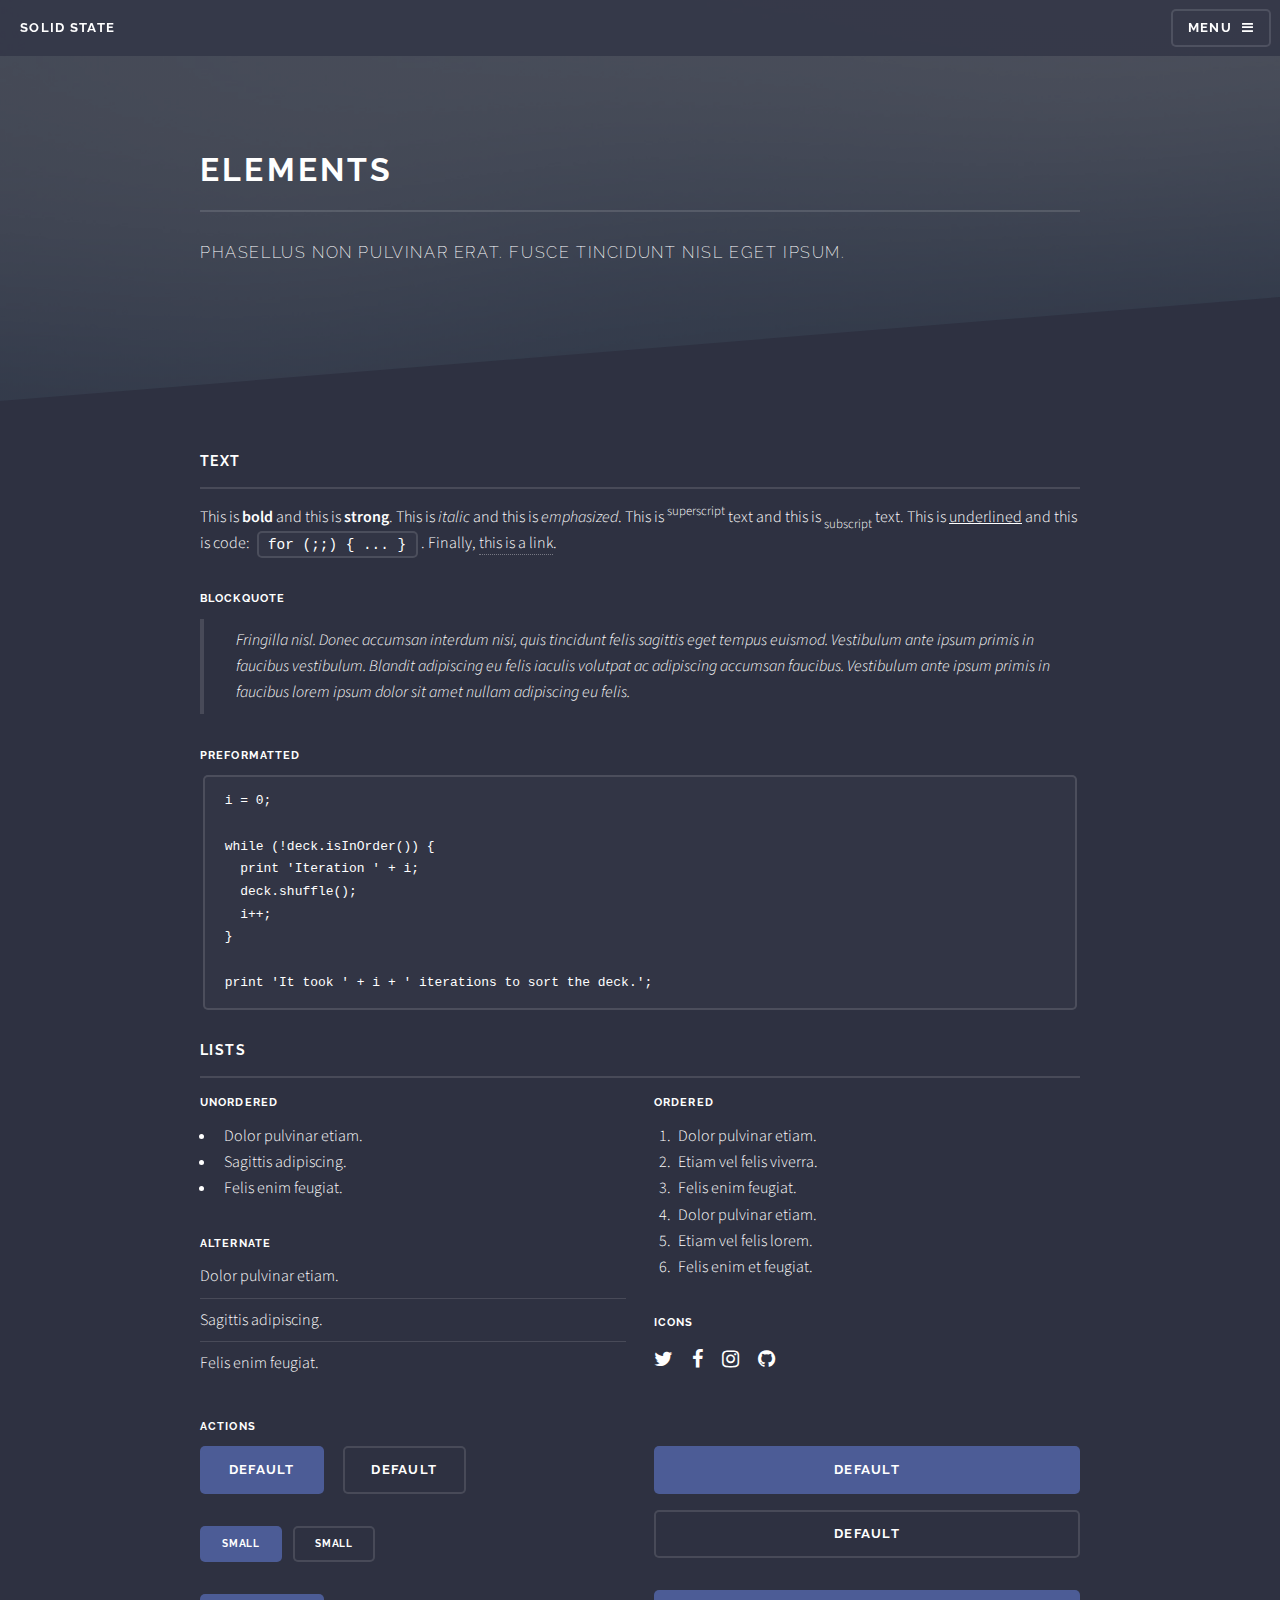
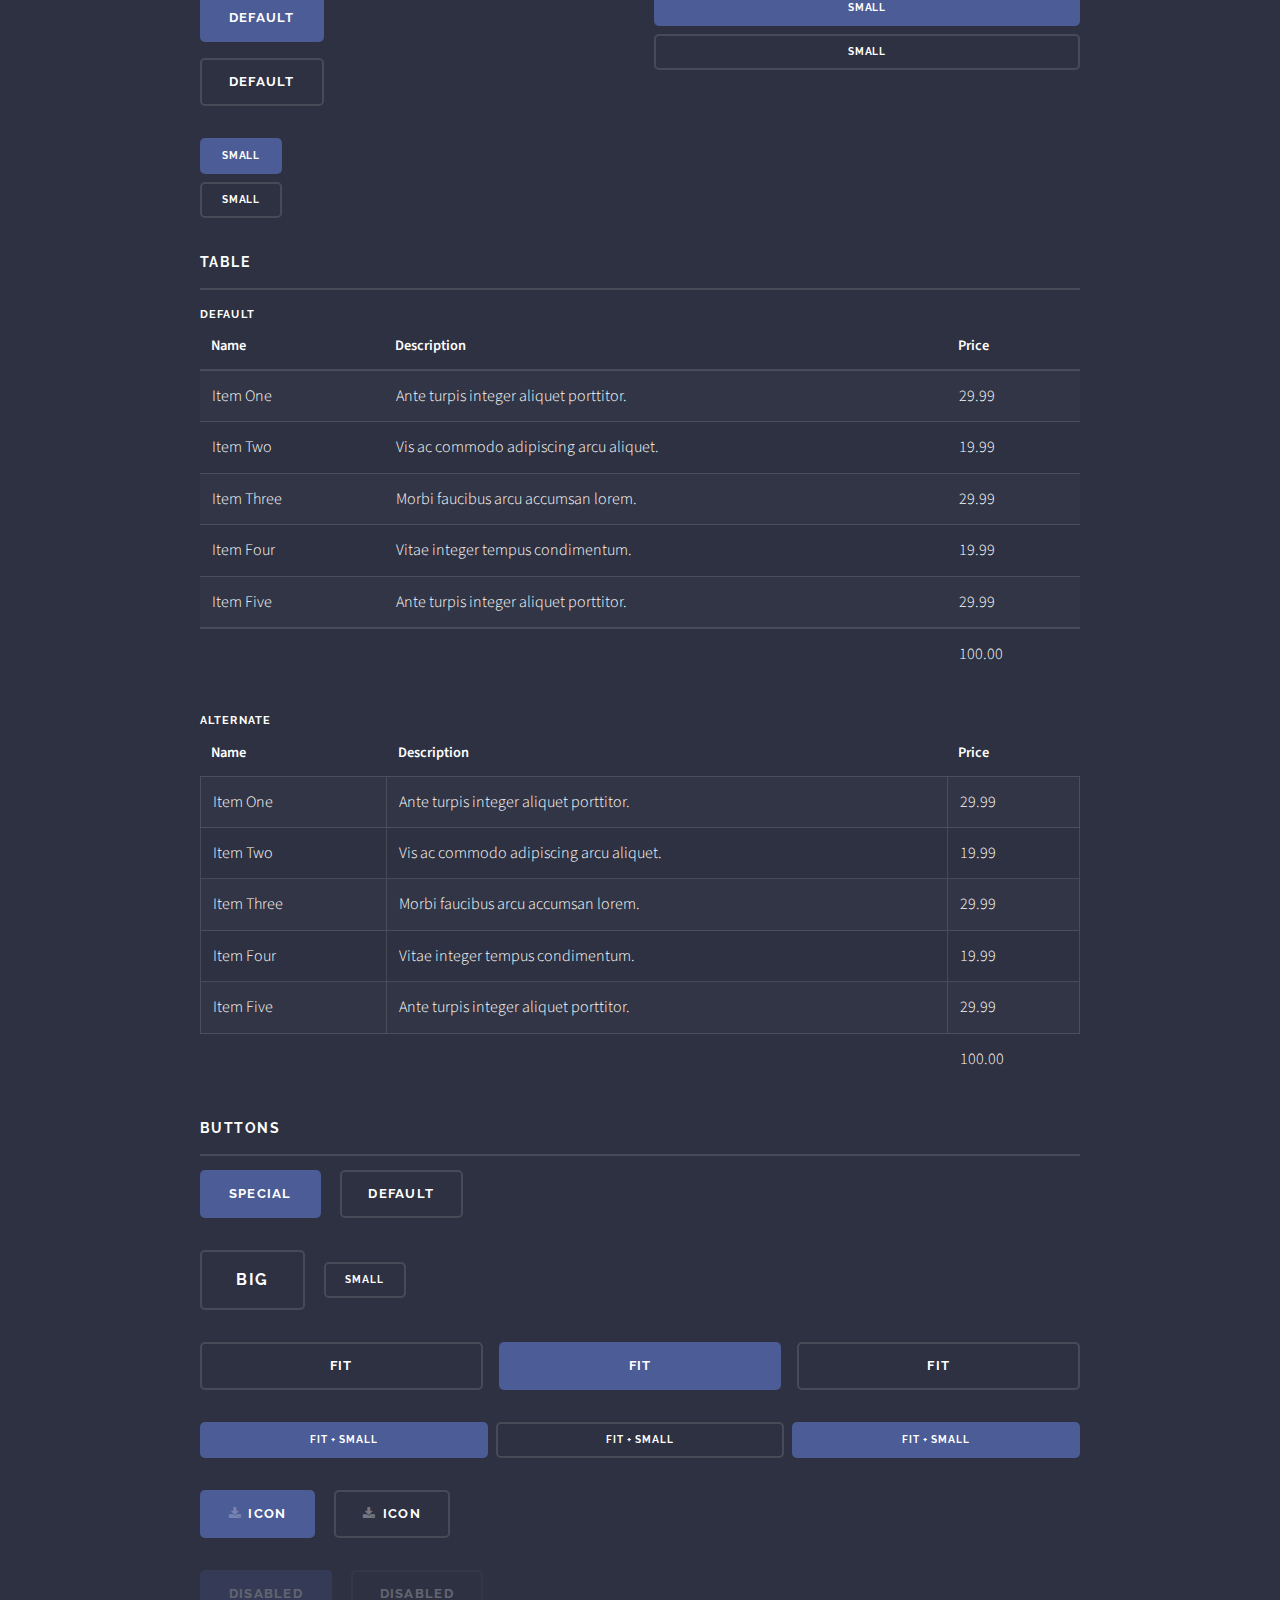
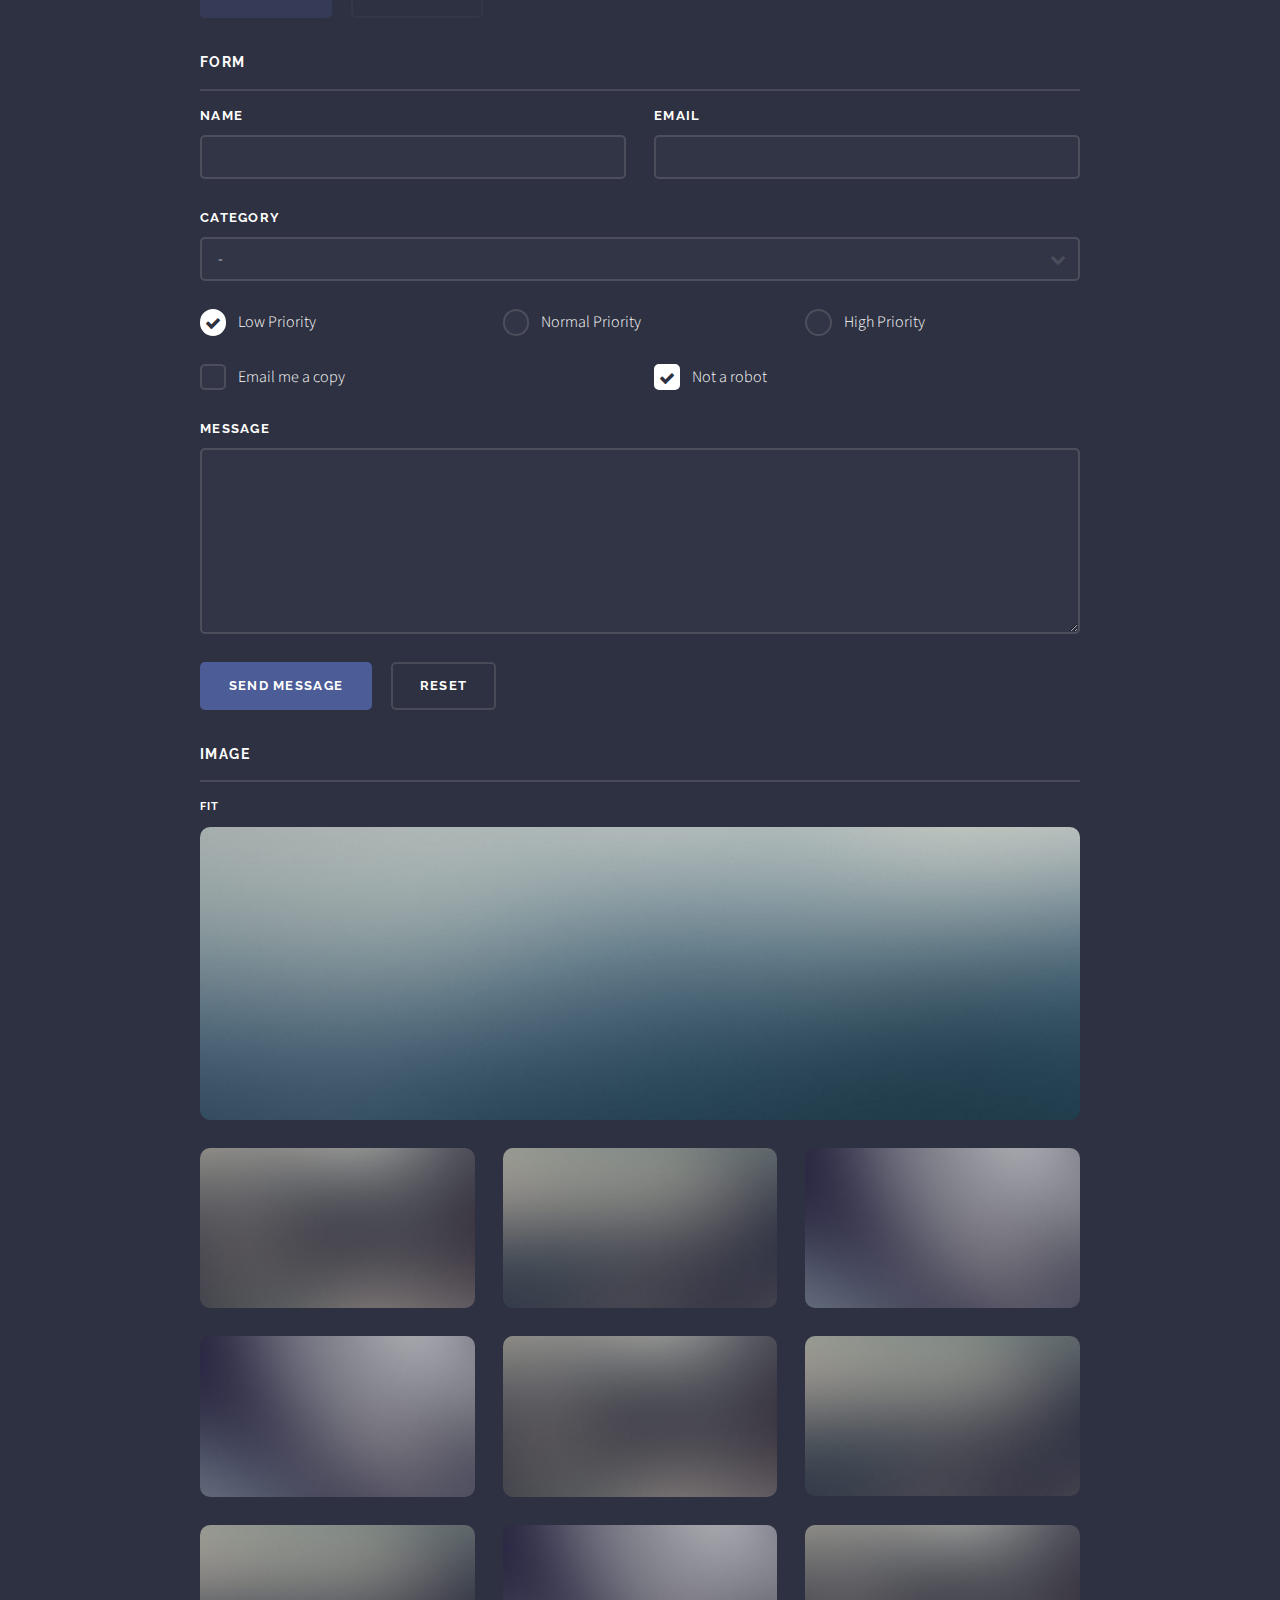
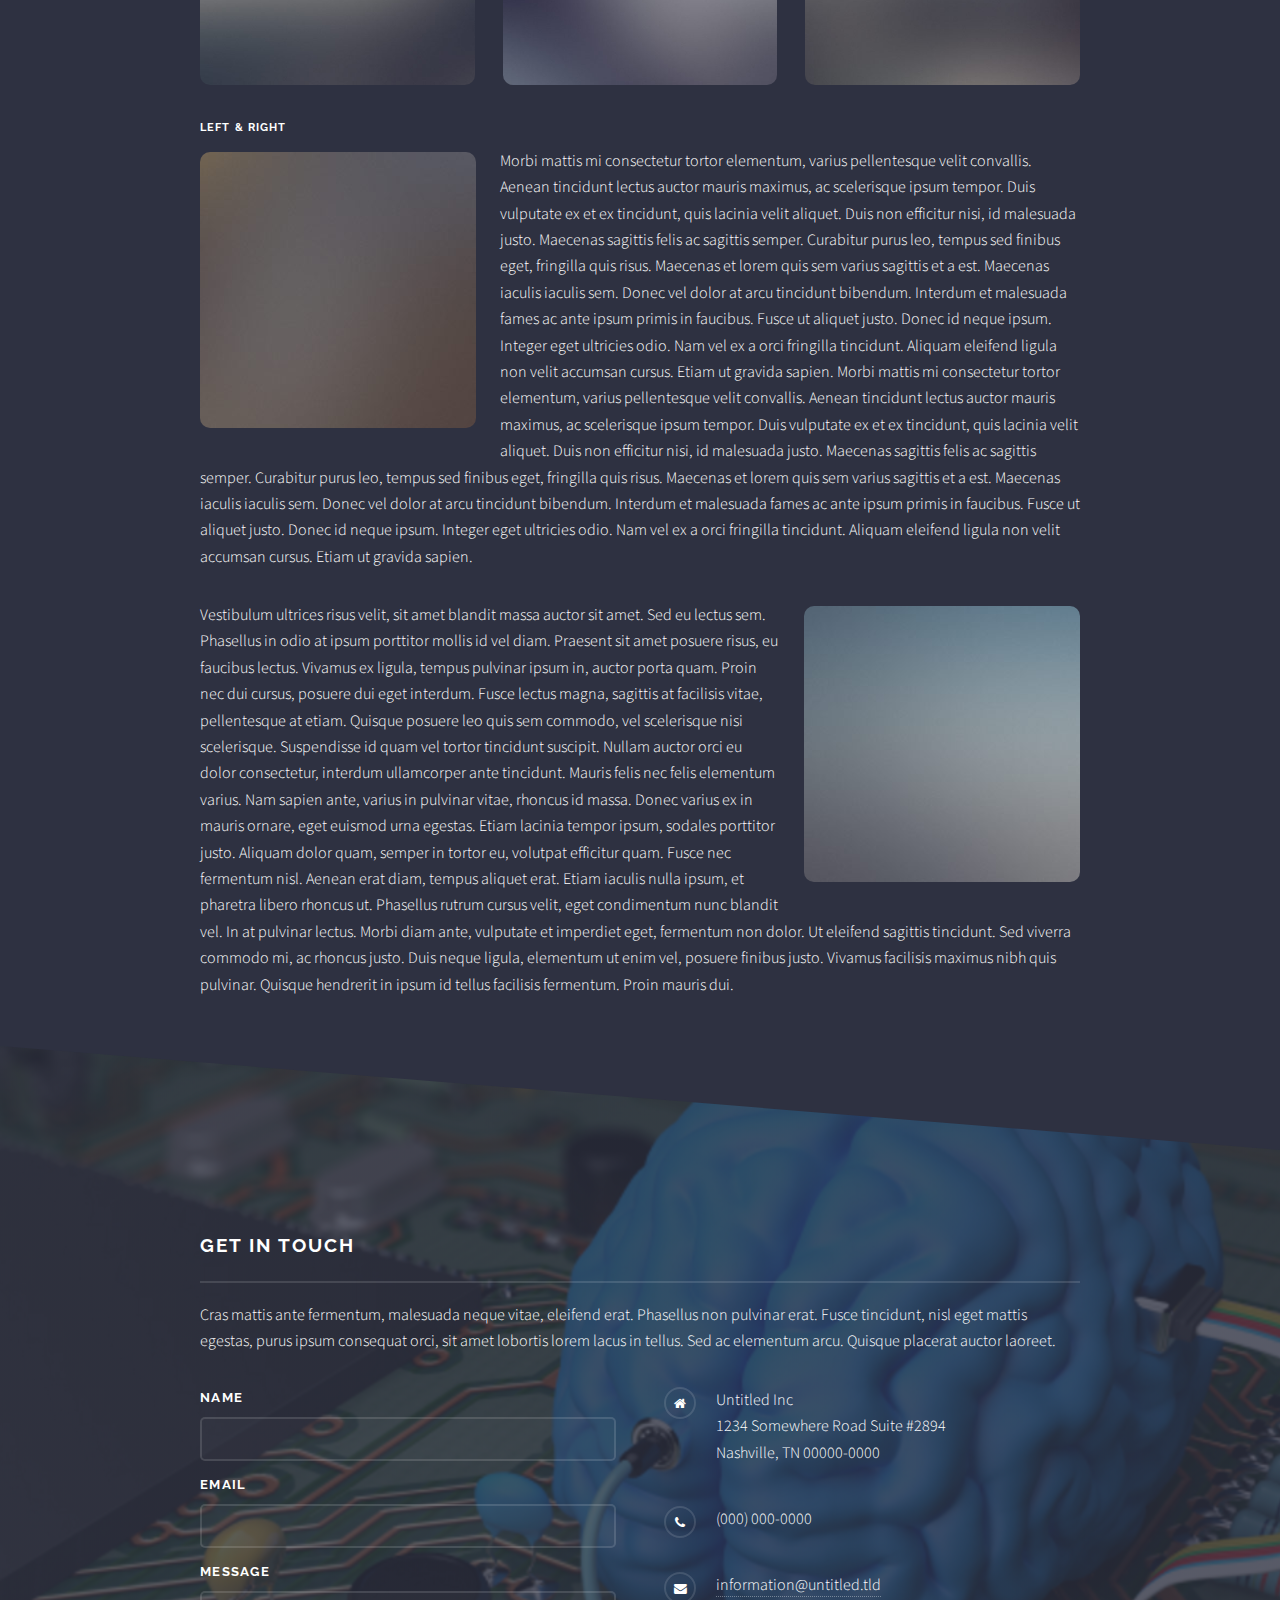
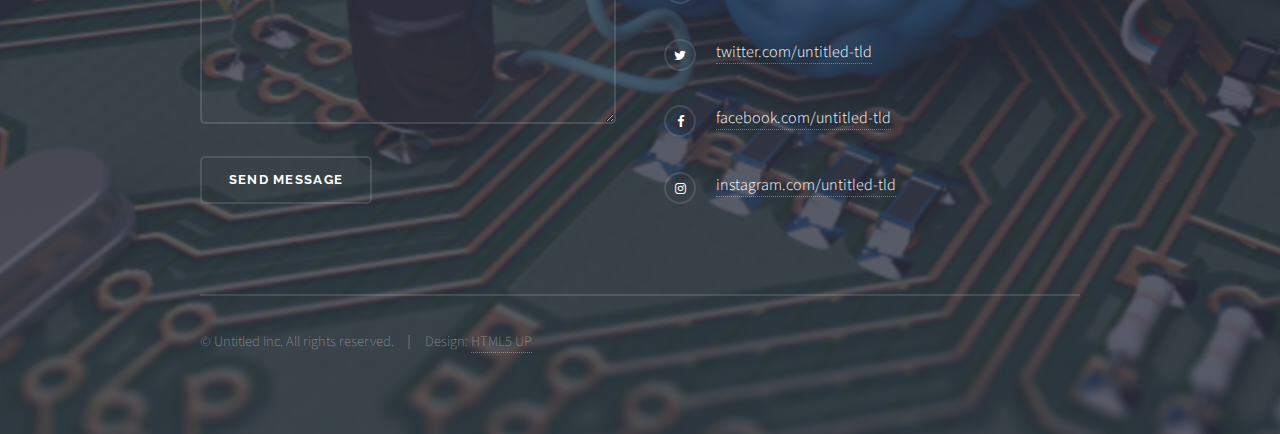
<file: elements.html>
<!DOCTYPE HTML>
<!--
	Solid State by HTML5 UP
	html5up.net | @ajlkn
	Free for personal and commercial use under the CCA 3.0 license (html5up.net/license)
-->
<html>
	<head>
		<title>Elements - Solid State by HTML5 UP</title>
		<meta charset="utf-8" />
		<meta name="viewport" content="width=device-width, initial-scale=1" />
		<!--[if lte IE 8]><script src="assets/js/ie/html5shiv.js"></script><![endif]-->
		<link rel="stylesheet" href="assets/css/main.css" />
		<!--[if lte IE 9]><link rel="stylesheet" href="assets/css/ie9.css" /><![endif]-->
		<!--[if lte IE 8]><link rel="stylesheet" href="assets/css/ie8.css" /><![endif]-->
	</head>
	<body>

		<!-- Page Wrapper -->
			<div id="page-wrapper">

				<!-- Header -->
					<header id="header">
						<h1><a href="index.html">Solid State</a></h1>
						<nav>
							<a href="#menu">Menu</a>
						</nav>
					</header>

				<!-- Menu -->
					<nav id="menu">
						<div class="inner">
							<h2>Menu</h2>
							<ul class="links">
								<li><a href="index.html">Home</a></li>
								<li><a href="generic.html">Generic</a></li>
								<li><a href="elements.html">Elements</a></li>
								<li><a href="#">Log In</a></li>
								<li><a href="#">Sign Up</a></li>
							</ul>
							<a href="#" class="close">Close</a>
						</div>
					</nav>

				<!-- Wrapper -->
					<section id="wrapper">
						<header>
							<div class="inner">
								<h2>Elements</h2>
								<p>Phasellus non pulvinar erat. Fusce tincidunt nisl eget ipsum.</p>
							</div>
						</header>

						<!-- Content -->
							<div class="wrapper">
								<div class="inner">

									<section>
										<h3 class="major">Text</h3>
										<p>This is <b>bold</b> and this is <strong>strong</strong>. This is <i>italic</i> and this is <em>emphasized</em>.
										This is <sup>superscript</sup> text and this is <sub>subscript</sub> text.
										This is <u>underlined</u> and this is code: <code>for (;;) { ... }</code>. Finally, <a href="#">this is a link</a>.</p>
										<h4>Blockquote</h4>
										<blockquote>Fringilla nisl. Donec accumsan interdum nisi, quis tincidunt felis sagittis eget tempus euismod. Vestibulum ante ipsum primis in faucibus vestibulum. Blandit adipiscing eu felis iaculis volutpat ac adipiscing accumsan faucibus. Vestibulum ante ipsum primis in faucibus lorem ipsum dolor sit amet nullam adipiscing eu felis.</blockquote>
										<h4>Preformatted</h4>
										<pre><code>i = 0;

while (!deck.isInOrder()) {
  print 'Iteration ' + i;
  deck.shuffle();
  i++;
}

print 'It took ' + i + ' iterations to sort the deck.';</code></pre>
									</section>

									<section>
										<h3 class="major">Lists</h3>
										<div class="row">
											<div class="6u 12u$(medium)">
												<h4>Unordered</h4>
												<ul>
													<li>Dolor pulvinar etiam.</li>
													<li>Sagittis adipiscing.</li>
													<li>Felis enim feugiat.</li>
												</ul>
												<h4>Alternate</h4>
												<ul class="alt">
													<li>Dolor pulvinar etiam.</li>
													<li>Sagittis adipiscing.</li>
													<li>Felis enim feugiat.</li>
												</ul>
											</div>
											<div class="6u$ 12u$(medium)">
												<h4>Ordered</h4>
												<ol>
													<li>Dolor pulvinar etiam.</li>
													<li>Etiam vel felis viverra.</li>
													<li>Felis enim feugiat.</li>
													<li>Dolor pulvinar etiam.</li>
													<li>Etiam vel felis lorem.</li>
													<li>Felis enim et feugiat.</li>
												</ol>
												<h4>Icons</h4>
												<ul class="icons">
													<li><a href="#" class="icon fa-twitter"><span class="label">Twitter</span></a></li>
													<li><a href="#" class="icon fa-facebook"><span class="label">Facebook</span></a></li>
													<li><a href="#" class="icon fa-instagram"><span class="label">Instagram</span></a></li>
													<li><a href="#" class="icon fa-github"><span class="label">Github</span></a></li>
												</ul>
											</div>
										</div>
										<h4>Actions</h4>
										<div class="row">
											<div class="6u 12u$(medium)">
												<ul class="actions">
													<li><a href="#" class="button special">Default</a></li>
													<li><a href="#" class="button">Default</a></li>
												</ul>
												<ul class="actions small">
													<li><a href="#" class="button special small">Small</a></li>
													<li><a href="#" class="button small">Small</a></li>
												</ul>
												<ul class="actions vertical">
													<li><a href="#" class="button special">Default</a></li>
													<li><a href="#" class="button">Default</a></li>
												</ul>
												<ul class="actions vertical small">
													<li><a href="#" class="button special small">Small</a></li>
													<li><a href="#" class="button small">Small</a></li>
												</ul>
											</div>
											<div class="6u 12u$(medium)">
												<ul class="actions vertical">
													<li><a href="#" class="button special fit">Default</a></li>
													<li><a href="#" class="button fit">Default</a></li>
												</ul>
												<ul class="actions vertical small">
													<li><a href="#" class="button special small fit">Small</a></li>
													<li><a href="#" class="button small fit">Small</a></li>
												</ul>
											</div>
										</div>
									</section>

									<section>
										<h3 class="major">Table</h3>
										<h4>Default</h4>
										<div class="table-wrapper">
											<table>
												<thead>
													<tr>
														<th>Name</th>
														<th>Description</th>
														<th>Price</th>
													</tr>
												</thead>
												<tbody>
													<tr>
														<td>Item One</td>
														<td>Ante turpis integer aliquet porttitor.</td>
														<td>29.99</td>
													</tr>
													<tr>
														<td>Item Two</td>
														<td>Vis ac commodo adipiscing arcu aliquet.</td>
														<td>19.99</td>
													</tr>
													<tr>
														<td>Item Three</td>
														<td> Morbi faucibus arcu accumsan lorem.</td>
														<td>29.99</td>
													</tr>
													<tr>
														<td>Item Four</td>
														<td>Vitae integer tempus condimentum.</td>
														<td>19.99</td>
													</tr>
													<tr>
														<td>Item Five</td>
														<td>Ante turpis integer aliquet porttitor.</td>
														<td>29.99</td>
													</tr>
												</tbody>
												<tfoot>
													<tr>
														<td colspan="2"></td>
														<td>100.00</td>
													</tr>
												</tfoot>
											</table>
										</div>

										<h4>Alternate</h4>
										<div class="table-wrapper">
											<table class="alt">
												<thead>
													<tr>
														<th>Name</th>
														<th>Description</th>
														<th>Price</th>
													</tr>
												</thead>
												<tbody>
													<tr>
														<td>Item One</td>
														<td>Ante turpis integer aliquet porttitor.</td>
														<td>29.99</td>
													</tr>
													<tr>
														<td>Item Two</td>
														<td>Vis ac commodo adipiscing arcu aliquet.</td>
														<td>19.99</td>
													</tr>
													<tr>
														<td>Item Three</td>
														<td> Morbi faucibus arcu accumsan lorem.</td>
														<td>29.99</td>
													</tr>
													<tr>
														<td>Item Four</td>
														<td>Vitae integer tempus condimentum.</td>
														<td>19.99</td>
													</tr>
													<tr>
														<td>Item Five</td>
														<td>Ante turpis integer aliquet porttitor.</td>
														<td>29.99</td>
													</tr>
												</tbody>
												<tfoot>
													<tr>
														<td colspan="2"></td>
														<td>100.00</td>
													</tr>
												</tfoot>
											</table>
										</div>
									</section>

									<section>
										<h3 class="major">Buttons</h3>
										<ul class="actions">
											<li><a href="#" class="button special">Special</a></li>
											<li><a href="#" class="button">Default</a></li>
										</ul>
										<ul class="actions">
											<li><a href="#" class="button big">Big</a></li>
											<li><a href="#" class="button small">Small</a></li>
										</ul>
										<ul class="actions fit">
											<li><a href="#" class="button fit">Fit</a></li>
											<li><a href="#" class="button special fit">Fit</a></li>
											<li><a href="#" class="button fit">Fit</a></li>
										</ul>
										<ul class="actions fit small">
											<li><a href="#" class="button special fit small">Fit + Small</a></li>
											<li><a href="#" class="button fit small">Fit + Small</a></li>
											<li><a href="#" class="button special fit small">Fit + Small</a></li>
										</ul>
										<ul class="actions">
											<li><a href="#" class="button special icon fa-download">Icon</a></li>
											<li><a href="#" class="button icon fa-download">Icon</a></li>
										</ul>
										<ul class="actions">
											<li><span class="button special disabled">Disabled</span></li>
											<li><span class="button disabled">Disabled</span></li>
										</ul>
									</section>

									<section>
										<h3 class="major">Form</h3>
										<form method="post" action="#">
											<div class="row uniform">
												<div class="6u 12u$(xsmall)">
													<label for="demo-name">Name</label>
													<input type="text" name="demo-name" id="demo-name" value="" />
												</div>
												<div class="6u$ 12u$(xsmall)">
													<label for="demo-email">Email</label>
													<input type="email" name="demo-email" id="demo-email" value="" />
												</div>
												<div class="12u$">
													<label for="demo-category">Category</label>
													<div class="select-wrapper">
														<select name="demo-category" id="demo-category">
															<option value="">-</option>
															<option value="1">Manufacturing</option>
															<option value="1">Shipping</option>
															<option value="1">Administration</option>
															<option value="1">Human Resources</option>
														</select>
													</div>
												</div>
												<div class="4u 12u$(small)">
													<input type="radio" id="demo-priority-low" name="demo-priority" checked>
													<label for="demo-priority-low">Low Priority</label>
												</div>
												<div class="4u 12u$(small)">
													<input type="radio" id="demo-priority-normal" name="demo-priority">
													<label for="demo-priority-normal">Normal Priority</label>
												</div>
												<div class="4u$ 12u$(small)">
													<input type="radio" id="demo-priority-high" name="demo-priority">
													<label for="demo-priority-high">High Priority</label>
												</div>
												<div class="6u 12u$(small)">
													<input type="checkbox" id="demo-copy" name="demo-copy">
													<label for="demo-copy">Email me a copy</label>
												</div>
												<div class="6u$ 12u$(small)">
													<input type="checkbox" id="demo-human" name="demo-human" checked>
													<label for="demo-human">Not a robot</label>
												</div>
												<div class="12u$">
													<label for="demo-message">Message</label>
													<textarea name="demo-message" id="demo-message" rows="6"></textarea>
												</div>
												<div class="12u$">
													<ul class="actions">
														<li><input type="submit" value="Send Message" class="special" /></li>
														<li><input type="reset" value="Reset" /></li>
													</ul>
												</div>
											</div>
										</form>
									</section>

									<section>
										<h3 class="major">Image</h3>
										<h4>Fit</h4>
										<div class="box alt">
											<div class="row uniform">
												<div class="12u$"><span class="image fit"><img src="images/pic08.jpg" alt="" /></span></div>
												<div class="4u"><span class="image fit"><img src="images/pic05.jpg" alt="" /></span></div>
												<div class="4u"><span class="image fit"><img src="images/pic06.jpg" alt="" /></span></div>
												<div class="4u$"><span class="image fit"><img src="images/pic07.jpg" alt="" /></span></div>
												<div class="4u"><span class="image fit"><img src="images/pic07.jpg" alt="" /></span></div>
												<div class="4u"><span class="image fit"><img src="images/pic05.jpg" alt="" /></span></div>
												<div class="4u$"><span class="image fit"><img src="images/pic06.jpg" alt="" /></span></div>
												<div class="4u"><span class="image fit"><img src="images/pic06.jpg" alt="" /></span></div>
												<div class="4u"><span class="image fit"><img src="images/pic07.jpg" alt="" /></span></div>
												<div class="4u$"><span class="image fit"><img src="images/pic05.jpg" alt="" /></span></div>
											</div>
										</div>
										<h4>Left &amp; Right</h4>
										<p><span class="image left"><img src="images/pic01.jpg" alt="" /></span>Morbi mattis mi consectetur tortor elementum, varius pellentesque velit convallis. Aenean tincidunt lectus auctor mauris maximus, ac scelerisque ipsum tempor. Duis vulputate ex et ex tincidunt, quis lacinia velit aliquet. Duis non efficitur nisi, id malesuada justo. Maecenas sagittis felis ac sagittis semper. Curabitur purus leo, tempus sed finibus eget, fringilla quis risus. Maecenas et lorem quis sem varius sagittis et a est. Maecenas iaculis iaculis sem. Donec vel dolor at arcu tincidunt bibendum. Interdum et malesuada fames ac ante ipsum primis in faucibus. Fusce ut aliquet justo. Donec id neque ipsum. Integer eget ultricies odio. Nam vel ex a orci fringilla tincidunt. Aliquam eleifend ligula non velit accumsan cursus. Etiam ut gravida sapien. Morbi mattis mi consectetur tortor elementum, varius pellentesque velit convallis. Aenean tincidunt lectus auctor mauris maximus, ac scelerisque ipsum tempor. Duis vulputate ex et ex tincidunt, quis lacinia velit aliquet. Duis non efficitur nisi, id malesuada justo. Maecenas sagittis felis ac sagittis semper. Curabitur purus leo, tempus sed finibus eget, fringilla quis risus. Maecenas et lorem quis sem varius sagittis et a est. Maecenas iaculis iaculis sem. Donec vel dolor at arcu tincidunt bibendum. Interdum et malesuada fames ac ante ipsum primis in faucibus. Fusce ut aliquet justo. Donec id neque ipsum. Integer eget ultricies odio. Nam vel ex a orci fringilla tincidunt. Aliquam eleifend ligula non velit accumsan cursus. Etiam ut gravida sapien.</p>
										<p><span class="image right"><img src="images/pic02.jpg" alt="" /></span>Vestibulum ultrices risus velit, sit amet blandit massa auctor sit amet. Sed eu lectus sem. Phasellus in odio at ipsum porttitor mollis id vel diam. Praesent sit amet posuere risus, eu faucibus lectus. Vivamus ex ligula, tempus pulvinar ipsum in, auctor porta quam. Proin nec dui cursus, posuere dui eget interdum. Fusce lectus magna, sagittis at facilisis vitae, pellentesque at etiam. Quisque posuere leo quis sem commodo, vel scelerisque nisi scelerisque. Suspendisse id quam vel tortor tincidunt suscipit. Nullam auctor orci eu dolor consectetur, interdum ullamcorper ante tincidunt. Mauris felis nec felis elementum varius. Nam sapien ante, varius in pulvinar vitae, rhoncus id massa. Donec varius ex in mauris ornare, eget euismod urna egestas. Etiam lacinia tempor ipsum, sodales porttitor justo. Aliquam dolor quam, semper in tortor eu, volutpat efficitur quam. Fusce nec fermentum nisl. Aenean erat diam, tempus aliquet erat. Etiam iaculis nulla ipsum, et pharetra libero rhoncus ut. Phasellus rutrum cursus velit, eget condimentum nunc blandit vel. In at pulvinar lectus. Morbi diam ante, vulputate et imperdiet eget, fermentum non dolor. Ut eleifend sagittis tincidunt. Sed viverra commodo mi, ac rhoncus justo. Duis neque ligula, elementum ut enim vel, posuere finibus justo. Vivamus facilisis maximus nibh quis pulvinar. Quisque hendrerit in ipsum id tellus facilisis fermentum. Proin mauris dui.</p>
									</section>

								</div>
							</div>

					</section>

				<!-- Footer -->
					<section id="footer">
						<div class="inner">
							<h2 class="major">Get in touch</h2>
							<p>Cras mattis ante fermentum, malesuada neque vitae, eleifend erat. Phasellus non pulvinar erat. Fusce tincidunt, nisl eget mattis egestas, purus ipsum consequat orci, sit amet lobortis lorem lacus in tellus. Sed ac elementum arcu. Quisque placerat auctor laoreet.</p>
							<form method="post" action="#">
								<div class="field">
									<label for="name">Name</label>
									<input type="text" name="name" id="name" />
								</div>
								<div class="field">
									<label for="email">Email</label>
									<input type="email" name="email" id="email" />
								</div>
								<div class="field">
									<label for="message">Message</label>
									<textarea name="message" id="message" rows="4"></textarea>
								</div>
								<ul class="actions">
									<li><input type="submit" value="Send Message" /></li>
								</ul>
							</form>
							<ul class="contact">
								<li class="fa-home">
									Untitled Inc<br />
									1234 Somewhere Road Suite #2894<br />
									Nashville, TN 00000-0000
								</li>
								<li class="fa-phone">(000) 000-0000</li>
								<li class="fa-envelope"><a href="#">information@untitled.tld</a></li>
								<li class="fa-twitter"><a href="#">twitter.com/untitled-tld</a></li>
								<li class="fa-facebook"><a href="#">facebook.com/untitled-tld</a></li>
								<li class="fa-instagram"><a href="#">instagram.com/untitled-tld</a></li>
							</ul>
							<ul class="copyright">
								<li>&copy; Untitled Inc. All rights reserved.</li><li>Design: <a href="http://html5up.net">HTML5 UP</a></li>
							</ul>
						</div>
					</section>

			</div>

		<!-- Scripts -->
			<script src="assets/js/skel.min.js"></script>
			<script src="assets/js/jquery.min.js"></script>
			<script src="assets/js/jquery.scrollex.min.js"></script>
			<script src="assets/js/util.js"></script>
			<!--[if lte IE 8]><script src="assets/js/ie/respond.min.js"></script><![endif]-->
			<script src="assets/js/main.js"></script>

	</body>
</html>
</file>
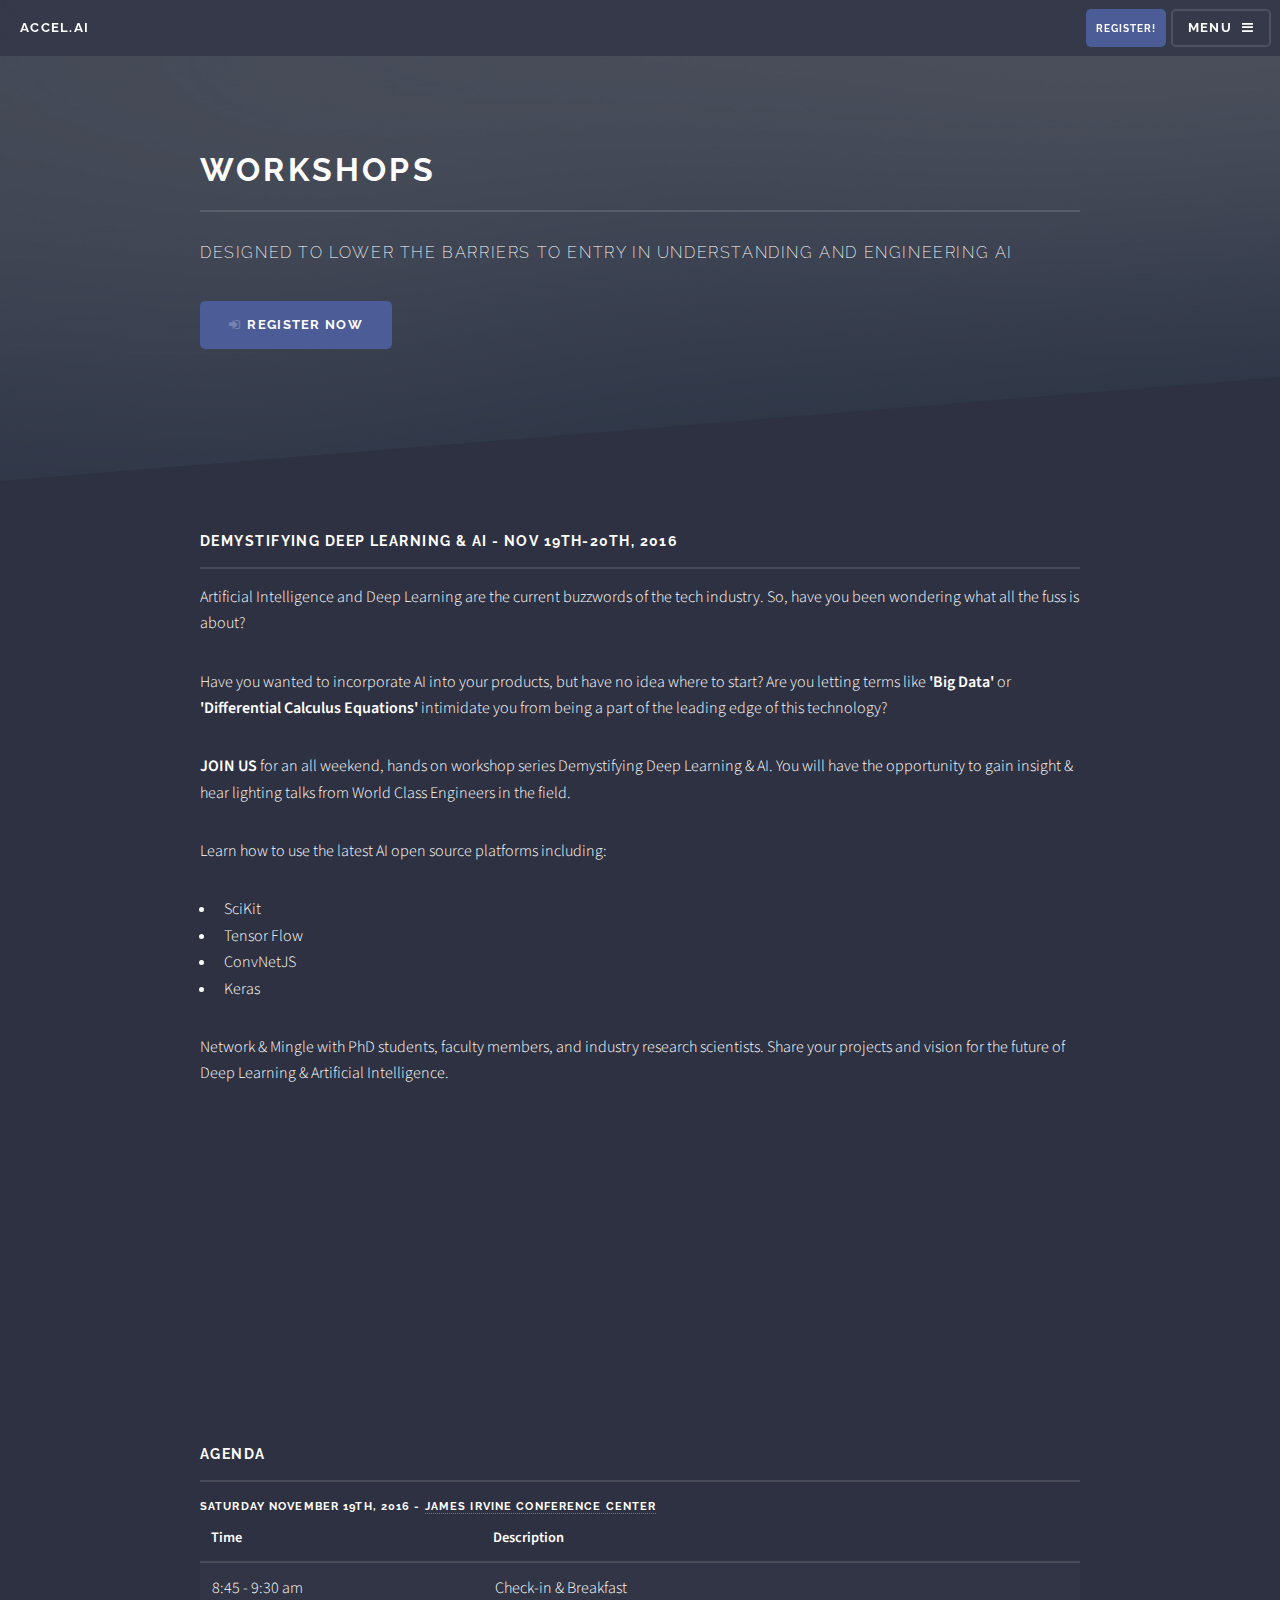
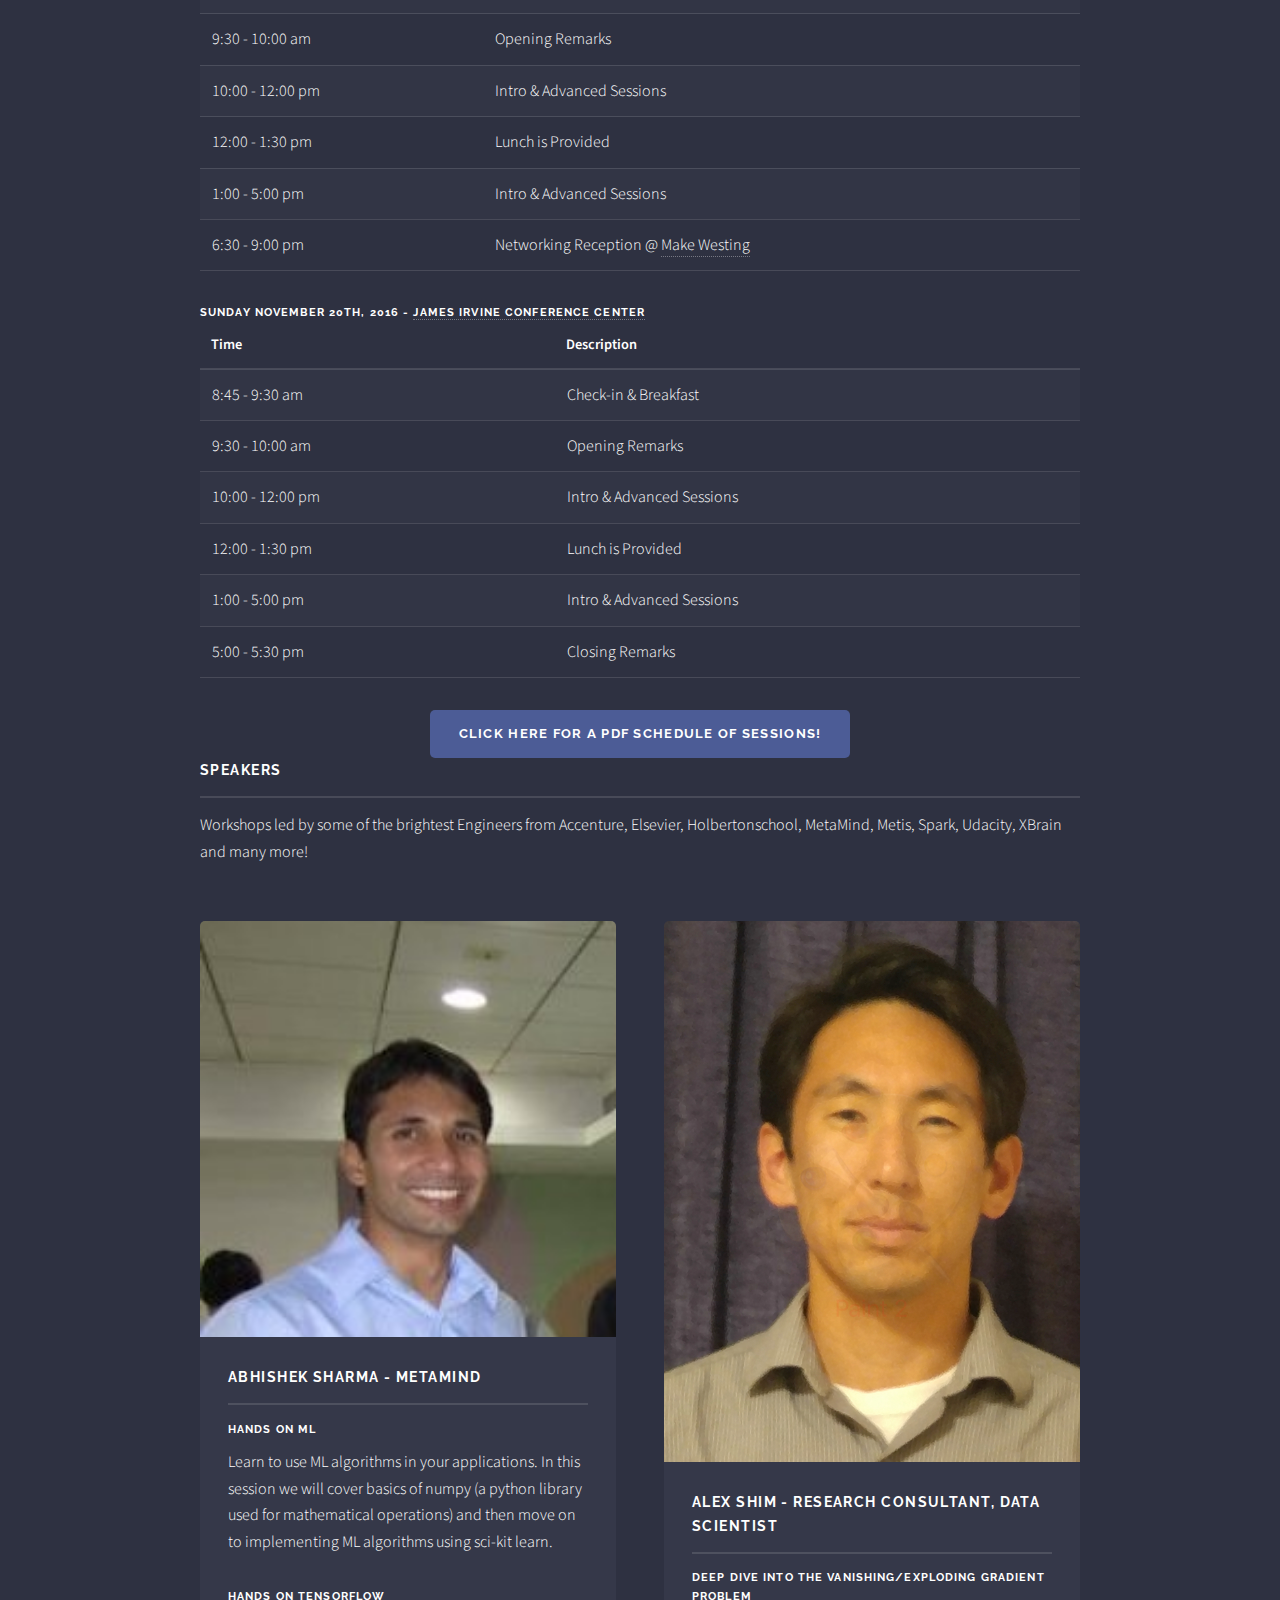
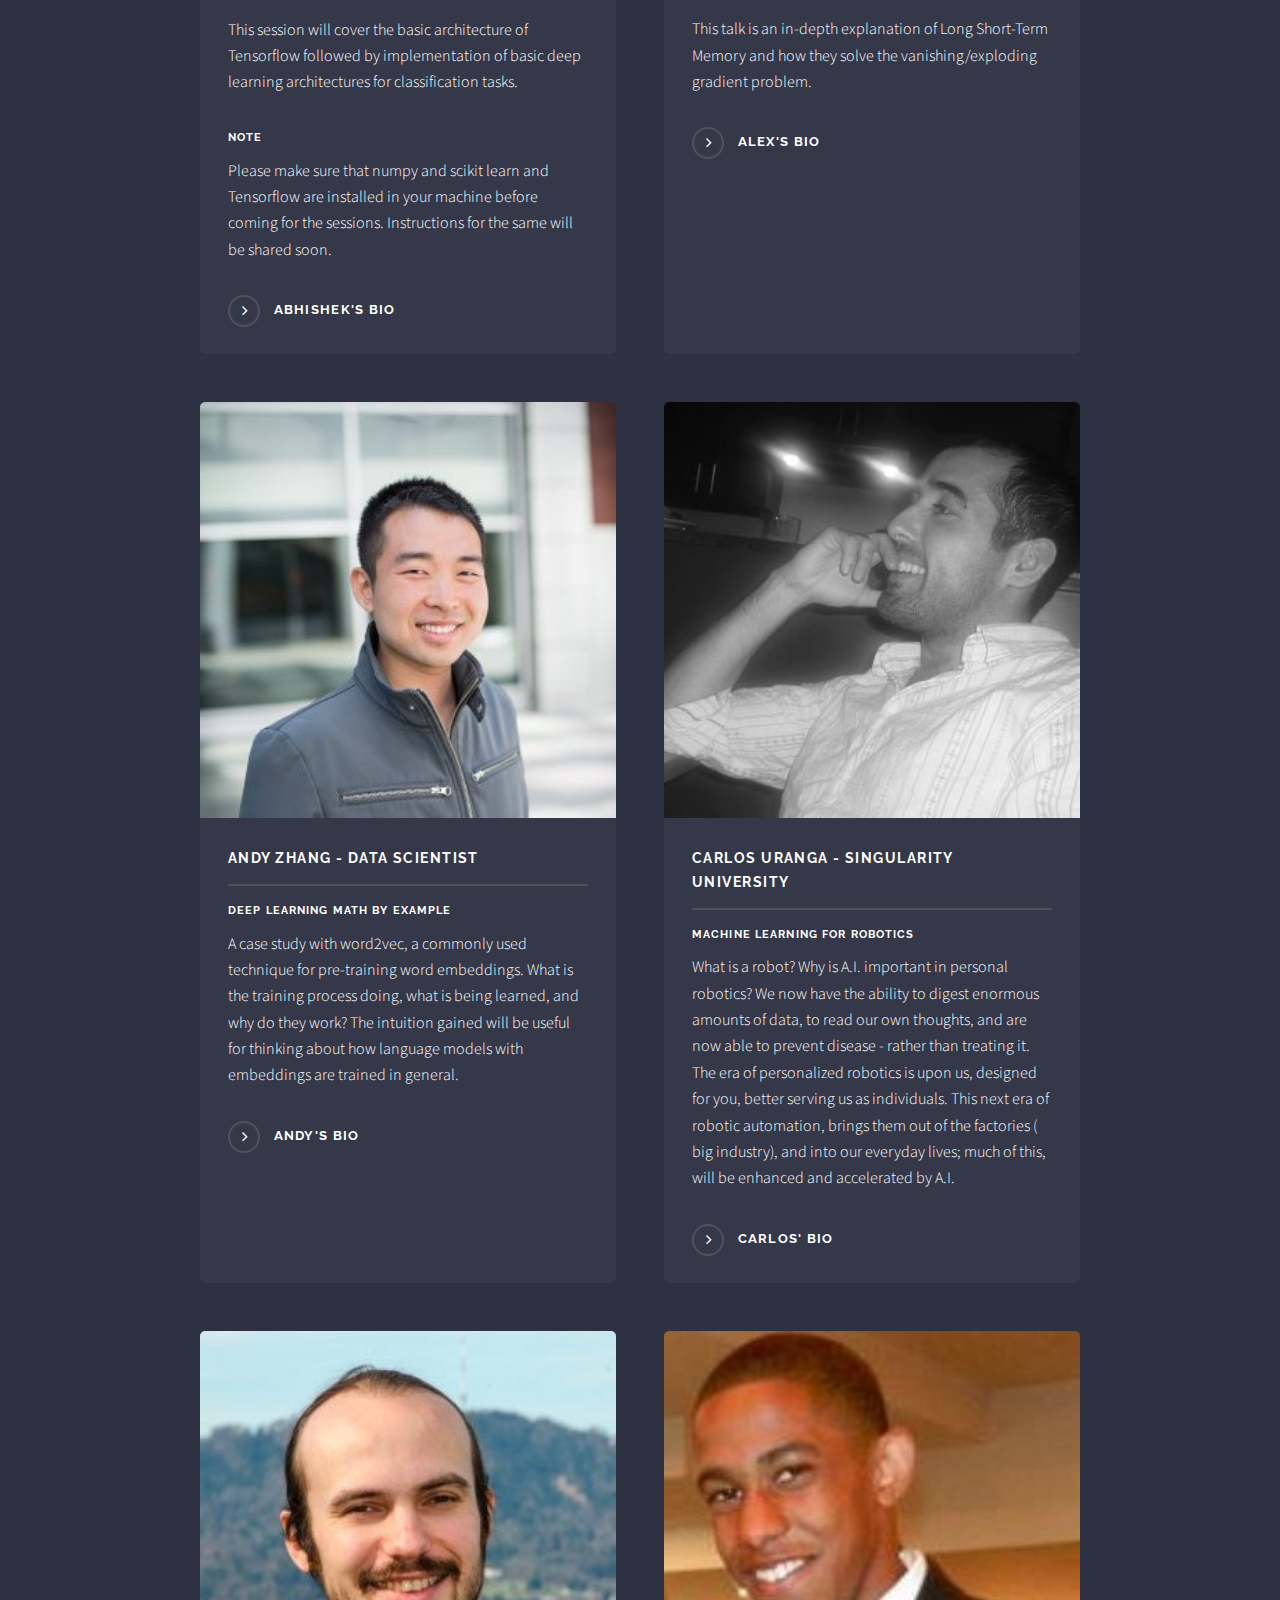
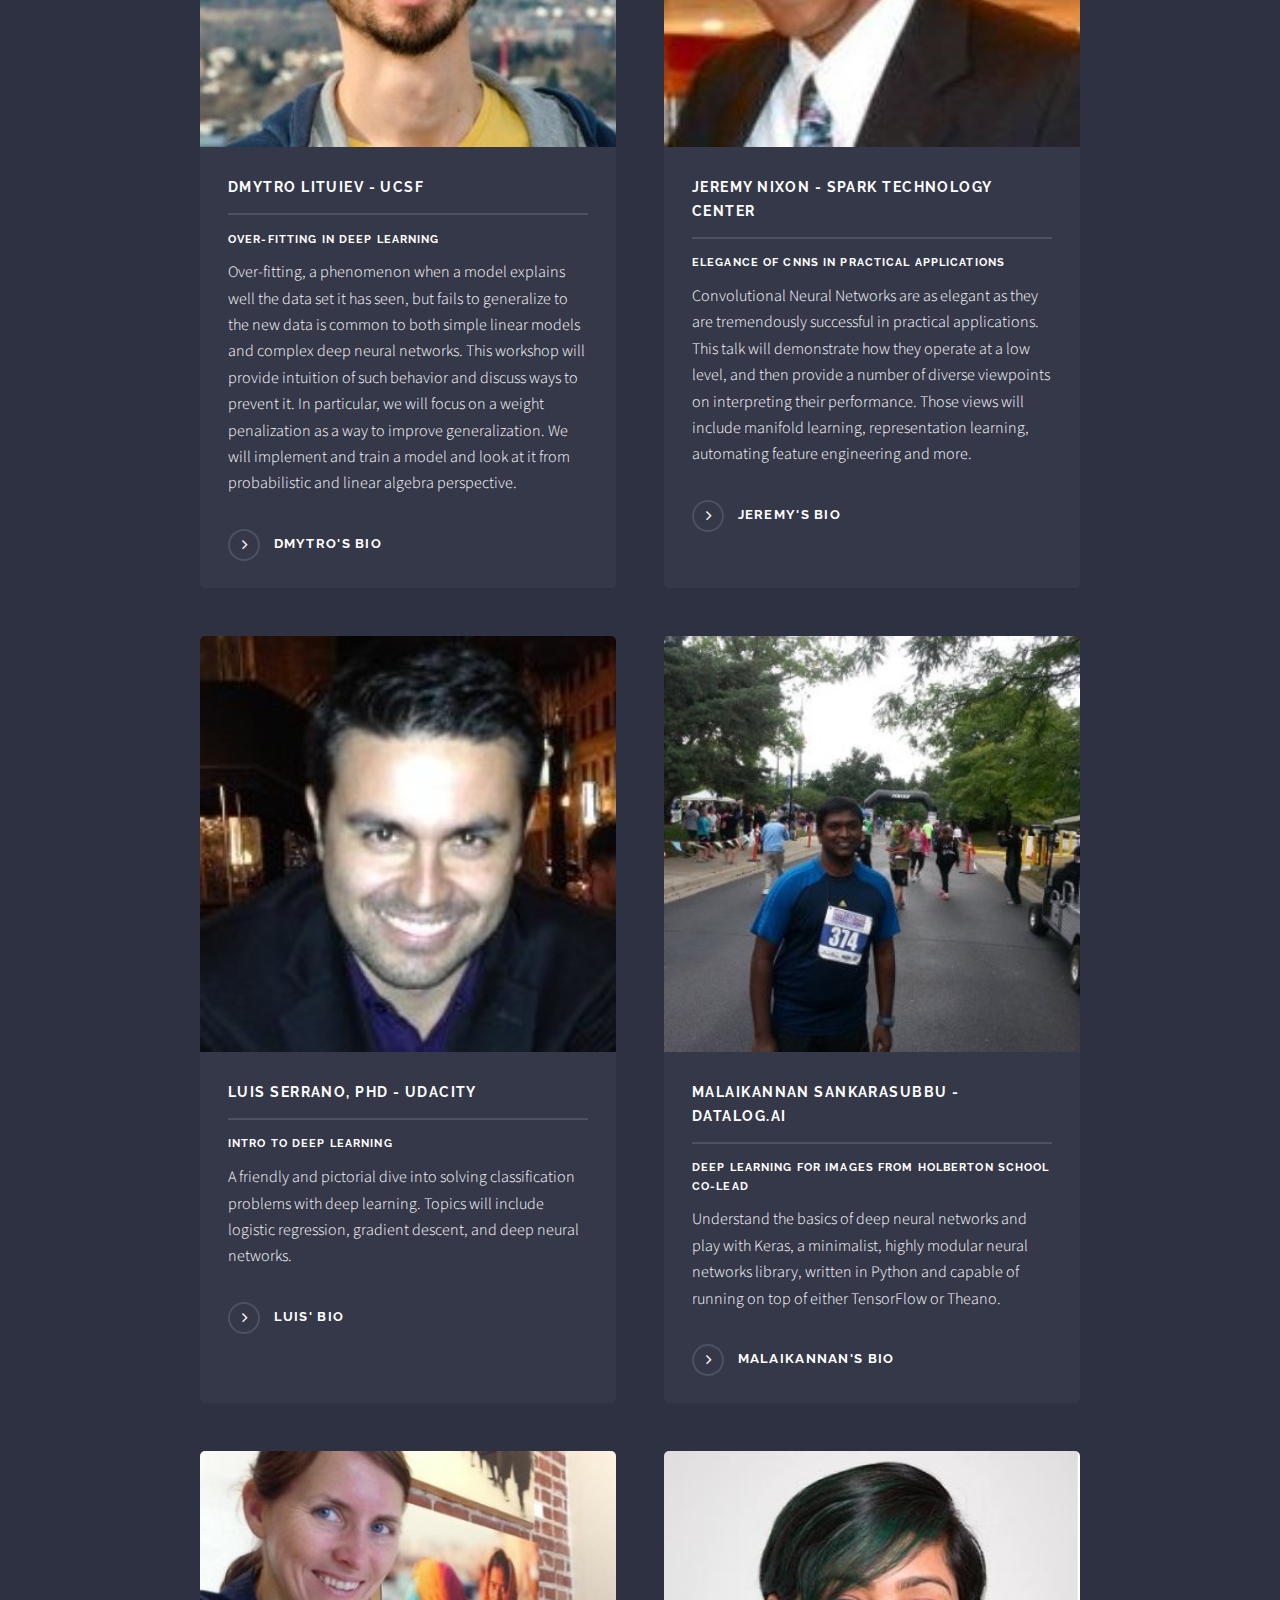
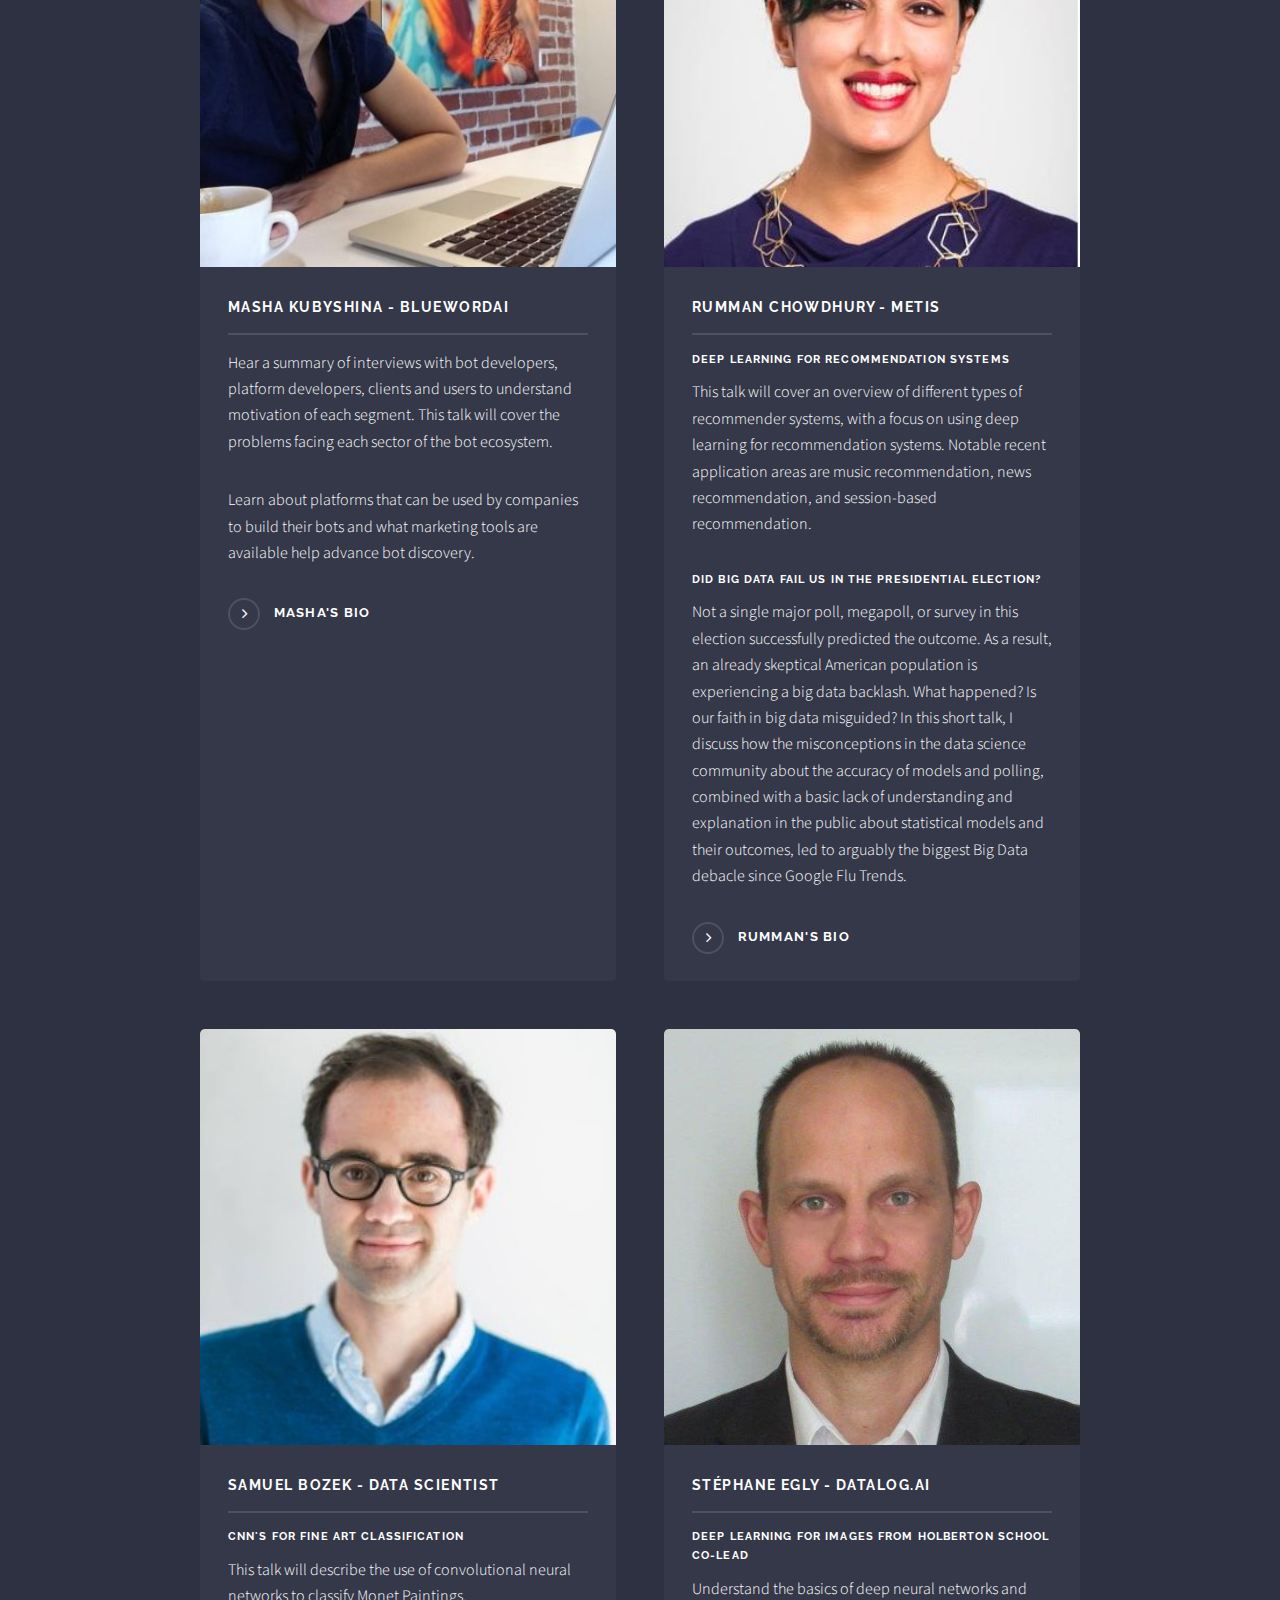
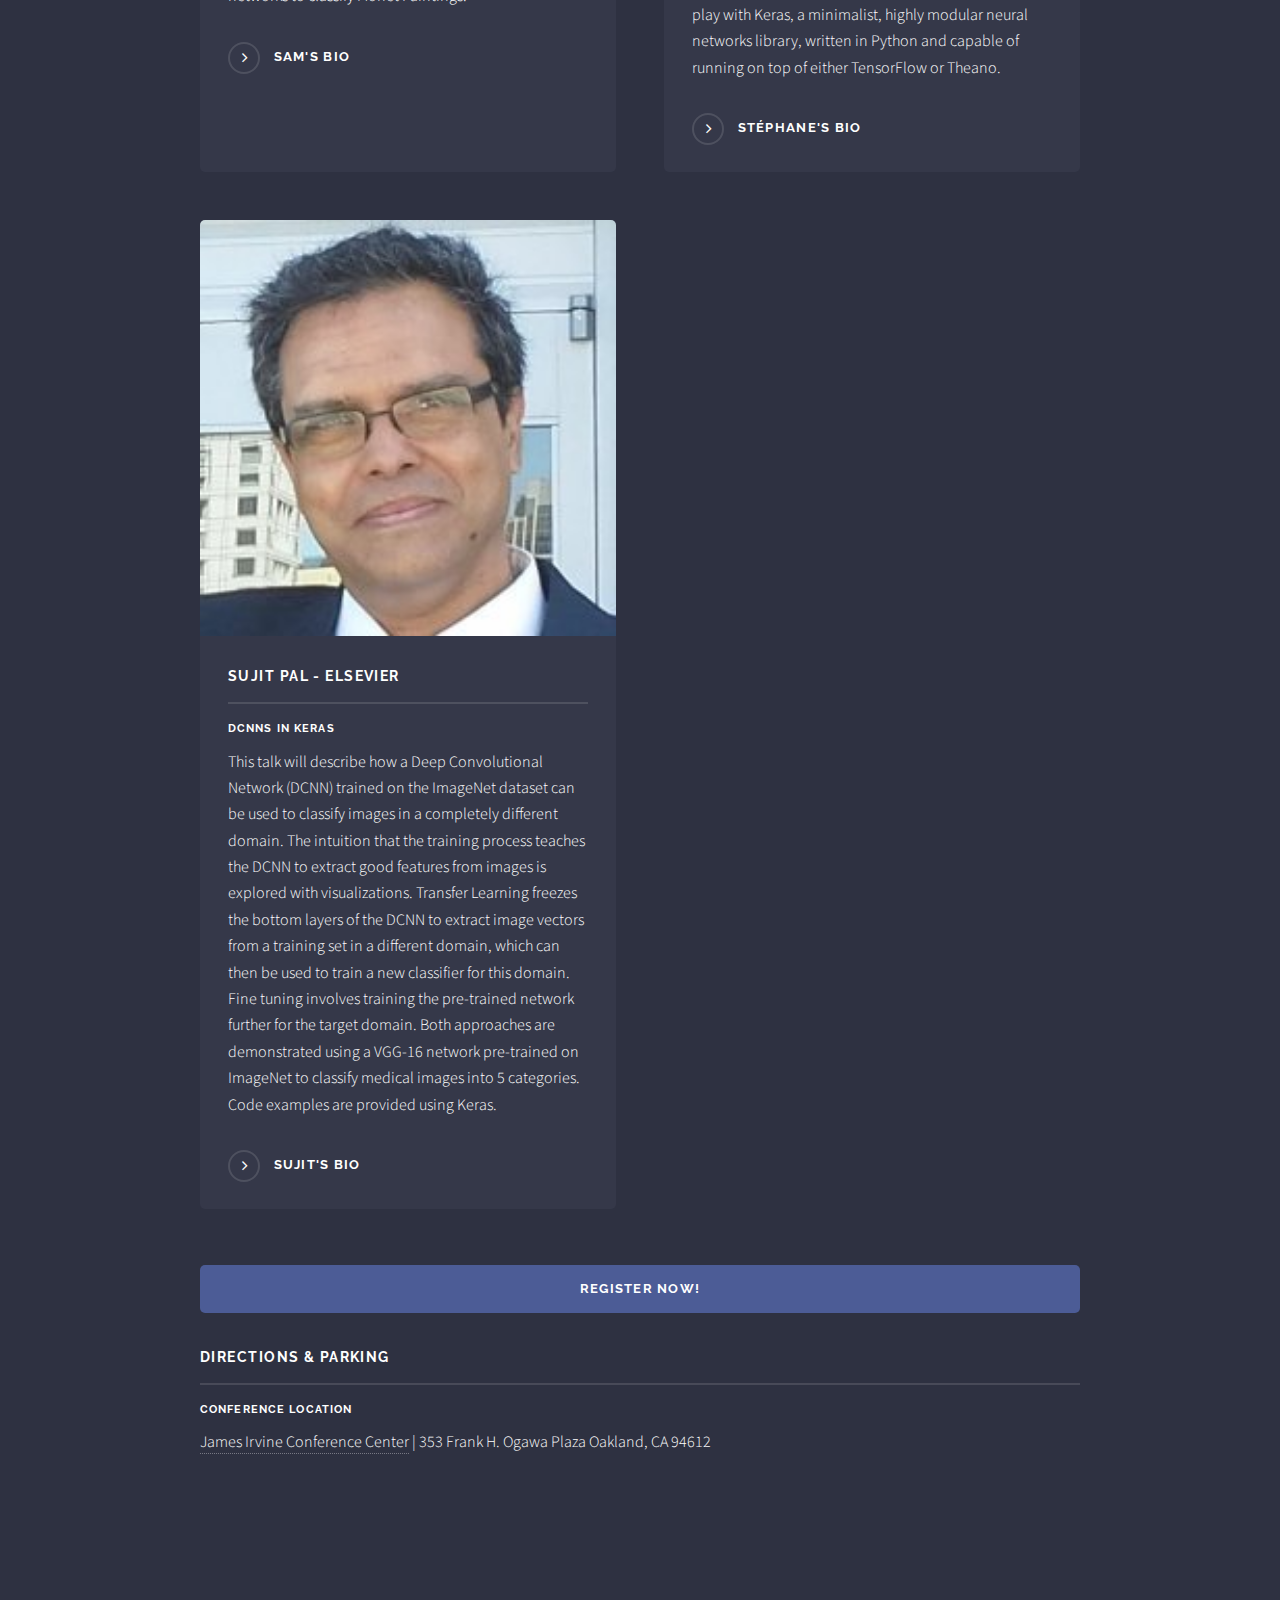
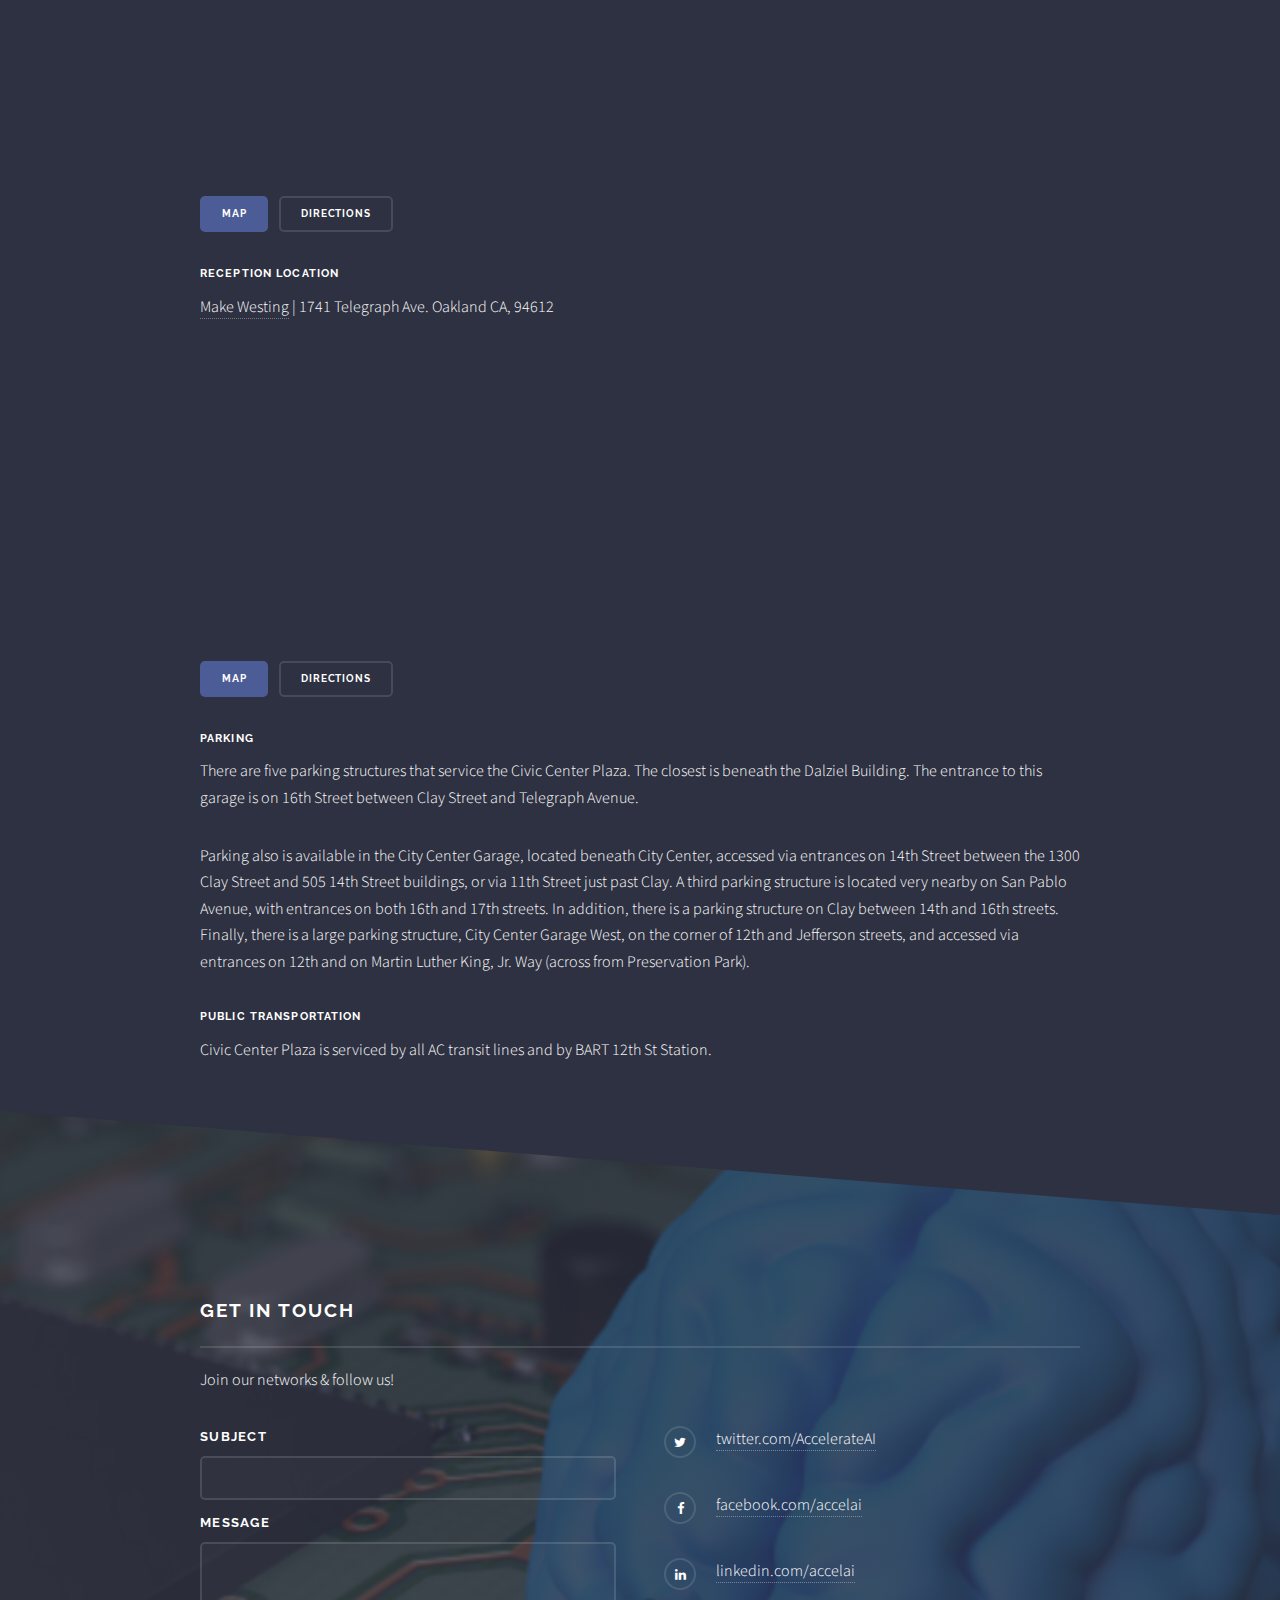
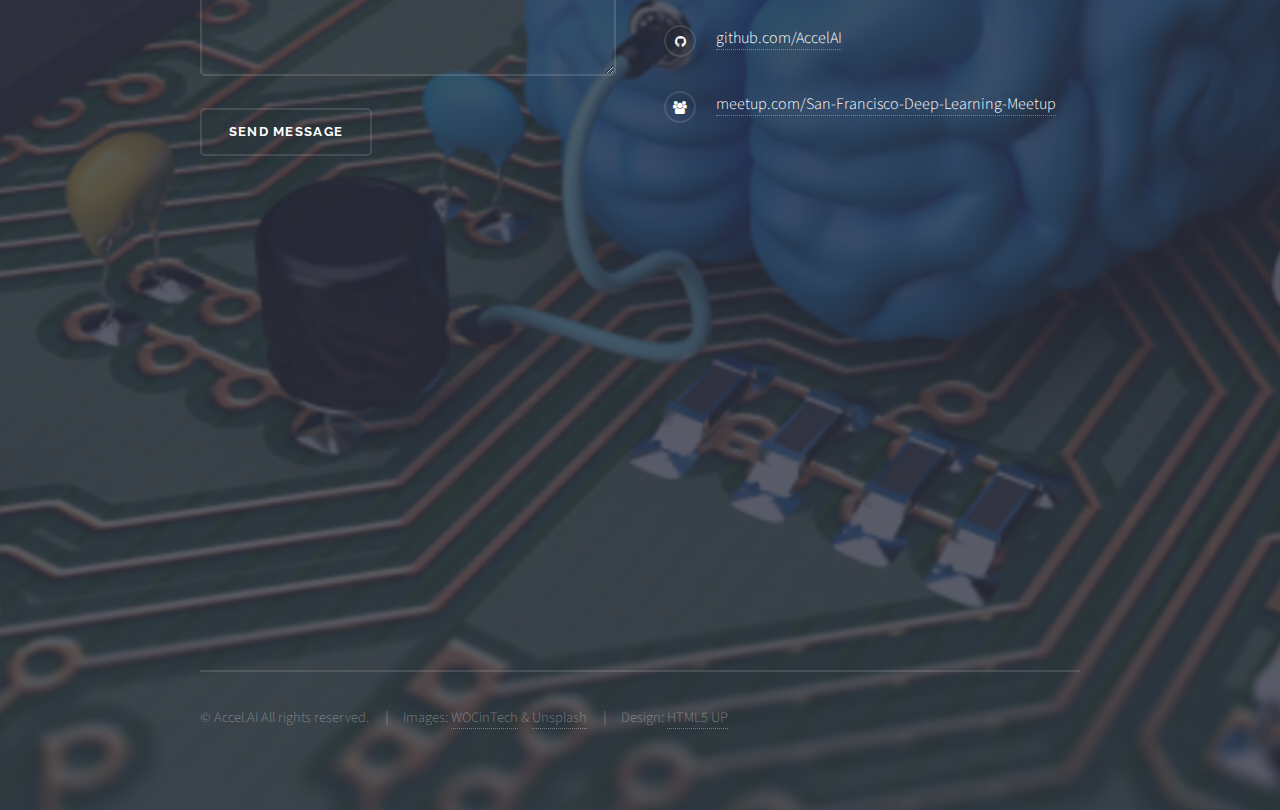
<file: workshop.html>
<!DOCTYPE HTML>
<!--
	Solid State by HTML5 UP
	html5up.net | @ajlkn
	Free for personal and commercial use under the CCA 3.0 license (html5up.net/license)
-->
<html>
	<head>
		<title>Accel.AI</title>
		<meta charset="utf-8" />
		<meta name="viewport" content="width=device-width, initial-scale=1" />
		<!--[if lte IE 8]><script src="assets/js/ie/html5shiv.js"></script><![endif]-->
		<link rel="stylesheet" href="assets/css/main.css" />
		<!--[if lte IE 9]><link rel="stylesheet" href="assets/css/ie9.css" /><![endif]-->
		<!--[if lte IE 8]><link rel="stylesheet" href="assets/css/ie8.css" /><![endif]-->
	</head>
	<body>

		<!-- Page Wrapper -->
			<div id="page-wrapper">

				<!-- Header -->
					<header id="header">
						<h1><a href="index.html">Accel.AI</a></h1>
						<nav>
							<a href="https://www.eventbrite.com/e/demystifying-deep-learning-artificial-intelligence-tickets-28594070635" class="button special" target="_blank">Register!</a>
							<a href="#menu">Menu</a>
						</nav>
					</header>

				<!-- Menu -->
					<nav id="menu">
						<div class="inner">
							<h2>Menu</h2>
							<ul class="links">
								<li><a href="index.html">Home</a></li>
								<li><a href="workshop.html">Workshops</a></li>
								<!-- <li><a href="elements.html">Elements</a></li>
								<li><a href="#">Log In</a></li>
								<li><a href="#">Sign Up</a></li> -->
							</ul>
							<a href="#" class="close">Close</a>
						</div>
					</nav>

				<!-- Wrapper -->
					<section id="wrapper">
						<header>
							<div class="inner">
								<h2>Workshops</h2>
								<p>Designed to lower the barriers to entry in understanding and engineering AI</p>
								<ul class="actions">
									<li><a href="https://www.eventbrite.com/e/demystifying-deep-learning-artificial-intelligence-tickets-28594070635" class="button special icon fa-sign-in" target="_blank">Register Now</a></li>
								</ul>
							</div>
						</header>

						<!-- Content -->
							<div class="wrapper">
								<div class="inner">

									<h3 class="major">Demystifying Deep Learning & AI - Nov 19th-20th, 2016</h3>
									<p>Artificial Intelligence and Deep Learning are the current buzzwords of the tech industry. So, have you been wondering what all the fuss is about?</p>
									<p>Have you wanted to incorporate AI into your products, but have no idea where to start? Are you letting terms like <strong>'Big Data'</strong> or <strong>'Differential Calculus Equations'</strong> intimidate you from being a part of the leading edge of this technology?</p>
									<p><strong>JOIN US</strong> for an all weekend, hands on workshop series Demystifying Deep Learning & AI. You will have the opportunity to gain insight &  hear lighting talks from World Class Engineers in the field.</p>
									<p>Learn how to use the latest AI open source platforms including:</p>
									<ul>
										<li>SciKit</li>
										<li>Tensor Flow</li>
										<li>ConvNetJS</li>
										<li>Keras</li>
									</ul>
									<p>Network & Mingle with PhD students, faculty members, and industry research scientists. Share your projects and vision for the future of Deep Learning & Artificial Intelligence.</p>

									<center>
									<iframe width="560" height="315" src="https://www.youtube.com/embed/7Z9wE0Oje1w" frameborder="0" allowfullscreen></iframe></center>

									<h3 class="major">Agenda</h3>
									<h4>Saturday November 19th, 2016 - <a href="http://www.ebcf.org/directions-to-the-foundation-main/" target="_blank">James Irvine Conference Center</a></h4>
										<div class="table-wrapper">
											<table>
												<thead>
													<tr>
														<th>Time</th>
														<th>Description</th>
													</tr>
												</thead>
												<tbody>
													<tr>
														<td>8:45 - 9:30 am</td>
														<td>Check-in & Breakfast</td>
													</tr>
													<tr>
														<td>9:30 - 10:00 am</td>
														<td>Opening Remarks</td>
													</tr>
													<tr>
														<td>10:00 - 12:00 pm</td>
														<td> Intro & Advanced Sessions</td>
													</tr>
													<tr>
														<td>12:00 - 1:30 pm</td>
														<td>Lunch is Provided</td>
													</tr>
													<tr>
														<td>1:00 - 5:00 pm</td>
														<td>Intro & Advanced Sessions</td>
													</tr>
													<tr>
														<td>6:30 - 9:00 pm</td>
														<td>Networking Reception @ <a href="http://makewesting.com/" target="_blank">Make Westing</a></td>
													</tr>
												</tbody>
											</table>
										</div>


										<h4>Sunday November 20th, 2016 - <a href="http://www.ebcf.org/directions-to-the-foundation-main/" target="_blank">James Irvine Conference Center</a></h4>
										<div class="table-wrapper">
											<table>
												<thead>
													<tr>
														<th>Time</th>
														<th>Description</th>
													</tr>
												</thead>
												<tbody>
													<tr>
														<td>8:45 - 9:30 am</td>
														<td>Check-in & Breakfast</td>
													</tr>
													<tr>
														<td>9:30 - 10:00 am</td>
														<td>Opening Remarks</td>
													</tr>
													<tr>
														<td>10:00 - 12:00 pm</td>
														<td> Intro & Advanced Sessions</td>
													</tr>
													<tr>
														<td>12:00 - 1:30 pm</td>
														<td>Lunch is Provided</td>
													</tr>
													<tr>
														<td>1:00 - 5:00 pm</td>
														<td>Intro & Advanced Sessions</td>
													</tr>
													<tr>
														<td>5:00 - 5:30 pm</td>
														<td>Closing Remarks</td>
													</tr>
												</tbody>
												</tfoot>
											</table>
										</div>
									<center>
									<a href="http://pub.lucidpress.com/d7931aa8-c31b-4587-8c1d-af648de05ac4/#J.HX9tFxcBmX" target="_blank" class="button special"><p>Click here for a pdf schedule of sessions!</p></a></center>
									<h3 class="major">Speakers</h3>
									<p>Workshops led by some of the brightest Engineers from Accenture, Elsevier, Holbertonschool, MetaMind, Metis, Spark, Udacity, XBrain and many more!</p>
									<section class="features">
										<article>
											<a href="#modal1" class="image"><img src="images/abhishek.jpg" alt="" /></a>
											<h3 class="major">Abhishek Sharma - MetaMind</h3>
											<h4>Hands on ML</h4>
												<p>Learn to use ML algorithms in your applications. In this session we will cover basics of numpy (a python library used for mathematical operations) and then move on to implementing ML algorithms using sci-kit learn.</p>
											<h4>Hands on Tensorflow</h4>
												<p>This session will cover the basic architecture of Tensorflow followed by implementation of basic deep learning architectures for classification tasks.</p>
											<h4>Note</h4>
												<p>Please make sure that numpy and scikit learn and Tensorflow are installed in your machine before coming for the sessions. Instructions for the same will be shared soon.</p>
											<a href="#modal1" class="special">Abhishek's Bio</a>
										</article>
										<article>
											<a href="#modal12" class="image"><img src="images/alex.jpg" alt="" /></a>
											<h3 class="major">Alex Shim - Research Consultant, Data Scientist</h3>
											<h4>Deep dive into the vanishing/exploding gradient problem</h4>
											<p>This talk is an in-depth explanation of Long Short-Term Memory and how they solve the vanishing/exploding gradient problem.</p>
											<a href="#modal12" class="special">Alex's Bio</a>
										</article>
										<article>
											<a href="#modal2" class="image"><img src="images/andy.jpg" alt="" /></a>
											<h3 class="major">Andy Zhang - Data Scientist</h3>
											<h4>Deep Learning Math By Example</h4>
											<p>A case study with word2vec, a commonly used technique for pre-training word embeddings. What is the training process doing, what is being learned, and why do they work? The intuition gained will be useful for thinking about how language models with embeddings are trained in general.</p>
											<a href="#modal2" class="special">Andy's Bio</a>
										</article>
										<article>
											<a href="#modal3" class="image"><img src="images/carlos.jpg" alt="" /></a>
											<h3 class="major">Carlos Uranga - Singularity University</h3>
											<h4>Machine Learning for Robotics</h4>
												<p>What is a robot? Why is A.I. important in personal robotics? We now have the ability to digest enormous amounts of data, to read our own thoughts, and are now able to prevent disease - rather than treating it. The era of personalized robotics is upon us, designed for you, better serving us as individuals. This next era of robotic automation, brings them out of the factories ( big industry), and into our everyday lives; much of this, will be enhanced and accelerated by A.I.</p>
											<a href="#modal3" class="special">Carlos' Bio</a>
										</article>
										<article>
											<a href="#modal11" class="image"><img src="images/Dmytro.jpg" alt="" /></a>
											<h3 class="major">Dmytro Lituiev - UCSF</h3>
											<h4>Over-fitting in Deep Learning</h4>
												<p>Over-fitting, a phenomenon when a model explains well the data set it has seen, but fails to generalize to the new data is common to both simple linear models and complex deep neural networks. This workshop will provide intuition of such behavior and discuss ways to prevent it. In particular, we will focus on a weight penalization as a way to improve generalization. We will implement and train a model and look at it from probabilistic and linear algebra perspective.</p>
											<a href="#modal11" class="special">Dmytro's Bio</a>
										</article>
										<article>
											<a href="#modal5" class="image"><img src="images/jeremy.jpg" alt="" /></a>
											<h3 class="major">Jeremy Nixon - Spark Technology Center</h3>
											<h4>Elegance of CNNs in Practical Applications</h4>
											<p>Convolutional Neural Networks are as elegant as they are tremendously successful in practical applications. This talk will demonstrate how they operate at a low level, and then provide a number of diverse viewpoints on interpreting their performance. Those views will include manifold learning, representation learning, automating feature engineering and more.</p>
											<a href="#modal5" class="special">Jeremy's Bio</a>
										</article>
										<article>
											<a href="#modal6" class="image"><img src="images/luis.jpg" alt="" /></a>
											<h3 class="major">Luis Serrano, PhD - Udacity</h3>
											<h4>Intro to Deep Learning</h4>
											<p>A friendly and pictorial dive into solving classification problems with deep learning. Topics will include logistic regression, gradient descent, and deep neural networks.</p>
											<a href="#modal6" class="special">Luis' Bio</a>
										</article>
										<article>
											<a href="#modal13" class="image"><img src="images/malaikannan.jpg" alt="" /></a>
											<h3 class="major">Malaikannan Sankarasubbu - Datalog.ai</h3>
											<h4>Deep Learning for Images from Holberton School Co-lead</h4>
											<p>Understand the basics of deep neural networks and play with Keras, a minimalist, highly modular neural networks library, written in Python and capable of running on top of either TensorFlow or Theano.</p>
											<a href="#modal13" class="special">Malaikannan's Bio</a>
										</article>
										<article>
											<a href="#modal7" class="image"><img src="images/masha.jpg" alt="" /></a>
											<h3 class="major">Masha Kubyshina - BlueWordAi</h3>
											<p>Hear a summary of interviews with bot developers, platform developers, clients and users to understand motivation of each segment. This talk will cover the problems facing each sector of the bot ecosystem.</p>
											<p>Learn about platforms that can be used by companies to build their bots and what marketing tools are available help advance bot discovery.</p>
											<a href="#modal7" class="special">Masha's Bio</a>
										</article>
										<article>
											<a href="#modal8" class="image"><img src="images/rumman.jpg" alt="" /></a>
											<h3 class="major">Rumman Chowdhury - Metis</h3>
											<h4>Deep learning for Recommendation Systems</h4>
											<p>This talk will cover an overview of different types of recommender systems, with a focus on using deep learning for recommendation systems. Notable recent application areas are music recommendation, news recommendation, and session-based recommendation.</p>
											<h4>Did Big Data Fail us in the Presidential Election?</h4>
											<p>Not a single major poll, megapoll, or survey in this election successfully predicted the outcome. As a result, an already skeptical American population is experiencing a big data backlash. What happened? Is our faith in big data misguided? In this short talk, I discuss how the misconceptions in the data science community about the accuracy of models and polling, combined with a basic lack of understanding and explanation in the public about statistical models and their outcomes, led to arguably the biggest Big Data debacle since Google Flu Trends.</p>
											<a href="#modal8" class="special">Rumman's Bio</a>
										</article>
										<article>
											<a href="#modal9" class="image"><img src="images/sam.jpg" alt="" /></a>
											<h3 class="major">Samuel Bozek - Data Scientist</h3>
											<h4>CNN's for Fine Art Classification</h4>
											<p>This talk will describe the use of convolutional neural networks to classify Monet Paintings.</p>
											<a href="#modal9" class="special">Sam's Bio</a>
										</article>
										<article>
											<a href="#modal14" class="image"><img src="images/stephane.jpg" alt="" /></a>
											<h3 class="major">Stéphane Egly - DATALOG.AI</h3>
											<h4>Deep Learning for Images from Holberton School Co-lead</h4>
											<p>Understand the basics of deep neural networks and play with Keras, a minimalist, highly modular neural networks library, written in Python and capable of running on top of either TensorFlow or Theano.</p>
											<a href="#modal14" class="special">Stéphane's Bio</a>
										</article>
										<article>
											<a href="#modal10" class="image"><img src="images/sujit.jpg" alt="" /></a>
											<h3 class="major">Sujit Pal - Elsevier</h3>
											<h4>DCNNs in Keras</h4>
											<p>This talk will describe how a Deep Convolutional Network (DCNN) trained on the ImageNet dataset can be used to classify images in a completely different domain. The intuition that the training process teaches the DCNN to extract good features from images is explored with visualizations. Transfer Learning freezes the bottom layers of the DCNN to extract image vectors from a training set in a different domain, which can then be used to train a new classifier for this domain. Fine tuning involves training the pre-trained network further for the target domain. Both approaches are demonstrated using a VGG-16 network pre-trained on ImageNet to classify medical images into 5 categories. Code examples are provided using Keras.</p>
											<a href="#modal10" class="special">Sujit's Bio</a>
										</article>
									</section>
									<ul class="actions vertical">
										<li><a href="https://www.eventbrite.com/e/demystifying-deep-learning-artificial-intelligence-tickets-28594070635" class="button special fit" target="_blank">Register Now!</a></li>
									</ul>
									<h3 class="major">Directions & Parking</h3>
									<h4>Conference Location</h4>
									<p><a href="http://www.ebcf.org/directions-to-the-foundation-main/" target="_blank">James Irvine Conference Center</a>  |  353 Frank H. Ogawa Plaza
									Oakland, CA 94612</p>
									<iframe src="https://www.google.com/maps/embed?pb=!1m18!1m12!1m3!1d3152.320247550299!2d-122.27433538468152!3d37.80596717975375!2m3!1f0!2f0!3f0!3m2!1i1024!2i768!4f13.1!3m3!1m2!1s0x808f80b197515ec1%3A0x6bddc8d5532378d8!2s353+Frank+H+Ogawa+Plaza%2C+Oakland%2C+CA+94612!5e0!3m2!1sen!2sus!4v1478654127172" width="400" height="300" frameborder="0" style="border:0" allowfullscreen></iframe>
									<ul class="actions small">
										<li><a href="http://www.ebcf.org/directions-to-the-foundation-main/" class="button special small" target="_blank">Map</a></li>
										<li><a href="https://www.google.com/maps/place/353+Frank+H+Ogawa+Plaza,+Oakland,+CA+94612/@37.8059672,-122.2743354,17z/data=!3m1!4b1!4m5!3m4!1s0x808f80b197515ec1:0x6bddc8d5532378d8!8m2!3d37.8059672!4d-122.2721467" class="button small" target="_blank">Directions</a></li>
									</ul>
									<h4>Reception Location</h4>
									<p><a href="http://makewesting.com/" target="_blank">Make Westing</a> | 1741 Telegraph Ave.
									Oakland CA, 94612</p>
									<iframe src="https://www.google.com/maps/embed?pb=!1m18!1m12!1m3!1d3152.2553085336103!2d-122.27260678468149!3d37.80748847975362!2m3!1f0!2f0!3f0!3m2!1i1024!2i768!4f13.1!3m3!1m2!1s0x808f80b21a667fdf%3A0xbb33f7965e3e813c!2s1741+Telegraph+Ave%2C+Oakland%2C+CA+94612!5e0!3m2!1sen!2sus!4v1478654185787" width="400" height="300" frameborder="0" style="border:0" allowfullscreen></iframe>
									<ul class="actions small">
										<li><a href="http://makewesting.com/numap/" class="button special small" target="_blank">Map</a></li>
										<li><a href="https://www.google.com/maps?f=q&source=s_q&hl=en&geocode&q=1741+Telegraph+Avenue,+Oakland,+CA&aq=0&sll=37.0625,-95.677068&sspn=51.708931,79.628906&ie=UTF8&hq&hnear=1741+Telegraph+Ave,+Oakland,+California+94612&z=17" class="button small" target="_blank">Directions</a></li>
									</ul>
									<h4>Parking</h4>
									<p>There are five parking structures that service the Civic Center Plaza. The closest is beneath the Dalziel Building. The entrance to this garage is on 16th Street between Clay Street and Telegraph Avenue.</p>
									<p>Parking also is available in the City Center Garage, located beneath City Center, accessed via entrances on 14th Street between the 1300 Clay Street and 505 14th Street buildings, or via 11th Street just past Clay. A third parking structure is located very nearby on San Pablo Avenue, with entrances on both 16th and 17th streets. In addition, there is a parking structure on Clay between 14th and 16th streets. Finally, there is a large parking structure, City Center Garage West, on the corner of 12th and Jefferson streets, and accessed via entrances on 12th and on Martin Luther King, Jr. Way (across from Preservation Park).</p>
									<h4>Public Transportation</h4>
									<p>Civic Center Plaza is serviced by all AC transit lines and by BART 12th St Station.</p>
									</section>
								</div>
							</div>
							<!-- Modals -->
							<div id="modal1" class="modalDialog">
								<div>
									<a href="#close" title="Close" class="modclose">X</a>
									<h2>Abhishek's Bio</h2>
									<p>Organizer of Deep Learning Enthusiasts Meetup Group and a backend engineer at Metamind. He received his Master’s in Computer Science (AI track) from University of Illinois at Urbana Champaign (UIUC). His interests include Deep Learning, Natural Language Processing and large-scale Machine Learning.</p>
									<p>He worked with Prof. ChengXiang Zhai, UIUC, on discovering controversial points in news articles by leveraging social media conversations. He was the recipient of the Cognitive Science/Artificial Intelligence Award – 2014, awarded by the Computer Science Department, UIUC. </p>
								</div>
							</div>
							<div id="modal2" class="modalDialog">
								<div>
									<a href="#close" title="Close" class="modclose">X</a>
									<h2>Andy's Bio</h2>
									<p>Self-taught software engineer with wide variety of experiences in frontend, mobile, distributed systems, data engineering, and machine learning. Avid student of new deep learning techniques and excited about applying recently published methods to applications in NLP and gaming.</p>
								</div>
							</div>
							<div id="modal3" class="modalDialog">
								<div>
									<a href="#close" title="Close" class="modclose">X</a>
									<h2>Carlos' Bio</h2>
									<p>Carlos' most recent endeavors are using Deep Learning (A.I.) in two of his startups (Biofabs, LUSH Robotics) - coupling algorithms and massively parallel computing to mimic the very neural networks that govern the behavior of what our brains do best - pattern recognition.  Carlos is a serial entrepreneur, leading and advising startups as founder/ developer/ product manager/ instructor.  His passion is one of leveraging converging disciplines, and harnessing the power of distributed innovation & digital fabrication - and putting them to work in robotics.  Most recently he was the Director of the Innovation Lab ( iLab) at Singularity University (SU) where he served the mission to educate and empower present and future leaders towards leveraging exponential technologies.</p>
									<p>Carlos has always prescribed to the SU mindset, in that everyone should inspire to ‘think big’ as an entrepreneur, especially when subscribing to make things that will help a billion people within 10 years. Carlos holds a Masters in Bioengineering from UCSD and the equivalent of a Masters in Computer Vision, and Robotics from INPG/ INRIA in Grenoble, France.</p>
								</div>
							</div>
							<div id="modal4" class="modalDialog">
								<div>
									<a href="#close" title="Close" class="modclose">X</a>
									<h2>Gregory's Bio</h2>
									<p>As a former math professor and data scientist, Greg is passionate about a connected world where universal access to information and knowledge frees people to achieve their full potential.</p>
									<p>Greg is an artificial intelligence lead architect and big data guy working on unsupervised deep learning, bot, personal assistant, connected things and voice/semantic search for over than 15 years.</p>
								</div>
							</div>
							<div id="modal5" class="modalDialog">
								<div>
									<a href="#close" title="Close" class="modclose">X</a>
									<h2>Jeremy's Bio</h2>
									<p>Jeremy is a machine learning engineer dedicated to understanding the principles underlying information and intelligence and deploying them in meaningful real world applications. He has been working on deep learning in Apache Spark's MLlib since he graduated from Harvard in Applied Mathematics and Computer Science.</p>
								</div>
							</div>
								<div id="modal6" class="modalDialog">
								<div>
									<a href="#close" title="Close" class="modclose">X</a>
									<h2>Luis' Bio</h2>
									<p>Luis Serrano is the Machine Learning Nanodegree Lead at Udacity. Previously he was a Machine Learning Engineer at Google for 2 years, working on the video recommendations at YouTube. Before that, he was an academic, and was working as a postdoctoral fellow in Mathematics at the University of Quebec at Montreal. Luis obtained his PhD in Mathematics at the University of Michigan, and his Bachelors and Masters in Mathematics at the University of Waterloo.</p>
								</div>
							</div>
								<div id="modal7" class="modalDialog">
								<div>
									<a href="#close" title="Close" class="modclose">X</a>
									<h2>Masha's Bio</h2>
									<p>Masha's background is in Marketing, Customer Development and Linguistics. She started working on a personalized English learning tool with AI backend in 2014. In fall this year her team developed a bot to help people improve their English.</p>
								</div>
							</div>
								<div id="modal8" class="modalDialog">
								<div>
									<a href="#close" title="Close" class="modclose">X</a>
									<h2>Rumman's Bio</h2>
									<p>Rumman is a Senior Data Scientist at Metis and PhD Candidate in Political Science at the University of California, San Diego. Masters in Quantitative Methods from Columbia University and undergraduate degrees from MIT.</p>
									<p>Her diverse background in both academia and the private sector emphasizes providing actionable and scaleable solutions using advanced statistical and machine learning techniques. She has successfully led industry-awarded data science teams, educates budding data scientists, and continues to help Fortune 500 companies leverage their data science capabilities.</p>
									<p>She uses her study of human behavior in forecasting and the social sciences to inform her work in Data Science.</p>
								</div>
							</div>
								<div id="modal9" class="modalDialog">
								<div>
									<a href="#close" title="Close" class="modclose">X</a>
									<h2>Sam's Bio</h2>
									<p>Sam Bozek is a Canadian Chemist who loves alliteration and art. He decided to use computers to help with the art thing, after being a chemist ruined too many pant legs.</p>
								</div>
							</div>
							<div id="modal10" class="modalDialog">
							<div>
								<a href="#close" title="Close" class="modclose">X</a>
								<h2>Sujit's Bio</h2>
								<p>Sujit builds intelligent systems around research content. His primary interests are IR, NLP, ML, DL, ontologies and distributed processing. Prior to this, he built ontology backed semantic search, contextual advertising and EMR analytics for consumer healthcare.</p>
							</div>
						</div>
						<div id="modal11" class="modalDialog">
								<div>
									<a href="#close" title="Close" class="modclose">X</a>
									<h2>Dmytro's Bio</h2>
									<p>Dima Lituiev does human genetics research at the UCSF, co-organizes a Deep Learning Study Group, and occasionally teaches data science. Born in Ukraine, Dima did his PhD at the University of Zurich, Switzerland, where he analysed images and built model of development of plant flower parts. His interests are in probabilistic models, machine learning, genetics, and developmental biology.</p>
								</div>
							</div>
							<div id="modal12" class="modalDialog">
								<div>
									<a href="#close" title="Close" class="modclose">X</a>
									<h2>Alex's Bio</h2>
									<p>Alex studied theoretical mathematics at the California Institute of Technology, then went into educational research. He has worked as the last few years as a research consultant for academic resesrch and data scientist consultant for businesses, and is now specializing in deep learning research.</p>
								</div>
							</div>
							<div id="modal13" class="modalDialog">
								<div>
									<a href="#close" title="Close" class="modclose">X</a>
									<h2>Malaikannan's Bio</h2>
									<p>Malai is the Founder and CTO at Datalog.ai, where he loves to take on the challenges of unstructured data. He actively works on Natural Language Processing and Computer Vision problems, with applications in conversational agents and health. He loves high performance computing, and trains Deep Learning models on GPUs to keep his home warm in the winter.</p>
								</div>
							</div>
									<div id="modal14" class="modalDialog">
								<div>
									<a href="#close" title="Close" class="modclose">X</a>
									<h2>Stéphane's Bio</h2>
									<p>Stephane is passionate about solving problems that are important to society and social progress. He has a uniquely varied background, having worked on four different continents, as a Space Operations Engineer, Professor of Applied Physics, and Software Entrepreneur. As an AI Scientist at datalog.ai, his current obsession is modeling the acoustics of human speech for Deep Learning applications. </p>
								</div>
							</div>
					</section>

				<!-- Footer -->
					<section id="footer">
						<div class="inner">
							<!-- Five -->
							<h2 class="major">Get in touch</h2>
							<p>Join our networks & follow us!</p>
							<form method="GET" action="mailto:aiaccelerator@gmail.com">
								<div class="field">
									<label for="subject">Subject</label>
									<input type="text" name="subject" />
								</div>
								<div class="field">
									<label for="message">Message</label>
									<textarea name="message" id="message" rows="4"></textarea>
								</div>
								<ul class="actions">
									<li><input type="submit" value="Send Message" /></li>
								</ul>
							</form>
							<ul class="contact">
								<!-- <li class="fa-home">
									Untitled Inc<br />
									1234 Somewhere Road Suite #2894<br />
									Nashville, TN 00000-0000
								</li>
								<li class="fa-phone">(000) 000-0000</li> -->
								<li class="fa-twitter"><a href="https://twitter.com/AccelerateAI" target="_blank">twitter.com/AccelerateAI</a></li>
								<li class="fa-facebook"><a href="https://www.facebook.com/accelai" target="_blank">facebook.com/accelai</a></li>
								<li class="fa-linkedin"><a href="https://www.linkedin.com/groups/7072229" target="_blank">linkedin.com/accelai</a></li>
								<li class="fa-github"><a href="https://github.com/AccelAI" target="_blank">github.com/AccelAI</a></li>
								<li class="fa-users"><a href="https://www.meetup.com/San-Francisco-Deep-Learning-Amateurs-Meetup/" target="_blank">meetup.com/San-Francisco-Deep-Learning-Meetup</a></li>
							</ul>
							<br>
							<iframe src="https://www.google.com/maps/embed?pb=!1m18!1m12!1m3!1d3152.4268864843602!2d-122.27268748485183!3d37.80346887975426!2m3!1f0!2f0!3f0!3m2!1i1024!2i768!4f13.1!3m3!1m2!1s0x808f80b3f878f9cd%3A0x87e373bb6e9d5a66!2s1305+Franklin+St+%23250%2C+Oakland%2C+CA+94612!5e0!3m2!1sen!2sus!4v1478654902420" width="600" height="450" frameborder="0" style="border:0" allowfullscreen></iframe>
							<ul class="copyright">
								<li>&copy; Accel.AI All rights reserved.</li>
								<li>Images: <a href="http://www.wocintechchat.com/">WOCinTech</a> & <a href="https://unsplash.com/">Unsplash</a></li>
								<li>Design: <a href="http://html5up.net">HTML5 UP</a></li>
							</ul>
						</div>
					</section>

			</div>

		<!-- Scripts -->
			<script src="assets/js/skel.min.js"></script>
			<script src="assets/js/jquery.min.js"></script>
			<script src="assets/js/jquery.scrollex.min.js"></script>
			<script src="assets/js/util.js"></script>
			<!--[if lte IE 8]><script src="assets/js/ie/respond.min.js"></script><![endif]-->
			<script src="assets/js/main.js"></script>

	</body>
</html>
</file>
<file: assets/css/ie9.css>
/*
	Solid State by HTML5 UP
	html5up.net | @ajlkn
	Free for personal and commercial use under the CCA 3.0 license (html5up.net/license)
*/

/* Basic */

	body {
		background-color: #2e3141;
		background-image: url("../../images/bg.jpg");
		background-size: cover;
		background-attachment: fixed;
		background-position: center;
	}

		body:before {
			background: rgba(46, 49, 65, 0.8);
			content: '';
			display: block;
			height: 100%;
			left: 0;
			position: fixed;
			top: 0;
			width: 100%;
		}

		body > * {
			position: relative;
			z-index: 1;
		}

/* Features */

	.features article {
		display: inline-block;
		width: 45%;
	}

/* Menu */

	#menu .inner {
		margin: 4em auto;
	}

/* Wrapper */

	#wrapper > header {
		background: none !important;
	}

	.wrapper.spotlight .inner {
		text-align: left !important;
	}

	.wrapper.spotlight .image {
		display: inline-block;
		margin: 0 3em 2em 0 !important;
		vertical-align: middle;
		width: 24%;
	}

	.wrapper.spotlight .content {
		display: inline-block;
		vertical-align: middle;
		width: 70%;
	}

/* Banner */

	#banner {
		background: none !important;
	}

/* Footer */

	#footer {
		background: none !important;
	}

		#footer .inner form {
			display: inline-block;
			width: 45%;
		}

		#footer .inner .contact {
			display: inline-block;
			width: 45%;
		}
</file>
<file: assets/css/ie8.css>
/*
	Solid State by HTML5 UP
	html5up.net | @ajlkn
	Free for personal and commercial use under the CCA 3.0 license (html5up.net/license)
*/

/* Basic */

	body {
		-ms-behavior: url("assets/js/backgroundsize.min.htc");
	}

/* Type */

	h1.major, h2.major, h3.major, h4.major, h5.major, h6.major {
		border-bottom: solid 2px #ffffff;
	}

	blockquote {
		border-left: solid 4px #ffffff;
	}

	code {
		border: solid 2px #ffffff;
	}

	hr {
		border-bottom: solid 2px #ffffff;
	}

/* Button */

	input[type="submit"],
	input[type="reset"],
	input[type="button"],
	button,
	.button {
		position: relative;
		-ms-behavior: url("assets/js/ie/PIE.htc");
		border: solid 2px #ffffff;
	}

		input[type="submit"].special,
		input[type="reset"].special,
		input[type="button"].special,
		button.special,
		.button.special {
			border: 0;
		}

/* Form */

	input[type="text"],
	input[type="password"],
	input[type="email"],
	input[type="tel"],
	select,
	textarea {
		position: relative;
		-ms-behavior: url("assets/js/ie/PIE.htc");
		background: transparent;
		border: solid 2px #ffffff;
	}

/* Table */

	table tbody tr {
		border: solid 1px #ffffff;
		border-left: 0;
		border-right: 0;
	}

	table.alt tbody tr td {
		border: solid 1px #ffffff;
		border-left-width: 0;
		border-top-width: 0;
	}

		table.alt tbody tr td:first-child {
			border-left-width: 1px;
		}

	table.alt tbody tr:first-child td {
		border-top-width: 1px;
	}

	table.alt thead {
		border-bottom: 0;
	}

	table.alt tfoot {
		border-top: 0;
	}

/* Features */

	.features article {
		-ms-behavior: url("assets/js/ie/PIE.htc");
		position: relative;
		width: 44%;
	}

		.features article .image {
			margin-top: 0;
			margin-left: 0;
			width: 100%;
		}

/* Menu */

	#menu {
		background: #2e3141;
	}

		#menu h2 {
			border-bottom: solid 2px #ffffff;
		}

/* Header */

	#header {
		background-color: #353849;
	}

/* Wrapper */

	.wrapper {
		margin: 0;
	}

		.wrapper:before, .wrapper:after {
			display: none;
		}

		.wrapper.spotlight .image {
			-ms-behavior: url("assets/js/ie/PIE.htc");
		}

			.wrapper.spotlight .image img {
				position: relative;
				-ms-behavior: url("assets/js/ie/PIE.htc");
			}

/* Banner */

	#banner .logo .icon {
		border: solid 2px #ffffff;
		-ms-behavior: url("assets/js/ie/PIE.htc");
	}

	#banner h2 {
		border-bottom: solid 2px #ffffff;
	}

/* Footer */

	#footer .inner .copyright {
		border-top: solid 2px #ffffff;
	}

		#footer .inner .copyright li {
			border-left: solid 2px #ffffff;
		}
</file>
<file: assets/css/main.css>
@import url(font-awesome.min.css);
@import url("https://fonts.googleapis.com/css?family=Raleway:200,700|Source+Sans+Pro:300,600,300italic,600italic");

/*
	Solid State by HTML5 UP
	html5up.net | @ajlkn
	Free for personal and commercial use under the CCA 3.0 license (html5up.net/license)
*/

/* Reset */

	html, body, div, span, applet, object, iframe, h1, h2, h3, h4, h5, h6, p, blockquote, pre, a, abbr, acronym, address, big, cite, code, del, dfn, em, img, ins, kbd, q, s, samp, small, strike, strong, sub, sup, tt, var, b, u, i, center, dl, dt, dd, ol, ul, li, fieldset, form, label, legend, table, caption, tbody, tfoot, thead, tr, th, td, article, aside, canvas, details, embed, figure, figcaption, footer, header, hgroup, menu, nav, output, ruby, section, summary, time, mark, audio, video {
		margin: 0;
		padding: 0;
		border: 0;
		font-size: 100%;
		font: inherit;
		vertical-align: baseline;
	}

	article, aside, details, figcaption, figure, footer, header, hgroup, menu, nav, section {
		display: block;
	}

	body {
		line-height: 1;
	}

	ol, ul {
		list-style: none;
	}

	blockquote, q {
		quotes: none;
	}

	blockquote:before, blockquote:after, q:before, q:after {
		content: '';
		content: none;
	}

	table {
		border-collapse: collapse;
		border-spacing: 0;
	}

	body {
		-webkit-text-size-adjust: none;
	}

/* Box Model */

	*, *:before, *:after {
		-moz-box-sizing: border-box;
		-webkit-box-sizing: border-box;
		box-sizing: border-box;
	}

/* Grid */

	.row {
		border-bottom: solid 1px transparent;
		-moz-box-sizing: border-box;
		-webkit-box-sizing: border-box;
		box-sizing: border-box;
	}

	.row > * {
		float: left;
		-moz-box-sizing: border-box;
		-webkit-box-sizing: border-box;
		box-sizing: border-box;
	}

	.row:after, .row:before {
		content: '';
		display: block;
		clear: both;
		height: 0;
	}

	.row.uniform > * > :first-child {
		margin-top: 0;
	}

	.row.uniform > * > :last-child {
		margin-bottom: 0;
	}

	.row.\30 \25 > * {
		padding: 0 0 0 0em;
	}

	.row.\30 \25 {
		margin: 0 0 -1px 0em;
	}

	.row.uniform.\30 \25 > * {
		padding: 0em 0 0 0em;
	}

	.row.uniform.\30 \25 {
		margin: 0em 0 -1px 0em;
	}

	.row > * {
		padding: 0 0 0 1.75em;
	}

	.row {
		margin: 0 0 -1px -1.75em;
	}

	.row.uniform > * {
		padding: 1.75em 0 0 1.75em;
	}

	.row.uniform {
		margin: -1.75em 0 -1px -1.75em;
	}

	.row.\32 00\25 > * {
		padding: 0 0 0 3.5em;
	}

	.row.\32 00\25 {
		margin: 0 0 -1px -3.5em;
	}

	.row.uniform.\32 00\25 > * {
		padding: 3.5em 0 0 3.5em;
	}

	.row.uniform.\32 00\25 {
		margin: -3.5em 0 -1px -3.5em;
	}

	.row.\31 50\25 > * {
		padding: 0 0 0 2.625em;
	}

	.row.\31 50\25 {
		margin: 0 0 -1px -2.625em;
	}

	.row.uniform.\31 50\25 > * {
		padding: 2.625em 0 0 2.625em;
	}

	.row.uniform.\31 50\25 {
		margin: -2.625em 0 -1px -2.625em;
	}

	.row.\35 0\25 > * {
		padding: 0 0 0 0.875em;
	}

	.row.\35 0\25 {
		margin: 0 0 -1px -0.875em;
	}

	.row.uniform.\35 0\25 > * {
		padding: 0.875em 0 0 0.875em;
	}

	.row.uniform.\35 0\25 {
		margin: -0.875em 0 -1px -0.875em;
	}

	.row.\32 5\25 > * {
		padding: 0 0 0 0.4375em;
	}

	.row.\32 5\25 {
		margin: 0 0 -1px -0.4375em;
	}

	.row.uniform.\32 5\25 > * {
		padding: 0.4375em 0 0 0.4375em;
	}

	.row.uniform.\32 5\25 {
		margin: -0.4375em 0 -1px -0.4375em;
	}

	.\31 2u, .\31 2u\24 {
		width: 100%;
		clear: none;
		margin-left: 0;
	}

	.\31 1u, .\31 1u\24 {
		width: 91.6666666667%;
		clear: none;
		margin-left: 0;
	}

	.\31 0u, .\31 0u\24 {
		width: 83.3333333333%;
		clear: none;
		margin-left: 0;
	}

	.\39 u, .\39 u\24 {
		width: 75%;
		clear: none;
		margin-left: 0;
	}

	.\38 u, .\38 u\24 {
		width: 66.6666666667%;
		clear: none;
		margin-left: 0;
	}

	.\37 u, .\37 u\24 {
		width: 58.3333333333%;
		clear: none;
		margin-left: 0;
	}

	.\36 u, .\36 u\24 {
		width: 50%;
		clear: none;
		margin-left: 0;
	}

	.\35 u, .\35 u\24 {
		width: 41.6666666667%;
		clear: none;
		margin-left: 0;
	}

	.\34 u, .\34 u\24 {
		width: 33.3333333333%;
		clear: none;
		margin-left: 0;
	}

	.\33 u, .\33 u\24 {
		width: 25%;
		clear: none;
		margin-left: 0;
	}

	.\32 u, .\32 u\24 {
		width: 16.6666666667%;
		clear: none;
		margin-left: 0;
	}

	.\31 u, .\31 u\24 {
		width: 8.3333333333%;
		clear: none;
		margin-left: 0;
	}

	.\31 2u\24 + *,
	.\31 1u\24 + *,
	.\31 0u\24 + *,
	.\39 u\24 + *,
	.\38 u\24 + *,
	.\37 u\24 + *,
	.\36 u\24 + *,
	.\35 u\24 + *,
	.\34 u\24 + *,
	.\33 u\24 + *,
	.\32 u\24 + *,
	.\31 u\24 + * {
		clear: left;
	}

	.\-11u {
		margin-left: 91.66667%;
	}

	.\-10u {
		margin-left: 83.33333%;
	}

	.\-9u {
		margin-left: 75%;
	}

	.\-8u {
		margin-left: 66.66667%;
	}

	.\-7u {
		margin-left: 58.33333%;
	}

	.\-6u {
		margin-left: 50%;
	}

	.\-5u {
		margin-left: 41.66667%;
	}

	.\-4u {
		margin-left: 33.33333%;
	}

	.\-3u {
		margin-left: 25%;
	}

	.\-2u {
		margin-left: 16.66667%;
	}

	.\-1u {
		margin-left: 8.33333%;
	}

	@media screen and (max-width: 1680px) {

		.row > * {
			padding: 0 0 0 1.75em;
		}

		.row {
			margin: 0 0 -1px -1.75em;
		}

		.row.uniform > * {
			padding: 1.75em 0 0 1.75em;
		}

		.row.uniform {
			margin: -1.75em 0 -1px -1.75em;
		}

		.row.\32 00\25 > * {
			padding: 0 0 0 3.5em;
		}

		.row.\32 00\25 {
			margin: 0 0 -1px -3.5em;
		}

		.row.uniform.\32 00\25 > * {
			padding: 3.5em 0 0 3.5em;
		}

		.row.uniform.\32 00\25 {
			margin: -3.5em 0 -1px -3.5em;
		}

		.row.\31 50\25 > * {
			padding: 0 0 0 2.625em;
		}

		.row.\31 50\25 {
			margin: 0 0 -1px -2.625em;
		}

		.row.uniform.\31 50\25 > * {
			padding: 2.625em 0 0 2.625em;
		}

		.row.uniform.\31 50\25 {
			margin: -2.625em 0 -1px -2.625em;
		}

		.row.\35 0\25 > * {
			padding: 0 0 0 0.875em;
		}

		.row.\35 0\25 {
			margin: 0 0 -1px -0.875em;
		}

		.row.uniform.\35 0\25 > * {
			padding: 0.875em 0 0 0.875em;
		}

		.row.uniform.\35 0\25 {
			margin: -0.875em 0 -1px -0.875em;
		}

		.row.\32 5\25 > * {
			padding: 0 0 0 0.4375em;
		}

		.row.\32 5\25 {
			margin: 0 0 -1px -0.4375em;
		}

		.row.uniform.\32 5\25 > * {
			padding: 0.4375em 0 0 0.4375em;
		}

		.row.uniform.\32 5\25 {
			margin: -0.4375em 0 -1px -0.4375em;
		}

		.\31 2u\28xlarge\29, .\31 2u\24\28xlarge\29 {
			width: 100%;
			clear: none;
			margin-left: 0;
		}

		.\31 1u\28xlarge\29, .\31 1u\24\28xlarge\29 {
			width: 91.6666666667%;
			clear: none;
			margin-left: 0;
		}

		.\31 0u\28xlarge\29, .\31 0u\24\28xlarge\29 {
			width: 83.3333333333%;
			clear: none;
			margin-left: 0;
		}

		.\39 u\28xlarge\29, .\39 u\24\28xlarge\29 {
			width: 75%;
			clear: none;
			margin-left: 0;
		}

		.\38 u\28xlarge\29, .\38 u\24\28xlarge\29 {
			width: 66.6666666667%;
			clear: none;
			margin-left: 0;
		}

		.\37 u\28xlarge\29, .\37 u\24\28xlarge\29 {
			width: 58.3333333333%;
			clear: none;
			margin-left: 0;
		}

		.\36 u\28xlarge\29, .\36 u\24\28xlarge\29 {
			width: 50%;
			clear: none;
			margin-left: 0;
		}

		.\35 u\28xlarge\29, .\35 u\24\28xlarge\29 {
			width: 41.6666666667%;
			clear: none;
			margin-left: 0;
		}

		.\34 u\28xlarge\29, .\34 u\24\28xlarge\29 {
			width: 33.3333333333%;
			clear: none;
			margin-left: 0;
		}

		.\33 u\28xlarge\29, .\33 u\24\28xlarge\29 {
			width: 25%;
			clear: none;
			margin-left: 0;
		}

		.\32 u\28xlarge\29, .\32 u\24\28xlarge\29 {
			width: 16.6666666667%;
			clear: none;
			margin-left: 0;
		}

		.\31 u\28xlarge\29, .\31 u\24\28xlarge\29 {
			width: 8.3333333333%;
			clear: none;
			margin-left: 0;
		}

		.\31 2u\24\28xlarge\29 + *,
		.\31 1u\24\28xlarge\29 + *,
		.\31 0u\24\28xlarge\29 + *,
		.\39 u\24\28xlarge\29 + *,
		.\38 u\24\28xlarge\29 + *,
		.\37 u\24\28xlarge\29 + *,
		.\36 u\24\28xlarge\29 + *,
		.\35 u\24\28xlarge\29 + *,
		.\34 u\24\28xlarge\29 + *,
		.\33 u\24\28xlarge\29 + *,
		.\32 u\24\28xlarge\29 + *,
		.\31 u\24\28xlarge\29 + * {
			clear: left;
		}

		.\-11u\28xlarge\29 {
			margin-left: 91.66667%;
		}

		.\-10u\28xlarge\29 {
			margin-left: 83.33333%;
		}

		.\-9u\28xlarge\29 {
			margin-left: 75%;
		}

		.\-8u\28xlarge\29 {
			margin-left: 66.66667%;
		}

		.\-7u\28xlarge\29 {
			margin-left: 58.33333%;
		}

		.\-6u\28xlarge\29 {
			margin-left: 50%;
		}

		.\-5u\28xlarge\29 {
			margin-left: 41.66667%;
		}

		.\-4u\28xlarge\29 {
			margin-left: 33.33333%;
		}

		.\-3u\28xlarge\29 {
			margin-left: 25%;
		}

		.\-2u\28xlarge\29 {
			margin-left: 16.66667%;
		}

		.\-1u\28xlarge\29 {
			margin-left: 8.33333%;
		}

	}

	@media screen and (max-width: 1280px) {

		.row > * {
			padding: 0 0 0 1.75em;
		}

		.row {
			margin: 0 0 -1px -1.75em;
		}

		.row.uniform > * {
			padding: 1.75em 0 0 1.75em;
		}

		.row.uniform {
			margin: -1.75em 0 -1px -1.75em;
		}

		.row.\32 00\25 > * {
			padding: 0 0 0 3.5em;
		}

		.row.\32 00\25 {
			margin: 0 0 -1px -3.5em;
		}

		.row.uniform.\32 00\25 > * {
			padding: 3.5em 0 0 3.5em;
		}

		.row.uniform.\32 00\25 {
			margin: -3.5em 0 -1px -3.5em;
		}

		.row.\31 50\25 > * {
			padding: 0 0 0 2.625em;
		}

		.row.\31 50\25 {
			margin: 0 0 -1px -2.625em;
		}

		.row.uniform.\31 50\25 > * {
			padding: 2.625em 0 0 2.625em;
		}

		.row.uniform.\31 50\25 {
			margin: -2.625em 0 -1px -2.625em;
		}

		.row.\35 0\25 > * {
			padding: 0 0 0 0.875em;
		}

		.row.\35 0\25 {
			margin: 0 0 -1px -0.875em;
		}

		.row.uniform.\35 0\25 > * {
			padding: 0.875em 0 0 0.875em;
		}

		.row.uniform.\35 0\25 {
			margin: -0.875em 0 -1px -0.875em;
		}

		.row.\32 5\25 > * {
			padding: 0 0 0 0.4375em;
		}

		.row.\32 5\25 {
			margin: 0 0 -1px -0.4375em;
		}

		.row.uniform.\32 5\25 > * {
			padding: 0.4375em 0 0 0.4375em;
		}

		.row.uniform.\32 5\25 {
			margin: -0.4375em 0 -1px -0.4375em;
		}

		.\31 2u\28large\29, .\31 2u\24\28large\29 {
			width: 100%;
			clear: none;
			margin-left: 0;
		}

		.\31 1u\28large\29, .\31 1u\24\28large\29 {
			width: 91.6666666667%;
			clear: none;
			margin-left: 0;
		}

		.\31 0u\28large\29, .\31 0u\24\28large\29 {
			width: 83.3333333333%;
			clear: none;
			margin-left: 0;
		}

		.\39 u\28large\29, .\39 u\24\28large\29 {
			width: 75%;
			clear: none;
			margin-left: 0;
		}

		.\38 u\28large\29, .\38 u\24\28large\29 {
			width: 66.6666666667%;
			clear: none;
			margin-left: 0;
		}

		.\37 u\28large\29, .\37 u\24\28large\29 {
			width: 58.3333333333%;
			clear: none;
			margin-left: 0;
		}

		.\36 u\28large\29, .\36 u\24\28large\29 {
			width: 50%;
			clear: none;
			margin-left: 0;
		}

		.\35 u\28large\29, .\35 u\24\28large\29 {
			width: 41.6666666667%;
			clear: none;
			margin-left: 0;
		}

		.\34 u\28large\29, .\34 u\24\28large\29 {
			width: 33.3333333333%;
			clear: none;
			margin-left: 0;
		}

		.\33 u\28large\29, .\33 u\24\28large\29 {
			width: 25%;
			clear: none;
			margin-left: 0;
		}

		.\32 u\28large\29, .\32 u\24\28large\29 {
			width: 16.6666666667%;
			clear: none;
			margin-left: 0;
		}

		.\31 u\28large\29, .\31 u\24\28large\29 {
			width: 8.3333333333%;
			clear: none;
			margin-left: 0;
		}

		.\31 2u\24\28large\29 + *,
		.\31 1u\24\28large\29 + *,
		.\31 0u\24\28large\29 + *,
		.\39 u\24\28large\29 + *,
		.\38 u\24\28large\29 + *,
		.\37 u\24\28large\29 + *,
		.\36 u\24\28large\29 + *,
		.\35 u\24\28large\29 + *,
		.\34 u\24\28large\29 + *,
		.\33 u\24\28large\29 + *,
		.\32 u\24\28large\29 + *,
		.\31 u\24\28large\29 + * {
			clear: left;
		}

		.\-11u\28large\29 {
			margin-left: 91.66667%;
		}

		.\-10u\28large\29 {
			margin-left: 83.33333%;
		}

		.\-9u\28large\29 {
			margin-left: 75%;
		}

		.\-8u\28large\29 {
			margin-left: 66.66667%;
		}

		.\-7u\28large\29 {
			margin-left: 58.33333%;
		}

		.\-6u\28large\29 {
			margin-left: 50%;
		}

		.\-5u\28large\29 {
			margin-left: 41.66667%;
		}

		.\-4u\28large\29 {
			margin-left: 33.33333%;
		}

		.\-3u\28large\29 {
			margin-left: 25%;
		}

		.\-2u\28large\29 {
			margin-left: 16.66667%;
		}

		.\-1u\28large\29 {
			margin-left: 8.33333%;
		}

	}

	@media screen and (max-width: 980px) {

		.row > * {
			padding: 0 0 0 1.75em;
		}

		.row {
			margin: 0 0 -1px -1.75em;
		}

		.row.uniform > * {
			padding: 1.75em 0 0 1.75em;
		}

		.row.uniform {
			margin: -1.75em 0 -1px -1.75em;
		}

		.row.\32 00\25 > * {
			padding: 0 0 0 3.5em;
		}

		.row.\32 00\25 {
			margin: 0 0 -1px -3.5em;
		}

		.row.uniform.\32 00\25 > * {
			padding: 3.5em 0 0 3.5em;
		}

		.row.uniform.\32 00\25 {
			margin: -3.5em 0 -1px -3.5em;
		}

		.row.\31 50\25 > * {
			padding: 0 0 0 2.625em;
		}

		.row.\31 50\25 {
			margin: 0 0 -1px -2.625em;
		}

		.row.uniform.\31 50\25 > * {
			padding: 2.625em 0 0 2.625em;
		}

		.row.uniform.\31 50\25 {
			margin: -2.625em 0 -1px -2.625em;
		}

		.row.\35 0\25 > * {
			padding: 0 0 0 0.875em;
		}

		.row.\35 0\25 {
			margin: 0 0 -1px -0.875em;
		}

		.row.uniform.\35 0\25 > * {
			padding: 0.875em 0 0 0.875em;
		}

		.row.uniform.\35 0\25 {
			margin: -0.875em 0 -1px -0.875em;
		}

		.row.\32 5\25 > * {
			padding: 0 0 0 0.4375em;
		}

		.row.\32 5\25 {
			margin: 0 0 -1px -0.4375em;
		}

		.row.uniform.\32 5\25 > * {
			padding: 0.4375em 0 0 0.4375em;
		}

		.row.uniform.\32 5\25 {
			margin: -0.4375em 0 -1px -0.4375em;
		}

		.\31 2u\28medium\29, .\31 2u\24\28medium\29 {
			width: 100%;
			clear: none;
			margin-left: 0;
		}

		.\31 1u\28medium\29, .\31 1u\24\28medium\29 {
			width: 91.6666666667%;
			clear: none;
			margin-left: 0;
		}

		.\31 0u\28medium\29, .\31 0u\24\28medium\29 {
			width: 83.3333333333%;
			clear: none;
			margin-left: 0;
		}

		.\39 u\28medium\29, .\39 u\24\28medium\29 {
			width: 75%;
			clear: none;
			margin-left: 0;
		}

		.\38 u\28medium\29, .\38 u\24\28medium\29 {
			width: 66.6666666667%;
			clear: none;
			margin-left: 0;
		}

		.\37 u\28medium\29, .\37 u\24\28medium\29 {
			width: 58.3333333333%;
			clear: none;
			margin-left: 0;
		}

		.\36 u\28medium\29, .\36 u\24\28medium\29 {
			width: 50%;
			clear: none;
			margin-left: 0;
		}

		.\35 u\28medium\29, .\35 u\24\28medium\29 {
			width: 41.6666666667%;
			clear: none;
			margin-left: 0;
		}

		.\34 u\28medium\29, .\34 u\24\28medium\29 {
			width: 33.3333333333%;
			clear: none;
			margin-left: 0;
		}

		.\33 u\28medium\29, .\33 u\24\28medium\29 {
			width: 25%;
			clear: none;
			margin-left: 0;
		}

		.\32 u\28medium\29, .\32 u\24\28medium\29 {
			width: 16.6666666667%;
			clear: none;
			margin-left: 0;
		}

		.\31 u\28medium\29, .\31 u\24\28medium\29 {
			width: 8.3333333333%;
			clear: none;
			margin-left: 0;
		}

		.\31 2u\24\28medium\29 + *,
		.\31 1u\24\28medium\29 + *,
		.\31 0u\24\28medium\29 + *,
		.\39 u\24\28medium\29 + *,
		.\38 u\24\28medium\29 + *,
		.\37 u\24\28medium\29 + *,
		.\36 u\24\28medium\29 + *,
		.\35 u\24\28medium\29 + *,
		.\34 u\24\28medium\29 + *,
		.\33 u\24\28medium\29 + *,
		.\32 u\24\28medium\29 + *,
		.\31 u\24\28medium\29 + * {
			clear: left;
		}

		.\-11u\28medium\29 {
			margin-left: 91.66667%;
		}

		.\-10u\28medium\29 {
			margin-left: 83.33333%;
		}

		.\-9u\28medium\29 {
			margin-left: 75%;
		}

		.\-8u\28medium\29 {
			margin-left: 66.66667%;
		}

		.\-7u\28medium\29 {
			margin-left: 58.33333%;
		}

		.\-6u\28medium\29 {
			margin-left: 50%;
		}

		.\-5u\28medium\29 {
			margin-left: 41.66667%;
		}

		.\-4u\28medium\29 {
			margin-left: 33.33333%;
		}

		.\-3u\28medium\29 {
			margin-left: 25%;
		}

		.\-2u\28medium\29 {
			margin-left: 16.66667%;
		}

		.\-1u\28medium\29 {
			margin-left: 8.33333%;
		}

	}

	@media screen and (max-width: 736px) {

		.row > * {
			padding: 0 0 0 1.25em;
		}

		.row {
			margin: 0 0 -1px -1.25em;
		}

		.row.uniform > * {
			padding: 1.25em 0 0 1.25em;
		}

		.row.uniform {
			margin: -1.25em 0 -1px -1.25em;
		}

		.row.\32 00\25 > * {
			padding: 0 0 0 2.5em;
		}

		.row.\32 00\25 {
			margin: 0 0 -1px -2.5em;
		}

		.row.uniform.\32 00\25 > * {
			padding: 2.5em 0 0 2.5em;
		}

		.row.uniform.\32 00\25 {
			margin: -2.5em 0 -1px -2.5em;
		}

		.row.\31 50\25 > * {
			padding: 0 0 0 1.875em;
		}

		.row.\31 50\25 {
			margin: 0 0 -1px -1.875em;
		}

		.row.uniform.\31 50\25 > * {
			padding: 1.875em 0 0 1.875em;
		}

		.row.uniform.\31 50\25 {
			margin: -1.875em 0 -1px -1.875em;
		}

		.row.\35 0\25 > * {
			padding: 0 0 0 0.625em;
		}

		.row.\35 0\25 {
			margin: 0 0 -1px -0.625em;
		}

		.row.uniform.\35 0\25 > * {
			padding: 0.625em 0 0 0.625em;
		}

		.row.uniform.\35 0\25 {
			margin: -0.625em 0 -1px -0.625em;
		}

		.row.\32 5\25 > * {
			padding: 0 0 0 0.3125em;
		}

		.row.\32 5\25 {
			margin: 0 0 -1px -0.3125em;
		}

		.row.uniform.\32 5\25 > * {
			padding: 0.3125em 0 0 0.3125em;
		}

		.row.uniform.\32 5\25 {
			margin: -0.3125em 0 -1px -0.3125em;
		}

		.\31 2u\28small\29, .\31 2u\24\28small\29 {
			width: 100%;
			clear: none;
			margin-left: 0;
		}

		.\31 1u\28small\29, .\31 1u\24\28small\29 {
			width: 91.6666666667%;
			clear: none;
			margin-left: 0;
		}

		.\31 0u\28small\29, .\31 0u\24\28small\29 {
			width: 83.3333333333%;
			clear: none;
			margin-left: 0;
		}

		.\39 u\28small\29, .\39 u\24\28small\29 {
			width: 75%;
			clear: none;
			margin-left: 0;
		}

		.\38 u\28small\29, .\38 u\24\28small\29 {
			width: 66.6666666667%;
			clear: none;
			margin-left: 0;
		}

		.\37 u\28small\29, .\37 u\24\28small\29 {
			width: 58.3333333333%;
			clear: none;
			margin-left: 0;
		}

		.\36 u\28small\29, .\36 u\24\28small\29 {
			width: 50%;
			clear: none;
			margin-left: 0;
		}

		.\35 u\28small\29, .\35 u\24\28small\29 {
			width: 41.6666666667%;
			clear: none;
			margin-left: 0;
		}

		.\34 u\28small\29, .\34 u\24\28small\29 {
			width: 33.3333333333%;
			clear: none;
			margin-left: 0;
		}

		.\33 u\28small\29, .\33 u\24\28small\29 {
			width: 25%;
			clear: none;
			margin-left: 0;
		}

		.\32 u\28small\29, .\32 u\24\28small\29 {
			width: 16.6666666667%;
			clear: none;
			margin-left: 0;
		}

		.\31 u\28small\29, .\31 u\24\28small\29 {
			width: 8.3333333333%;
			clear: none;
			margin-left: 0;
		}

		.\31 2u\24\28small\29 + *,
		.\31 1u\24\28small\29 + *,
		.\31 0u\24\28small\29 + *,
		.\39 u\24\28small\29 + *,
		.\38 u\24\28small\29 + *,
		.\37 u\24\28small\29 + *,
		.\36 u\24\28small\29 + *,
		.\35 u\24\28small\29 + *,
		.\34 u\24\28small\29 + *,
		.\33 u\24\28small\29 + *,
		.\32 u\24\28small\29 + *,
		.\31 u\24\28small\29 + * {
			clear: left;
		}

		.\-11u\28small\29 {
			margin-left: 91.66667%;
		}

		.\-10u\28small\29 {
			margin-left: 83.33333%;
		}

		.\-9u\28small\29 {
			margin-left: 75%;
		}

		.\-8u\28small\29 {
			margin-left: 66.66667%;
		}

		.\-7u\28small\29 {
			margin-left: 58.33333%;
		}

		.\-6u\28small\29 {
			margin-left: 50%;
		}

		.\-5u\28small\29 {
			margin-left: 41.66667%;
		}

		.\-4u\28small\29 {
			margin-left: 33.33333%;
		}

		.\-3u\28small\29 {
			margin-left: 25%;
		}

		.\-2u\28small\29 {
			margin-left: 16.66667%;
		}

		.\-1u\28small\29 {
			margin-left: 8.33333%;
		}

	}

	@media screen and (max-width: 640px) {

		.row > * {
			padding: 0 0 0 1.25em;
		}

		.row {
			margin: 0 0 -1px -1.25em;
		}

		.row.uniform > * {
			padding: 1.25em 0 0 1.25em;
		}

		.row.uniform {
			margin: -1.25em 0 -1px -1.25em;
		}

		.row.\32 00\25 > * {
			padding: 0 0 0 2.5em;
		}

		.row.\32 00\25 {
			margin: 0 0 -1px -2.5em;
		}

		.row.uniform.\32 00\25 > * {
			padding: 2.5em 0 0 2.5em;
		}

		.row.uniform.\32 00\25 {
			margin: -2.5em 0 -1px -2.5em;
		}

		.row.\31 50\25 > * {
			padding: 0 0 0 1.875em;
		}

		.row.\31 50\25 {
			margin: 0 0 -1px -1.875em;
		}

		.row.uniform.\31 50\25 > * {
			padding: 1.875em 0 0 1.875em;
		}

		.row.uniform.\31 50\25 {
			margin: -1.875em 0 -1px -1.875em;
		}

		.row.\35 0\25 > * {
			padding: 0 0 0 0.625em;
		}

		.row.\35 0\25 {
			margin: 0 0 -1px -0.625em;
		}

		.row.uniform.\35 0\25 > * {
			padding: 0.625em 0 0 0.625em;
		}

		.row.uniform.\35 0\25 {
			margin: -0.625em 0 -1px -0.625em;
		}

		.row.\32 5\25 > * {
			padding: 0 0 0 0.3125em;
		}

		.row.\32 5\25 {
			margin: 0 0 -1px -0.3125em;
		}

		.row.uniform.\32 5\25 > * {
			padding: 0.3125em 0 0 0.3125em;
		}

		.row.uniform.\32 5\25 {
			margin: -0.3125em 0 -1px -0.3125em;
		}

		.\31 2u\28xsmall\29, .\31 2u\24\28xsmall\29 {
			width: 100%;
			clear: none;
			margin-left: 0;
		}

		.\31 1u\28xsmall\29, .\31 1u\24\28xsmall\29 {
			width: 91.6666666667%;
			clear: none;
			margin-left: 0;
		}

		.\31 0u\28xsmall\29, .\31 0u\24\28xsmall\29 {
			width: 83.3333333333%;
			clear: none;
			margin-left: 0;
		}

		.\39 u\28xsmall\29, .\39 u\24\28xsmall\29 {
			width: 75%;
			clear: none;
			margin-left: 0;
		}

		.\38 u\28xsmall\29, .\38 u\24\28xsmall\29 {
			width: 66.6666666667%;
			clear: none;
			margin-left: 0;
		}

		.\37 u\28xsmall\29, .\37 u\24\28xsmall\29 {
			width: 58.3333333333%;
			clear: none;
			margin-left: 0;
		}

		.\36 u\28xsmall\29, .\36 u\24\28xsmall\29 {
			width: 50%;
			clear: none;
			margin-left: 0;
		}

		.\35 u\28xsmall\29, .\35 u\24\28xsmall\29 {
			width: 41.6666666667%;
			clear: none;
			margin-left: 0;
		}

		.\34 u\28xsmall\29, .\34 u\24\28xsmall\29 {
			width: 33.3333333333%;
			clear: none;
			margin-left: 0;
		}

		.\33 u\28xsmall\29, .\33 u\24\28xsmall\29 {
			width: 25%;
			clear: none;
			margin-left: 0;
		}

		.\32 u\28xsmall\29, .\32 u\24\28xsmall\29 {
			width: 16.6666666667%;
			clear: none;
			margin-left: 0;
		}

		.\31 u\28xsmall\29, .\31 u\24\28xsmall\29 {
			width: 8.3333333333%;
			clear: none;
			margin-left: 0;
		}

		.\31 2u\24\28xsmall\29 + *,
		.\31 1u\24\28xsmall\29 + *,
		.\31 0u\24\28xsmall\29 + *,
		.\39 u\24\28xsmall\29 + *,
		.\38 u\24\28xsmall\29 + *,
		.\37 u\24\28xsmall\29 + *,
		.\36 u\24\28xsmall\29 + *,
		.\35 u\24\28xsmall\29 + *,
		.\34 u\24\28xsmall\29 + *,
		.\33 u\24\28xsmall\29 + *,
		.\32 u\24\28xsmall\29 + *,
		.\31 u\24\28xsmall\29 + * {
			clear: left;
		}

		.\-11u\28xsmall\29 {
			margin-left: 91.66667%;
		}

		.\-10u\28xsmall\29 {
			margin-left: 83.33333%;
		}

		.\-9u\28xsmall\29 {
			margin-left: 75%;
		}

		.\-8u\28xsmall\29 {
			margin-left: 66.66667%;
		}

		.\-7u\28xsmall\29 {
			margin-left: 58.33333%;
		}

		.\-6u\28xsmall\29 {
			margin-left: 50%;
		}

		.\-5u\28xsmall\29 {
			margin-left: 41.66667%;
		}

		.\-4u\28xsmall\29 {
			margin-left: 33.33333%;
		}

		.\-3u\28xsmall\29 {
			margin-left: 25%;
		}

		.\-2u\28xsmall\29 {
			margin-left: 16.66667%;
		}

		.\-1u\28xsmall\29 {
			margin-left: 8.33333%;
		}

	}

	@media screen and (max-width: 360px) {

		.row > * {
			padding: 0 0 0 1.25em;
		}

		.row {
			margin: 0 0 -1px -1.25em;
		}

		.row.uniform > * {
			padding: 1.25em 0 0 1.25em;
		}

		.row.uniform {
			margin: -1.25em 0 -1px -1.25em;
		}

		.row.\32 00\25 > * {
			padding: 0 0 0 2.5em;
		}

		.row.\32 00\25 {
			margin: 0 0 -1px -2.5em;
		}

		.row.uniform.\32 00\25 > * {
			padding: 2.5em 0 0 2.5em;
		}

		.row.uniform.\32 00\25 {
			margin: -2.5em 0 -1px -2.5em;
		}

		.row.\31 50\25 > * {
			padding: 0 0 0 1.875em;
		}

		.row.\31 50\25 {
			margin: 0 0 -1px -1.875em;
		}

		.row.uniform.\31 50\25 > * {
			padding: 1.875em 0 0 1.875em;
		}

		.row.uniform.\31 50\25 {
			margin: -1.875em 0 -1px -1.875em;
		}

		.row.\35 0\25 > * {
			padding: 0 0 0 0.625em;
		}

		.row.\35 0\25 {
			margin: 0 0 -1px -0.625em;
		}

		.row.uniform.\35 0\25 > * {
			padding: 0.625em 0 0 0.625em;
		}

		.row.uniform.\35 0\25 {
			margin: -0.625em 0 -1px -0.625em;
		}

		.row.\32 5\25 > * {
			padding: 0 0 0 0.3125em;
		}

		.row.\32 5\25 {
			margin: 0 0 -1px -0.3125em;
		}

		.row.uniform.\32 5\25 > * {
			padding: 0.3125em 0 0 0.3125em;
		}

		.row.uniform.\32 5\25 {
			margin: -0.3125em 0 -1px -0.3125em;
		}

		.\31 2u\28xxsmall\29, .\31 2u\24\28xxsmall\29 {
			width: 100%;
			clear: none;
			margin-left: 0;
		}

		.\31 1u\28xxsmall\29, .\31 1u\24\28xxsmall\29 {
			width: 91.6666666667%;
			clear: none;
			margin-left: 0;
		}

		.\31 0u\28xxsmall\29, .\31 0u\24\28xxsmall\29 {
			width: 83.3333333333%;
			clear: none;
			margin-left: 0;
		}

		.\39 u\28xxsmall\29, .\39 u\24\28xxsmall\29 {
			width: 75%;
			clear: none;
			margin-left: 0;
		}

		.\38 u\28xxsmall\29, .\38 u\24\28xxsmall\29 {
			width: 66.6666666667%;
			clear: none;
			margin-left: 0;
		}

		.\37 u\28xxsmall\29, .\37 u\24\28xxsmall\29 {
			width: 58.3333333333%;
			clear: none;
			margin-left: 0;
		}

		.\36 u\28xxsmall\29, .\36 u\24\28xxsmall\29 {
			width: 50%;
			clear: none;
			margin-left: 0;
		}

		.\35 u\28xxsmall\29, .\35 u\24\28xxsmall\29 {
			width: 41.6666666667%;
			clear: none;
			margin-left: 0;
		}

		.\34 u\28xxsmall\29, .\34 u\24\28xxsmall\29 {
			width: 33.3333333333%;
			clear: none;
			margin-left: 0;
		}

		.\33 u\28xxsmall\29, .\33 u\24\28xxsmall\29 {
			width: 25%;
			clear: none;
			margin-left: 0;
		}

		.\32 u\28xxsmall\29, .\32 u\24\28xxsmall\29 {
			width: 16.6666666667%;
			clear: none;
			margin-left: 0;
		}

		.\31 u\28xxsmall\29, .\31 u\24\28xxsmall\29 {
			width: 8.3333333333%;
			clear: none;
			margin-left: 0;
		}

		.\31 2u\24\28xxsmall\29 + *,
		.\31 1u\24\28xxsmall\29 + *,
		.\31 0u\24\28xxsmall\29 + *,
		.\39 u\24\28xxsmall\29 + *,
		.\38 u\24\28xxsmall\29 + *,
		.\37 u\24\28xxsmall\29 + *,
		.\36 u\24\28xxsmall\29 + *,
		.\35 u\24\28xxsmall\29 + *,
		.\34 u\24\28xxsmall\29 + *,
		.\33 u\24\28xxsmall\29 + *,
		.\32 u\24\28xxsmall\29 + *,
		.\31 u\24\28xxsmall\29 + * {
			clear: left;
		}

		.\-11u\28xxsmall\29 {
			margin-left: 91.66667%;
		}

		.\-10u\28xxsmall\29 {
			margin-left: 83.33333%;
		}

		.\-9u\28xxsmall\29 {
			margin-left: 75%;
		}

		.\-8u\28xxsmall\29 {
			margin-left: 66.66667%;
		}

		.\-7u\28xxsmall\29 {
			margin-left: 58.33333%;
		}

		.\-6u\28xxsmall\29 {
			margin-left: 50%;
		}

		.\-5u\28xxsmall\29 {
			margin-left: 41.66667%;
		}

		.\-4u\28xxsmall\29 {
			margin-left: 33.33333%;
		}

		.\-3u\28xxsmall\29 {
			margin-left: 25%;
		}

		.\-2u\28xxsmall\29 {
			margin-left: 16.66667%;
		}

		.\-1u\28xxsmall\29 {
			margin-left: 8.33333%;
		}

	}

/* Basic */

	@-ms-viewport {
		width: device-width;
	}

	body {
		-ms-overflow-style: scrollbar;
	}

	@media screen and (max-width: 640px) {

		html, body {
			min-width: 320px;
		}

	}

	body {
		background-color: #2e3141;
		background-image: linear-gradient(to top, rgba(46, 49, 65, 0.8), rgba(46, 49, 65, 0.8)), url("../../images/brain.jpg");
		background-size: auto, cover;
		background-attachment: fixed, fixed;
		background-position: center, center;
	}

		body.is-loading *, body.is-loading *:before, body.is-loading *:after {
			-moz-animation: none !important;
			-webkit-animation: none !important;
			-ms-animation: none !important;
			animation: none !important;
			-moz-transition: none !important;
			-webkit-transition: none !important;
			-ms-transition: none !important;
			transition: none !important;
		}

/* Type */

	body, input, select, textarea {
		color: #ffffff;
		font-family: "Source Sans Pro", Helvetica, sans-serif;
		font-size: 16.5pt;
		font-weight: 300;
		line-height: 1.65;
	}

		@media screen and (max-width: 1680px) {

			body, input, select, textarea {
				font-size: 13pt;
			}

		}

		@media screen and (max-width: 1280px) {

			body, input, select, textarea {
				font-size: 12pt;
			}

		}

		@media screen and (max-width: 980px) {

			body, input, select, textarea {
				font-size: 12pt;
			}

		}

		@media screen and (max-width: 736px) {

			body, input, select, textarea {
				font-size: 12pt;
			}

		}

		@media screen and (max-width: 640px) {

			body, input, select, textarea {
				font-size: 12pt;
			}

		}

	a {
		-moz-transition: color 0.2s ease-in-out, border-bottom-color 0.2s ease-in-out;
		-webkit-transition: color 0.2s ease-in-out, border-bottom-color 0.2s ease-in-out;
		-ms-transition: color 0.2s ease-in-out, border-bottom-color 0.2s ease-in-out;
		transition: color 0.2s ease-in-out, border-bottom-color 0.2s ease-in-out;
		border-bottom: dotted 1px rgba(255, 255, 255, 0.35);
		color: #ffffff;
		text-decoration: none;
	}

		a:hover {
			border-bottom-color: transparent;
			color: #ffffff !important;
		}

		a.special2:hover {
			background-color: rgba(255, 255, 255, 0.025);
		}

		a.special:not(.button) {
			text-decoration: none;
			border-bottom: 0;
			display: block;
			font-family: Raleway, Helvetica, sans-serif;
			font-size: 0.8em;
			font-weight: 700;
			letter-spacing: 0.1em;
			margin: 0 0 2em 0;
			text-transform: uppercase;
		}

			a.special:not(.button):before {
				-moz-osx-font-smoothing: grayscale;
				-webkit-font-smoothing: antialiased;
				font-family: FontAwesome;
				font-style: normal;
				font-weight: normal;
				text-transform: none !important;
			}

			a.special:not(.button):before {
				-moz-transition: background-color 0.2s ease-in-out;
				-webkit-transition: background-color 0.2s ease-in-out;
				-ms-transition: background-color 0.2s ease-in-out;
				transition: background-color 0.2s ease-in-out;
				border-radius: 100%;
				border: solid 2px rgba(255, 255, 255, 0.125);
				content: '\f105';
				display: inline-block;
				font-size: 1.25em;
				height: 2em;
				line-height: 1.65em;
				margin-right: 0.85em;
				text-align: center;
				text-indent: 0.15em;
				vertical-align: middle;
				width: 2em;
			}

			a.special:not(.button):hover:before {
				background-color: rgba(255, 255, 255, 0.025);
			}

			a.special:not(.button):active:before {
				background-color: rgba(255, 255, 255, 0.075);
			}

	strong, b {
		color: #ffffff;
		font-weight: 600;
	}

	em, i {
		font-style: italic;
	}

	p {
		margin: 0 0 2em 0;
	}

	h1, h2, h3, h4, h5, h6 {
		color: #ffffff;
		font-family: Raleway, Helvetica, sans-serif;
		font-weight: 700;
		letter-spacing: 0.1em;
		margin: 0 0 1em 0;
		text-transform: uppercase;
	}

		h1 a, h2 a, h3 a, h4 a, h5 a, h6 a {
			color: inherit;
			text-decoration: none;
		}

		h1 span, h2 span, h3 span, h4 span, h5 span, h6 span {
			font-weight: 200;
		}

		h1.major, h2.major, h3.major, h4.major, h5.major, h6.major {
			padding-bottom: 1em;
			border-bottom: solid 2px rgba(255, 255, 255, 0.125);
		}

	h2 {
		font-size: 1.2em;
	}

	h3 {
		font-size: 0.9em;
	}

	h4 {
		font-size: 0.7em;
	}

	h5 {
		font-size: 0.7em;
	}

	h6 {
		font-size: 0.7em;
	}

	@media screen and (max-width: 736px) {

		h2 {
			font-size: 1em;
		}

		h3 {
			font-size: 0.8em;
		}

	}

	sub {
		font-size: 0.8em;
		position: relative;
		top: 0.5em;
	}

	sup {
		font-size: 0.8em;
		position: relative;
		top: -0.5em;
	}

	blockquote {
		border-left: solid 4px rgba(255, 255, 255, 0.125);
		font-style: italic;
		margin: 0 0 2em 0;
		padding: 0.5em 0 0.5em 2em;
	}

	code {
		background: rgba(255, 255, 255, 0.025);
		border-radius: 5px;
		border: solid 2px rgba(255, 255, 255, 0.125);
		font-family: "Courier New", monospace;
		font-size: 0.9em;
		margin: 0 0.25em;
		padding: 0.25em 0.65em;
	}

	pre {
		-webkit-overflow-scrolling: touch;
		font-family: "Courier New", monospace;
		font-size: 0.9em;
		margin: 0 0 2em 0;
	}

		pre code {
			display: block;
			line-height: 1.75em;
			padding: 1em 1.5em;
			overflow-x: auto;
		}

	hr {
		border: 0;
		border-bottom: solid 2px rgba(255, 255, 255, 0.125);
		margin: 2.5em 0;
	}

		hr.major {
			margin: 4em 0;
		}

	.align-left {
		text-align: left;
	}

	.align-center {
		text-align: center;
	}

	.align-right {
		text-align: right;
	}

/* Section/Article */

	section.special, article.special {
		text-align: center;
	}

/* Form */

	form {
		margin: 0 0 2em 0;
	}

		form .field {
			margin: 0 0 2em 0;
		}

			form .field label {
				margin-top: -1.5em;
			}

			form .field:first-child label {
				margin-top: 0;
			}

		form > :last-child {
			margin-bottom: 0;
		}

	label {
		color: #ffffff;
		display: block;
		font-family: Raleway, Helvetica, sans-serif;
		font-size: 0.8em;
		font-weight: 700;
		letter-spacing: 0.1em;
		margin: 0 0 0.7em 0;
		text-transform: uppercase;
	}

	input[type="text"],
	input[type="password"],
	input[type="email"],
	input[type="tel"],
	select,
	textarea {
		-moz-appearance: none;
		-webkit-appearance: none;
		-ms-appearance: none;
		appearance: none;
		background: rgba(255, 255, 255, 0.025);
		border-radius: 5px;
		border: none;
		border: solid 2px rgba(255, 255, 255, 0.125);
		color: inherit;
		display: block;
		outline: 0;
		padding: 0 1em;
		text-decoration: none;
		width: 100%;
	}

		input[type="text"]:invalid,
		input[type="password"]:invalid,
		input[type="email"]:invalid,
		input[type="tel"]:invalid,
		select:invalid,
		textarea:invalid {
			box-shadow: none;
		}

		input[type="text"]:focus,
		input[type="password"]:focus,
		input[type="email"]:focus,
		input[type="tel"]:focus,
		select:focus,
		textarea:focus {
			border-color: #5b6ba6;
		}

	.select-wrapper {
		text-decoration: none;
		display: block;
		position: relative;
	}

		.select-wrapper:before {
			-moz-osx-font-smoothing: grayscale;
			-webkit-font-smoothing: antialiased;
			font-family: FontAwesome;
			font-style: normal;
			font-weight: normal;
			text-transform: none !important;
		}

		.select-wrapper:before {
			color: rgba(255, 255, 255, 0.125);
			content: '\f078';
			display: block;
			height: 2.75em;
			line-height: 2.75em;
			pointer-events: none;
			position: absolute;
			right: 0;
			text-align: center;
			top: 0;
			width: 2.75em;
		}

		.select-wrapper select::-ms-expand {
			display: none;
		}

	select option {
		color: #ffffff;
		background: #2e3141;
	}

	input[type="text"],
	input[type="password"],
	input[type="email"],
	select {
		height: 2.75em;
	}

	textarea {
		padding: 0.75em 1em;
	}

	input[type="checkbox"],
	input[type="radio"] {
		-moz-appearance: none;
		-webkit-appearance: none;
		-ms-appearance: none;
		appearance: none;
		display: block;
		float: left;
		margin-right: -2em;
		opacity: 0;
		width: 1em;
		z-index: -1;
	}

		input[type="checkbox"] + label,
		input[type="radio"] + label {
			text-decoration: none;
			color: #ffffff;
			cursor: pointer;
			display: inline-block;
			font-size: 1em;
			font-family: "Source Sans Pro", Helvetica, sans-serif;
			text-transform: none;
			letter-spacing: 0;
			font-weight: 300;
			padding-left: 2.4em;
			padding-right: 0.75em;
			position: relative;
		}

			input[type="checkbox"] + label:before,
			input[type="radio"] + label:before {
				-moz-osx-font-smoothing: grayscale;
				-webkit-font-smoothing: antialiased;
				font-family: FontAwesome;
				font-style: normal;
				font-weight: normal;
				text-transform: none !important;
			}

			input[type="checkbox"] + label:before,
			input[type="radio"] + label:before {
				background: rgba(255, 255, 255, 0.025);
				border-radius: 5px;
				border: solid 2px rgba(255, 255, 255, 0.125);
				content: '';
				display: inline-block;
				height: 1.65em;
				left: 0;
				line-height: 1.58125em;
				position: absolute;
				text-align: center;
				top: 0;
				width: 1.65em;
			}

		input[type="checkbox"]:checked + label:before,
		input[type="radio"]:checked + label:before {
			background: #ffffff;
			border-color: #ffffff;
			content: '\f00c';
			color: #2e3141;
		}

		input[type="checkbox"]:focus + label:before,
		input[type="radio"]:focus + label:before {
			border-color: #4c5c96;
		}

	input[type="checkbox"] + label:before {
		border-radius: 5px;
	}

	input[type="radio"] + label:before {
		border-radius: 100%;
	}

	::-webkit-input-placeholder {
		color: rgba(255, 255, 255, 0.35) !important;
		opacity: 1.0;
	}

	:-moz-placeholder {
		color: rgba(255, 255, 255, 0.35) !important;
		opacity: 1.0;
	}

	::-moz-placeholder {
		color: rgba(255, 255, 255, 0.35) !important;
		opacity: 1.0;
	}

	:-ms-input-placeholder {
		color: rgba(255, 255, 255, 0.35) !important;
		opacity: 1.0;
	}

	.polyfill-placeholder {
		color: rgba(255, 255, 255, 0.35) !important;
		opacity: 1.0;
	}

/* Box */

	.box {
		border-radius: 5px;
		border: solid 2px rgba(255, 255, 255, 0.125);
		margin-bottom: 2em;
		padding: 1.5em;
	}

		.box > :last-child,
		.box > :last-child > :last-child,
		.box > :last-child > :last-child > :last-child {
			margin-bottom: 0;
		}

		.box.alt {
			border: 0;
			border-radius: 0;
			padding: 0;
		}

/* Icon */

	.icon {
		text-decoration: none;
		border-bottom: none;
		position: relative;
	}

		.icon:before {
			-moz-osx-font-smoothing: grayscale;
			-webkit-font-smoothing: antialiased;
			font-family: FontAwesome;
			font-style: normal;
			font-weight: normal;
			text-transform: none !important;
		}

		.icon > .label {
			display: none;
		}

/* Image */

	.image {
		border-radius: 5px;
		border: 0;
		display: inline-block;
		position: relative;
	}

		.image img {
			border-radius: 10px;
			display: block;
		}

		.image.left, .image.right {
			max-width: 100%;
		}

			.image.left img, .image.right img {
				width: 100%;
			}

		.image.left {
			float: left;
			padding: 0 1.5em 1em 0;
			top: 0.25em;
		}

		.image.right {
			float: right;
			padding: 0 0 1em 1.5em;
			top: 0.25em;
		}

		.image.fit {
			display: block;
			margin: 0 0 2em 0;
			width: 100%;
		}

			.image.fit img {
				width: 100%;
			}

		.image.main {
			display: block;
			margin: 0 0 3em 0;
			width: 100%;
		}

			.image.main img {
				width: 100%;
			}

/* List */

	ol {
		list-style: decimal;
		margin: 0 0 2em 0;
		padding-left: 1.25em;
	}

		ol li {
			padding-left: 0.25em;
		}

	ul {
		list-style: disc;
		margin: 0 0 2em 0;
		padding-left: 1em;
	}

		ul li {
			padding-left: 0.5em;
		}

		ul.alt {
			list-style: none;
			padding-left: 0;
		}

			ul.alt li {
				border-top: solid 1px rgba(255, 255, 255, 0.125);
				padding: 0.5em 0;
			}

				ul.alt li:first-child {
					border-top: 0;
					padding-top: 0;
				}

		ul.icons {
			cursor: default;
			list-style: none;
			padding-left: 0;
		}

			ul.icons li {
				display: inline-block;
				padding: 0 1em 0 0;
			}

				ul.icons li:last-child {
					padding-right: 0;
				}

				ul.icons li .icon:before {
					font-size: 1.25em;
				}

		ul.actions {
			cursor: default;
			list-style: none;
			padding-left: 0;
		}

			ul.actions li {
				display: inline-block;
				padding: 0 1em 0 0;
				vertical-align: middle;
			}

				ul.actions li:last-child {
					padding-right: 0;
				}

			ul.actions.small li {
				padding: 0 0.5em 0 0;
			}

			ul.actions.vertical li {
				display: block;
				padding: 1em 0 0 0;
			}

				ul.actions.vertical li:first-child {
					padding-top: 0;
				}

				ul.actions.vertical li > * {
					margin-bottom: 0;
				}

			ul.actions.vertical.small li {
				padding: 0.5em 0 0 0;
			}

				ul.actions.vertical.small li:first-child {
					padding-top: 0;
				}

			ul.actions.fit {
				display: table;
				margin-left: -1em;
				padding: 0;
				table-layout: fixed;
				width: calc(100% + 1em);
			}

				ul.actions.fit li {
					display: table-cell;
					padding: 0 0 0 1em;
				}

					ul.actions.fit li > * {
						margin-bottom: 0;
					}

				ul.actions.fit.small {
					margin-left: -0.5em;
					width: calc(100% + 0.5em);
				}

					ul.actions.fit.small li {
						padding: 0 0 0 0.5em;
					}

			@media screen and (max-width: 640px) {

				ul.actions {
					margin: 0 0 2em 0;
				}

					ul.actions li {
						padding: 1em 0 0 0;
						display: block;
						text-align: center;
						width: 100%;
					}

						ul.actions li:first-child {
							padding-top: 0;
						}

						ul.actions li > * {
							width: 100%;
							margin: 0 !important;
						}

					ul.actions.small li {
						padding: 0.5em 0 0 0;
					}

						ul.actions.small li:first-child {
							padding-top: 0;
						}

			}

		ul.contact {
			list-style: none;
			padding: 0;
		}

			ul.contact li {
				text-decoration: none;
				margin: 2.5em 0 0 0;
				padding: 0 0 0 3.25em;
				position: relative;
			}

				ul.contact li:before {
					-moz-osx-font-smoothing: grayscale;
					-webkit-font-smoothing: antialiased;
					font-family: FontAwesome;
					font-style: normal;
					font-weight: normal;
					text-transform: none !important;
				}

				ul.contact li:before {
					border-radius: 100%;
					border: solid 2px rgba(255, 255, 255, 0.125);
					display: inline-block;
					font-size: 0.8em;
					height: 2.5em;
					left: 0;
					line-height: 2.35em;
					position: absolute;
					text-align: center;
					top: 0;
					width: 2.5em;
				}

				ul.contact li:first-child {
					margin-top: 0;
				}

			@media screen and (max-width: 736px) {

				ul.contact li {
					margin: 1.5em 0 0 0;
				}

			}

	dl {
		margin: 0 0 2em 0;
	}

		dl dt {
			display: block;
			font-weight: 600;
			margin: 0 0 1em 0;
		}

		dl dd {
			margin-left: 2em;
		}

/* Table */

	.table-wrapper {
		-webkit-overflow-scrolling: touch;
		overflow-x: auto;
	}

	table {
		margin: 0 0 2em 0;
		width: 100%;
	}

		table tbody tr {
			border: solid 1px rgba(255, 255, 255, 0.125);
			border-left: 0;
			border-right: 0;
		}

			table tbody tr:nth-child(2n + 1) {
				background-color: rgba(255, 255, 255, 0.025);
			}

		table td {
			padding: 0.75em 0.75em;
		}

		table th {
			color: #ffffff;
			font-size: 0.9em;
			font-weight: 600;
			padding: 0 0.75em 0.75em 0.75em;
			text-align: left;
		}

		table thead {
			border-bottom: solid 2px rgba(255, 255, 255, 0.125);
		}

		table tfoot {
			border-top: solid 2px rgba(255, 255, 255, 0.125);
		}

		table.alt {
			border-collapse: separate;
		}

			table.alt tbody tr td {
				border: solid 1px rgba(255, 255, 255, 0.125);
				border-left-width: 0;
				border-top-width: 0;
			}

				table.alt tbody tr td:first-child {
					border-left-width: 1px;
				}

			table.alt tbody tr:first-child td {
				border-top-width: 1px;
			}

			table.alt thead {
				border-bottom: 0;
			}

			table.alt tfoot {
				border-top: 0;
			}

/* Button */

	input[type="submit"],
	input[type="reset"],
	input[type="button"],
	button,
	.button {
		-moz-appearance: none;
		-webkit-appearance: none;
		-ms-appearance: none;
		appearance: none;
		-moz-transition: background-color 0.2s ease-in-out;
		-webkit-transition: background-color 0.2s ease-in-out;
		-ms-transition: background-color 0.2s ease-in-out;
		transition: background-color 0.2s ease-in-out;
		background-color: transparent;
		border-radius: 5px;
		border: 0;
		box-shadow: inset 0 0 0 2px rgba(255, 255, 255, 0.125);
		color: #ffffff !important;
		cursor: pointer;
		display: inline-block;
		font-family: Raleway, Helvetica, sans-serif;
		font-size: 0.8em;
		font-weight: 700;
		height: 3.75em;
		letter-spacing: 0.1em;
		line-height: 3.75em;
		padding: 0 2.25em;
		text-align: center;
		text-decoration: none;
		text-transform: uppercase;
		white-space: nowrap;
	}

		input[type="submit"]:hover,
		input[type="reset"]:hover,
		input[type="button"]:hover,
		button:hover,
		.button:hover {
			background-color: rgba(255, 255, 255, 0.025);
		}

		input[type="submit"]:active,
		input[type="reset"]:active,
		input[type="button"]:active,
		button:active,
		.button:active {
			background-color: rgba(255, 255, 255, 0.075);
		}

		input[type="submit"].icon:before,
		input[type="reset"].icon:before,
		input[type="button"].icon:before,
		button.icon:before,
		.button.icon:before {
			margin-right: 0.5em;
			color: rgba(255, 255, 255, 0.35);
		}

		input[type="submit"].special,
		input[type="reset"].special,
		input[type="button"].special,
		button.special,
		.button.special {
			background-color: #4c5c96;
			box-shadow: none;
		}

			input[type="submit"].special:hover,
			input[type="reset"].special:hover,
			input[type="button"].special:hover,
			button.special:hover,
			.button.special:hover {
				background-color: #53639e;
			}

			input[type="submit"].special:active,
			input[type="reset"].special:active,
			input[type="button"].special:active,
			button.special:active,
			.button.special:active {
				background-color: #45558d;
			}

			input[type="submit"].special.icon:before,
			input[type="reset"].special.icon:before,
			input[type="button"].special.icon:before,
			button.special.icon:before,
			.button.special.icon:before {
				color: #7884b0;
			}

		input[type="submit"].fit,
		input[type="reset"].fit,
		input[type="button"].fit,
		button.fit,
		.button.fit {
			display: block;
			margin: 0 0 1em 0;
			width: 100%;
		}

		input[type="submit"].small,
		input[type="reset"].small,
		input[type="button"].small,
		button.small,
		.button.small {
			font-size: 0.6em;
		}

		input[type="submit"].big,
		input[type="reset"].big,
		input[type="button"].big,
		button.big,
		.button.big {
			font-size: 1em;
		}

		input[type="submit"].disabled, input[type="submit"]:disabled,
		input[type="reset"].disabled,
		input[type="reset"]:disabled,
		input[type="button"].disabled,
		input[type="button"]:disabled,
		button.disabled,
		button:disabled,
		.button.disabled,
		.button:disabled {
			opacity: 0.25;
		}

		@media screen and (max-width: 640px) {

			input[type="submit"],
			input[type="reset"],
			input[type="button"],
			button,
			.button {
				padding: 0;
			}

		}

/* Features */

	.features {
		display: -moz-flex;
		display: -webkit-flex;
		display: -ms-flex;
		display: flex;
		-moz-flex-wrap: wrap;
		-webkit-flex-wrap: wrap;
		-ms-flex-wrap: wrap;
		flex-wrap: wrap;
		margin: 0 0 2em 0;
	}

		.features article {
			padding: 1.75em 1.75em 0.1em 1.75em ;
			background-color: #353849;
			border-radius: 5px;
			margin: 1.5em 3em 1.5em 0;
			width: calc(50% - 1.5em);
		}

			.features article:nth-child(2n) {
				margin-right: 0;
			}

			.features article .image {
				border-radius: 5px 5px 0 0;
				display: block;
				margin-bottom: 1.75em;
				margin-left: -1.75em;
				margin-top: -1.75em;
				position: relative;
				width: calc(100% + 3.5em);
			}

				.features article .image img {
					border-radius: 5px 5px 0 0;
					width: 100%;
				}

		@media screen and (max-width: 980px) {

			.features article {
				margin: 1em 2em 1em 0;
				width: calc(50% - 1em);
			}

		}

		@media screen and (max-width: 736px) {

			.features article {
				padding: 1.5em 1.5em 0.1em 1.5em ;
				margin: 0.875em 1.75em 0.875em 0;
				width: calc(50% - 0.875em - 1px);
			}

				.features article .image {
					margin-bottom: 1.5em;
					margin-left: -1.5em;
					margin-top: -1.5em;
					width: calc(100% + 3em);
				}

		}

		@media screen and (max-width: 640px) {

			.features {
				display: block;
			}

				.features article {
					width: 100%;
					margin: 0 0 2em 0 !important;
				}

		}

/* Header */

	#header {
		-moz-transition: background-color 0.2s ease-in-out;
		-webkit-transition: background-color 0.2s ease-in-out;
		-ms-transition: background-color 0.2s ease-in-out;
		transition: background-color 0.2s ease-in-out;
		background-color: rgba(53, 56, 73, 0.95);
		height: 3.5em;
		left: 0;
		line-height: 3.5em;
		padding: 0 1.25em;
		position: fixed;
		top: 0;
		width: 100%;
		z-index: 10000;
	}

		#header h1 {
			-moz-transition: opacity 0.2s ease-in-out, visibility 0.2s;
			-webkit-transition: opacity 0.2s ease-in-out, visibility 0.2s;
			-ms-transition: opacity 0.2s ease-in-out, visibility 0.2s;
			transition: opacity 0.2s ease-in-out, visibility 0.2s;
			border-bottom: 0;
			font-size: 0.8em;
			margin-bottom: 0;
			opacity: 1;
			visibility: visible;
		}

			#header h1 a {
				border: 0;
			}

		#header nav {
			font-family: Raleway, Helvetica, sans-serif;
			font-size: 0.8em;
			font-weight: 700;
			height: 3em;
			letter-spacing: 0.1em;
			line-height: 3em;
			position: absolute;
			right: 0.7em;
			text-transform: uppercase;
			top: 0.7em;
		}

			#header nav a {
				border: 0;
				display: inline-block;
				padding: 0 1em;
			}

				#header nav a:before {
					float: right;
					margin-left: 0.75em;
				}

				#header nav a[href="#menu"] {
					text-decoration: none;
					-moz-transition: background-color 0.2s ease-in-out;
					-webkit-transition: background-color 0.2s ease-in-out;
					-ms-transition: background-color 0.2s ease-in-out;
					transition: background-color 0.2s ease-in-out;
					border-radius: 5px;
					box-shadow: inset 0 0 0 2px rgba(255, 255, 255, 0.125);
					padding: 0 1.35em;
				}

					#header nav a[href="#menu"]:before {
						-moz-osx-font-smoothing: grayscale;
						-webkit-font-smoothing: antialiased;
						font-family: FontAwesome;
						font-style: normal;
						font-weight: normal;
						text-transform: none !important;
					}

					#header nav a[href="#menu"]:before {
						content: '\f0c9';
					}

					#header nav a[href="#menu"]:hover {
						background-color: rgba(255, 255, 255, 0.025);
					}

					#header nav a[href="#menu"]:active {
						background-color: rgba(255, 255, 255, 0.075);
					}

		#header.alt {
			background-color: transparent;
		}

			#header.alt h1 {
				opacity: 0;
				visibility: hidden;
			}

		@media screen and (max-width: 736px) {

			#header {
				height: 2.75em;
				line-height: 2.75em;
			}

				#header nav {
					top: 0;
					right: 0;
					height: inherit;
					line-height: inherit;
				}

					#header nav a {
						height: inherit;
						line-height: inherit;
					}

						#header nav a[href="#menu"] {
							box-shadow: none;
							padding: 0 1em;
							border-radius: 0;
						}

							#header nav a[href="#menu"]:hover, #header nav a[href="#menu"]:active {
								background-color: inherit;
							}

		}

		@media screen and (max-width: 640px) {

			#header nav a[href="#menu"] {
				width: 4em;
				white-space: nowrap;
				text-indent: 4em;
				position: relative;
			}

				#header nav a[href="#menu"]:before {
					width: inherit;
					position: absolute;
					top: 0;
					left: 0;
					text-indent: 0;
					text-align: right;
					margin-left: 0;
					padding-right: 1.25em;
				}

		}

/* Menu */

	#page-wrapper {
		-moz-transition: -moz-filter 0.25s ease;
		-webkit-transition: -webkit-filter 0.25s ease;
		-ms-transition: -ms-filter 0.25s ease;
		transition: filter 0.25s ease;
	}

	#menu {
		-moz-align-items: center;
		-webkit-align-items: center;
		-ms-align-items: center;
		align-items: center;
		display: -moz-flex;
		display: -webkit-flex;
		display: -ms-flex;
		display: flex;
		-moz-justify-content: center;
		-webkit-justify-content: center;
		-ms-justify-content: center;
		justify-content: center;
		-moz-pointer-events: none;
		-webkit-pointer-events: none;
		-ms-pointer-events: none;
		pointer-events: none;
		-moz-transition: opacity 0.35s ease, visibility 0.35s;
		-webkit-transition: opacity 0.35s ease, visibility 0.35s;
		-ms-transition: opacity 0.35s ease, visibility 0.35s;
		transition: opacity 0.35s ease, visibility 0.35s;
		-moz-user-select: none;
		-webkit-user-select: none;
		-ms-user-select: none;
		user-select: none;
		-webkit-tap-highlight-color: transparent;
		background: rgba(46, 49, 65, 0.8);
		cursor: default;
		height: 100%;
		left: 0;
		opacity: 0;
		position: fixed;
		text-align: center;
		top: 0;
		visibility: hidden;
		width: 100%;
	}

		#menu .inner {
			padding: 2.5em 1.5em 0.5em 1.5em ;
			-moz-transform: translateY(0.5em);
			-webkit-transform: translateY(0.5em);
			-ms-transform: translateY(0.5em);
			transform: translateY(0.5em);
			-moz-transition: opacity 0.35s ease, -moz-transform 0.35s ease;
			-webkit-transition: opacity 0.35s ease, -webkit-transform 0.35s ease;
			-ms-transition: opacity 0.35s ease, -ms-transform 0.35s ease;
			transition: opacity 0.35s ease, transform 0.35s ease;
			-webkit-overflow-scrolling: touch;
			background: #4c5c96;
			border-radius: 5px;
			display: block;
			max-width: 100%;
			opacity: 0;
			position: relative;
			width: 18em;
		}

		#menu h2 {
			border-bottom: solid 2px rgba(255, 255, 255, 0.125);
			padding-bottom: 1em;
		}

		#menu .close {
			background-image: url("images/close.svg");
			background-position: 75% 25%;
			background-repeat: no-repeat;
			background-size: 2em 2em;
			border: 0;
			content: '';
			display: block;
			height: 4em;
			overflow: hidden;
			position: absolute;
			right: 0;
			text-align: center;
			text-indent: 4em;
			top: 0;
			width: 4em;
		}

		#menu .links {
			list-style: none;
			margin-bottom: 1.5em;
			padding: 0;
		}

			#menu .links li {
				padding: 0;
			}

				#menu .links li a {
					border-radius: 5px;
					border: 0;
					display: block;
					font-family: Raleway, Helvetica, sans-serif;
					font-size: 0.8em;
					font-weight: 200;
					letter-spacing: 0.1em;
					line-height: 1.85em;
					padding: 0.75em 0;
					text-transform: uppercase;
				}

					#menu .links li a:hover {
						background: #45558d;
					}

		@media screen and (max-width: 736px) {

			#menu .inner {
				max-height: 100%;
				overflow-y: auto;
				overflow-x: hidden;
			}

				#menu .inner .close {
					background-size: 1.5em 1.5em;
				}

		}

	body.is-menu-visible #page-wrapper {
		-moz-filter: blur(1.5px);
		-webkit-filter: blur(1.5px);
		-ms-filter: blur(1.5px);
		filter: blur(1.5px);
	}

	body.is-menu-visible #menu {
		-moz-pointer-events: auto;
		-webkit-pointer-events: auto;
		-ms-pointer-events: auto;
		pointer-events: auto;
		opacity: 1;
		visibility: visible;
	}

		body.is-menu-visible #menu .inner {
			-moz-transform: translateY(0);
			-webkit-transform: translateY(0);
			-ms-transform: translateY(0);
			transform: translateY(0);
			opacity: 1;
		}

/* Banner */

	#banner {
		padding: 10em 0 4.75em 0 ;
	}

		#banner .inner {
			margin: 0 auto;
			width: 55em;
		}

		#banner .logo {
			-moz-transition: opacity 2s ease, -moz-transform 1s ease;
			-webkit-transition: opacity 2s ease, -webkit-transform 1s ease;
			-ms-transition: opacity 2s ease, -ms-transform 1s ease;
			transition: opacity 2s ease, transform 1s ease;
			-moz-transform: translateY(0);
			-webkit-transform: translateY(0);
			-ms-transform: translateY(0);
			transform: translateY(0);
			opacity: 1;
			margin: 0 0 1.3em 0;
		}

			#banner .logo .icon {
				border-radius: 100%;
				border: solid 2px rgba(255, 255, 255, 0.125);
				cursor: default;
				display: inline-block;
				font-size: 2em;
				height: 2.25em;
				line-height: 2.25em;
				text-align: center;
				width: 2.25em;
			}

		#banner h2 {
			-moz-transition: opacity 0.5s ease, -moz-transform 0.5s ease, -moz-filter 0.25s ease;
			-webkit-transition: opacity 0.5s ease, -webkit-transform 0.5s ease, -webkit-filter 0.25s ease;
			-ms-transition: opacity 0.5s ease, -ms-transform 0.5s ease, -ms-filter 0.25s ease;
			transition: opacity 0.5s ease, transform 0.5s ease, filter 0.25s ease;
			-moz-transform: translateX(0);
			-webkit-transform: translateX(0);
			-ms-transform: translateX(0);
			transform: translateX(0);
			-moz-transition-delay: 0.65s;
			-webkit-transition-delay: 0.65s;
			-ms-transition-delay: 0.65s;
			transition-delay: 0.65s;
			-moz-filter: blur(0);
			-webkit-filter: blur(0);
			-ms-filter: blur(0);
			filter: blur(0);
			opacity: 1;
			border-bottom: solid 2px rgba(255, 255, 255, 0.125);
			font-size: 2.25em;
			margin-bottom: 0.8em;
			padding-bottom: 0.4em;
		}

		#banner p {
			-moz-transition: opacity 0.5s ease, -moz-transform 0.5s ease, -moz-filter 0.25s ease;
			-webkit-transition: opacity 0.5s ease, -webkit-transform 0.5s ease, -webkit-filter 0.25s ease;
			-ms-transition: opacity 0.5s ease, -ms-transform 0.5s ease, -ms-filter 0.25s ease;
			transition: opacity 0.5s ease, transform 0.5s ease, filter 0.25s ease;
			-moz-transform: translateX(0);
			-webkit-transform: translateX(0);
			-ms-transform: translateX(0);
			transform: translateX(0);
			-moz-transition-delay: 0.8s;
			-webkit-transition-delay: 0.8s;
			-ms-transition-delay: 0.8s;
			transition-delay: 0.8s;
			-moz-filter: blur(0);
			-webkit-filter: blur(0);
			-ms-filter: blur(0);
			filter: blur(0);
			opacity: 1;
			font-family: Raleway, Helvetica, sans-serif;
			font-size: 1em;
			font-weight: 200;
			letter-spacing: 0.1em;
			line-height: 2;
			text-transform: uppercase;
		}

		@media screen and (max-width: 1280px) {

			#banner {
				padding: 7em 0 8.25em 0 ;
				background-color: #2e3141;
				background-image: linear-gradient(to top, rgba(46, 49, 65, 0.8), rgba(46, 49, 65, 0.8)), url("../../images/brain.jpg");
				background-size: auto, cover;
				background-position: center, center;
				margin-bottom: -6.5em;
			}

		}

		@media screen and (max-width: 980px) {

			#banner {
				padding: 12em 3em 12.375em 3em ;
				margin-bottom: -4.75em;
			}

				#banner .inner {
					width: 100%;
				}

		}

		@media screen and (max-width: 736px) {

			#banner {
				padding: 5em 2em 4.25em 2em ;
				margin-bottom: -2.5em;
			}

				#banner .logo {
					margin: 0 0 1em 0;
				}

					#banner .logo .icon {
						font-size: 1.5em;
					}

				#banner h2 {
					font-size: 1.5em;
				}

				#banner p {
					font-size: 0.8em;
				}

		}

		body.is-loading #banner .logo {
			-moz-transform: translateY(0.5em);
			-webkit-transform: translateY(0.5em);
			-ms-transform: translateY(0.5em);
			transform: translateY(0.5em);
			opacity: 0;
		}

		body.is-loading #banner h2 {
			opacity: 0;
			-moz-transform: translateX(0.25em);
			-webkit-transform: translateX(0.25em);
			-ms-transform: translateX(0.25em);
			transform: translateX(0.25em);
			-moz-filter: blur(2px);
			-webkit-filter: blur(2px);
			-ms-filter: blur(2px);
			filter: blur(2px);
		}

		body.is-loading #banner p {
			opacity: 0;
			-moz-transform: translateX(0.5em);
			-webkit-transform: translateX(0.5em);
			-ms-transform: translateX(0.5em);
			transform: translateX(0.5em);
			-moz-filter: blur(2px);
			-webkit-filter: blur(2px);
			-ms-filter: blur(2px);
			filter: blur(2px);
		}

/* Wrapper */

	#wrapper > header {
		padding: 11em 0 2.25em 0 ;
	}

		#wrapper > header .inner {
			margin: 0 auto;
			width: 55em;
		}

		#wrapper > header h2 {
			border-bottom: solid 2px rgba(255, 255, 255, 0.125);
			font-size: 2em;
			margin-bottom: 0.8em;
			padding-bottom: 0.4em;
		}

		#wrapper > header p {
			font-family: Raleway, Helvetica, sans-serif;
			font-size: 1em;
			font-weight: 200;
			letter-spacing: 0.1em;
			line-height: 2;
			text-transform: uppercase;
		}

	@media screen and (max-width: 1280px) {

		#wrapper > header {
			padding: 9em 0 6.25em 0 ;
			background-color: #2e3141;
			background-image: linear-gradient(to top, rgba(46, 49, 65, 0.8), rgba(46, 49, 65, 0.8)), url("../../images/bg.jpg");
			background-size: auto, cover;
			background-position: center, 0% 30%;
			margin-bottom: -6.5em;
		}

	}

	@media screen and (max-width: 980px) {

		#wrapper > header {
			padding: 11em 3em 7.375em 3em ;
			background-size: auto, cover;
			background-position: center, 0% 0%;
			margin-bottom: -4.75em;
		}

			#wrapper > header .inner {
				width: 100%;
			}

	}

	@media screen and (max-width: 736px) {

		#wrapper > header {
			padding: 6.5em 2em 3em 2em ;
			background-size: auto, 125%;
			margin-bottom: -2.5em;
		}

			#wrapper > header h2 {
				font-size: 1.25em;
			}

			#wrapper > header p {
				font-size: 0.8em;
			}

	}

	.wrapper {
		background-color: #2e3141;
		margin: 6.5em 0;
		position: relative;
	}

		.wrapper:before, .wrapper:after {
			background-image: url("data:image/svg+xml;charset=utf8,%3Csvg xmlns='http://www.w3.org/2000/svg' width='100' height='100' viewBox='0 0 100 100' preserveAspectRatio='none'%3E%3Cpolygon points='0,100 100,0 100,100' style='fill:%232e3141%3B' /%3E%3C/svg%3E");
		}

		.wrapper:before, .wrapper:after {
			background-repeat: no-repeat;
			background-size: 100% 100%;
			content: '';
			display: block;
			height: 6.5em;
			position: absolute;
			width: 100%;
		}

		.wrapper:before {
			left: 0;
			top: -6.5em;
		}

		.wrapper:after {
			-moz-transform: scaleY(-1);
			-webkit-transform: scaleY(-1);
			-ms-transform: scaleY(-1);
			transform: scaleY(-1);
			bottom: -6.5em;
			left: 0;
		}

		.wrapper.alt:before {
			-moz-transform: scaleX(-1);
			-webkit-transform: scaleX(-1);
			-ms-transform: scaleX(-1);
			transform: scaleX(-1);
		}

		.wrapper.alt:after {
			-moz-transform: scaleY(-1) scaleX(-1);
			-webkit-transform: scaleY(-1) scaleX(-1);
			-ms-transform: scaleY(-1) scaleX(-1);
			transform: scaleY(-1) scaleX(-1);
		}

		.wrapper .inner {
			padding: 3em 0 1em 0 ;
			margin: 0 auto;
			width: 55em;
		}

		.wrapper.style2 {
			background-color: #353849;
		}

		.wrapper.style2.special h2{
			font-size: 2em;
		}

		.wrapper.style2.special h3{
			font-size: 1em;
		}

		.wrapper.style2.special p{
			font-size: 1.05em;
		}

		.wrapper.style2.special span{
			font-size: 2.5em;
		}

			.wrapper.style2:before, .wrapper.style2:after {
				background-image: url("data:image/svg+xml;charset=utf8,%3Csvg xmlns='http://www.w3.org/2000/svg' width='100' height='100' viewBox='0 0 100 100' preserveAspectRatio='none'%3E%3Cpolygon points='0,100 100,0 100,100' style='fill:%23353849%3B' /%3E%3C/svg%3E");
			}

		.wrapper.style3 {
			background-color: #3d4051;
		}

			.wrapper.style3:before, .wrapper.style3:after {
				background-image: url("data:image/svg+xml;charset=utf8,%3Csvg xmlns='http://www.w3.org/2000/svg' width='100' height='100' viewBox='0 0 100 100' preserveAspectRatio='none'%3E%3Cpolygon points='0,100 100,0 100,100' style='fill:%233d4051%3B' /%3E%3C/svg%3E");
			}

		.wrapper.style4 {
			background-color: #454858;
		}

			.wrapper.style4:before, .wrapper.style4:after {
				background-image: url("data:image/svg+xml;charset=utf8,%3Csvg xmlns='http://www.w3.org/2000/svg' width='100' height='100' viewBox='0 0 100 100' preserveAspectRatio='none'%3E%3Cpolygon points='0,100 100,0 100,100' style='fill:%23454858%3B' /%3E%3C/svg%3E");
			}

		.wrapper.style5 {
			background-color: #4d5060;
		}

			.wrapper.style5:before, .wrapper.style5:after {
				background-image: url("data:image/svg+xml;charset=utf8,%3Csvg xmlns='http://www.w3.org/2000/svg' width='100' height='100' viewBox='0 0 100 100' preserveAspectRatio='none'%3E%3Cpolygon points='0,100 100,0 100,100' style='fill:%234d5060%3B' /%3E%3C/svg%3E");
			}

		.wrapper.style6 {
			background-color: #555867;
		}

			.wrapper.style6:before, .wrapper.style6:after {
				background-image: url("data:image/svg+xml;charset=utf8,%3Csvg xmlns='http://www.w3.org/2000/svg' width='100' height='100' viewBox='0 0 100 100' preserveAspectRatio='none'%3E%3Cpolygon points='0,100 100,0 100,100' style='fill:%23555867%3B' /%3E%3C/svg%3E");
			}

		.wrapper.spotlight {
			background-color: #4c5c96;
		}

			.wrapper.spotlight:before, .wrapper.spotlight:after {
				background-image: url("data:image/svg+xml;charset=utf8,%3Csvg xmlns='http://www.w3.org/2000/svg' width='100' height='100' viewBox='0 0 100 100' preserveAspectRatio='none'%3E%3Cpolygon points='0,100 100,0 100,100' style='fill:%234c5c96%3B' /%3E%3C/svg%3E");
			}

			.wrapper.spotlight .inner {
				display: -moz-flex;
				display: -webkit-flex;
				display: -ms-flex;
				display: flex;
				-moz-align-items: center;
				-webkit-align-items: center;
				-ms-align-items: center;
				align-items: center;
				-moz-flex-direction: row;
				-webkit-flex-direction: row;
				-ms-flex-direction: row;
				flex-direction: row;
			}

			.wrapper.spotlight .image {
				/*border-radius: 100%;*/
				margin: 0 3em 2em 0;
				width: 80em;
				/*overflow: hidden;*/
				/*-ms-flex: 1;*/
			}

				.wrapper.spotlight .image img {
					border-radius: 100%;
					width: 100%;
				}

			.wrapper.spotlight .content {
				width: 100%;
				-ms-flex: 2;
			}

			.wrapper.spotlight:nth-child(2n - 1) .inner {
				-moz-flex-direction: row-reverse;
				-webkit-flex-direction: row-reverse;
				-ms-flex-direction: row-reverse;
				flex-direction: row-reverse;
				text-align: right;
			}

			.wrapper.spotlight:nth-child(2n - 1) .image {
				margin: 0 0 2em 3em;
			}

			.wrapper.spotlight.style2 {
				background-color: #45558d;
			}

				.wrapper.spotlight.style2:before, .wrapper.spotlight.style2:after {
					background-image: url("data:image/svg+xml;charset=utf8,%3Csvg xmlns='http://www.w3.org/2000/svg' width='100' height='100' viewBox='0 0 100 100' preserveAspectRatio='none'%3E%3Cpolygon points='0,100 100,0 100,100' style='fill:%2345558d%3B' /%3E%3C/svg%3E");
				}

			.wrapper.spotlight.style3 {
				background-color: #3f4e85;
			}

				.wrapper.spotlight.style3:before, .wrapper.spotlight.style3:after {
					background-image: url("data:image/svg+xml;charset=utf8,%3Csvg xmlns='http://www.w3.org/2000/svg' width='100' height='100' viewBox='0 0 100 100' preserveAspectRatio='none'%3E%3Cpolygon points='0,100 100,0 100,100' style='fill:%233f4e85%3B' /%3E%3C/svg%3E");
				}

			.wrapper.spotlight.style4 {
				background-color: #39477c;
			}

				.wrapper.spotlight.style4:before, .wrapper.spotlight.style4:after {
					background-image: url("data:image/svg+xml;charset=utf8,%3Csvg xmlns='http://www.w3.org/2000/svg' width='100' height='100' viewBox='0 0 100 100' preserveAspectRatio='none'%3E%3Cpolygon points='0,100 100,0 100,100' style='fill:%2339477c%3B' /%3E%3C/svg%3E");
				}

			.wrapper.spotlight.style5 {
				background-color: #324072;
			}

				.wrapper.spotlight.style5:before, .wrapper.spotlight.style5:after {
					background-image: url("data:image/svg+xml;charset=utf8,%3Csvg xmlns='http://www.w3.org/2000/svg' width='100' height='100' viewBox='0 0 100 100' preserveAspectRatio='none'%3E%3Cpolygon points='0,100 100,0 100,100' style='fill:%23324072%3B' /%3E%3C/svg%3E");
				}

			.wrapper.spotlight.style6 {
				background-color: #2d3a69;
			}

				.wrapper.spotlight.style6:before, .wrapper.spotlight.style6:after {
					background-image: url("data:image/svg+xml;charset=utf8,%3Csvg xmlns='http://www.w3.org/2000/svg' width='100' height='100' viewBox='0 0 100 100' preserveAspectRatio='none'%3E%3Cpolygon points='0,100 100,0 100,100' style='fill:%232d3a69%3B' /%3E%3C/svg%3E");
				}

		@media screen and (max-width: 980px) {

			.wrapper {
				margin: 4.75em 0;
			}

				.wrapper:before, .wrapper:after {
					height: 4.75em;
				}

				.wrapper:before {
					top: -4.75em;
				}

				.wrapper:after {
					bottom: -4.75em;
					left: 0;
				}

				.wrapper .inner {
					padding: 3em 3em 1em 3em ;
					width: 100%;
				}

				.wrapper.spotlight .image {
					margin: 0 2em 2em 0;
					width: 32em;
				}

				.wrapper.spotlight:nth-child(2n - 1) .image {
					margin: 0 0 2em 2em;
				}

		}

		@media screen and (max-width: 736px) {

			.wrapper {
				margin: 2.5em 0;
			}

				.wrapper:before, .wrapper:after {
					height: 2.5em;
				}

				.wrapper:before {
					top: -2.5em;
				}

				.wrapper:after {
					bottom: -2.5em;
					left: 0;
				}

				.wrapper .inner {
					padding: 2em 2em 0.1em 2em ;
				}

				.wrapper.spotlight .inner {
					-moz-align-items: -moz-flex-start;
					-webkit-align-items: -webkit-flex-start;
					-ms-align-items: -ms-flex-start;
					align-items: flex-start;
				}

				.wrapper.spotlight .image {
					width: 19em;
					margin: 0 1.75em 2em 0;
				}

				.wrapper.spotlight:nth-child(2n - 1) .image {
					margin: 0 0 2em 1.75em;
				}

		}

		@media screen and (max-width: 640px) {

			.wrapper.spotlight .inner {
				display: block;
			}

			.wrapper.spotlight .image {
				margin: 0 0 1em 0 !important;
				max-width: 85%;
				width: 12em;
			}

		}

		@media screen and (max-width: 360px) {

			.wrapper .inner {
				padding: 2em 1.5em 0.1em 1.5em ;
			}

		}

/* Footer */

	#footer .inner {
		padding: 5em 0 3em 0 ;
		display: -moz-flex;
		display: -webkit-flex;
		display: -ms-flex;
		display: flex;
		-moz-flex-direction: row;
		-webkit-flex-direction: row;
		-ms-flex-direction: row;
		flex-direction: row;
		-moz-flex-wrap: wrap;
		-webkit-flex-wrap: wrap;
		-ms-flex-wrap: wrap;
		flex-wrap: wrap;
		margin: 0 auto;
		width: 55em;
	}

		#footer .inner > * {
			width: 100%;
		}

		#footer .inner form {
			margin: 0 3em 0 0;
			width: calc(50% - 1.5em);
		}

		#footer .inner .contact {
			width: calc(50% - 1.5em);
		}

		#footer .inner .copyright {
			border-top: solid 2px rgba(255, 255, 255, 0.125);
			list-style: none;
			margin: 4em 0 2em 0;
			padding: 2em 0 0 0;
			width: 100%;
		}

			#footer .inner .copyright li {
				border-left: solid 2px rgba(255, 255, 255, 0.125);
				color: rgba(255, 255, 255, 0.35);
				display: inline-block;
				font-size: 0.9em;
				line-height: 1;
				margin-left: 1em;
				padding: 0;
				padding-left: 1em;
			}

				#footer .inner .copyright li:first-child {
					border-left: 0;
					margin-left: 0;
					padding-left: 0;
				}

				#footer .inner .copyright li a {
					color: inherit;
				}

	@media screen and (max-width: 1280px) {

		#footer {
			background-color: #2e3141;
			background-image: linear-gradient(to top, rgba(46, 49, 65, 0.8), rgba(46, 49, 65, 0.8)), url("../../images/brain.jpg");
			background-size: auto, cover;
			background-position: center, center;
			margin-top: -6.5em;
			padding-top: 6.5em;
		}

	}

	@media screen and (max-width: 980px) {

		#footer {
			margin-top: -4.75em;
			padding-top: 4.75em;
		}

			#footer .inner {
				padding: 3em 3em 1em 3em ;
				display: block;
				width: 100%;
			}

				#footer .inner form {
					width: 100%;
					margin: 0 0 4em 0;
				}

				#footer .inner .contact {
					width: 100%;
					margin: 0 0 4em 0;
				}

				#footer .inner .copyright {
					margin: 4em 0 2em 0;
				}

	}

	@media screen and (max-width: 736px) {

		#footer {
			margin-top: -2.5em;
			padding-top: 2.5em;
		}

			#footer .inner {
				padding: 2em 2em 0.1em 2em ;
			}

				#footer .inner form {
					margin: 0 0 3em 0;
				}

				#footer .inner .contact {
					margin: 0 0 3em 0;
				}

	}

	@media screen and (max-width: 640px) {

		#footer .inner .copyright li {
			border-left: 0;
			display: block;
			margin: 1em 0 0 0;
			padding-left: 0;
		}

			#footer .inner .copyright li:first-child {
				margin-top: 0;
			}

	}

	@media screen and (max-width: 360px) {

		#footer .inner {
			padding: 2em 1.5em 0.1em 1.5em ;
		}

	}

.modalDialog {
	position: fixed;
	font-family: Arial, Helvetica, sans-serif;
	top: 0;
	right: 0;
	bottom: 0;
	left: 0;
	background: rgba(0,0,0,0.8);
	z-index: 99999;
	opacity:0;
	-webkit-transition: opacity 400ms ease-in;
	-moz-transition: opacity 400ms ease-in;
	transition: opacity 400ms ease-in;
	pointer-events: none;
	overflow-y: auto;
}

.modalDialog:target {
	opacity:1;
	pointer-events: auto;
}

.modalDialog > div {
	width: 400px;
	position: relative;
	margin: 10% auto;
	padding: 5px 20px 13px 20px;
	border-radius: 10px;
	background: #3d4051;
	background: -moz-linear-gradient(#3d4051, #999);
	background: -webkit-linear-gradient(#3d4051, #999);
	background: -o-linear-gradient(#3d4051, #999);
}

.modclose {
	background: #606061;
	color: #FFFFFF;
	line-height: 25px;
	position: absolute;
	right: -12px;
	text-align: center;
	top: -10px;
	width: 24px;
	text-decoration: none;
	font-weight: bold;
	-webkit-border-radius: 12px;
	-moz-border-radius: 12px;
	border-radius: 12px;
	-moz-box-shadow: 1px 1px 3px #000;
	-webkit-box-shadow: 1px 1px 3px #000;
	box-shadow: 1px 1px 3px #000;
}

.close:hover { background: #3d4051; }
</file>
